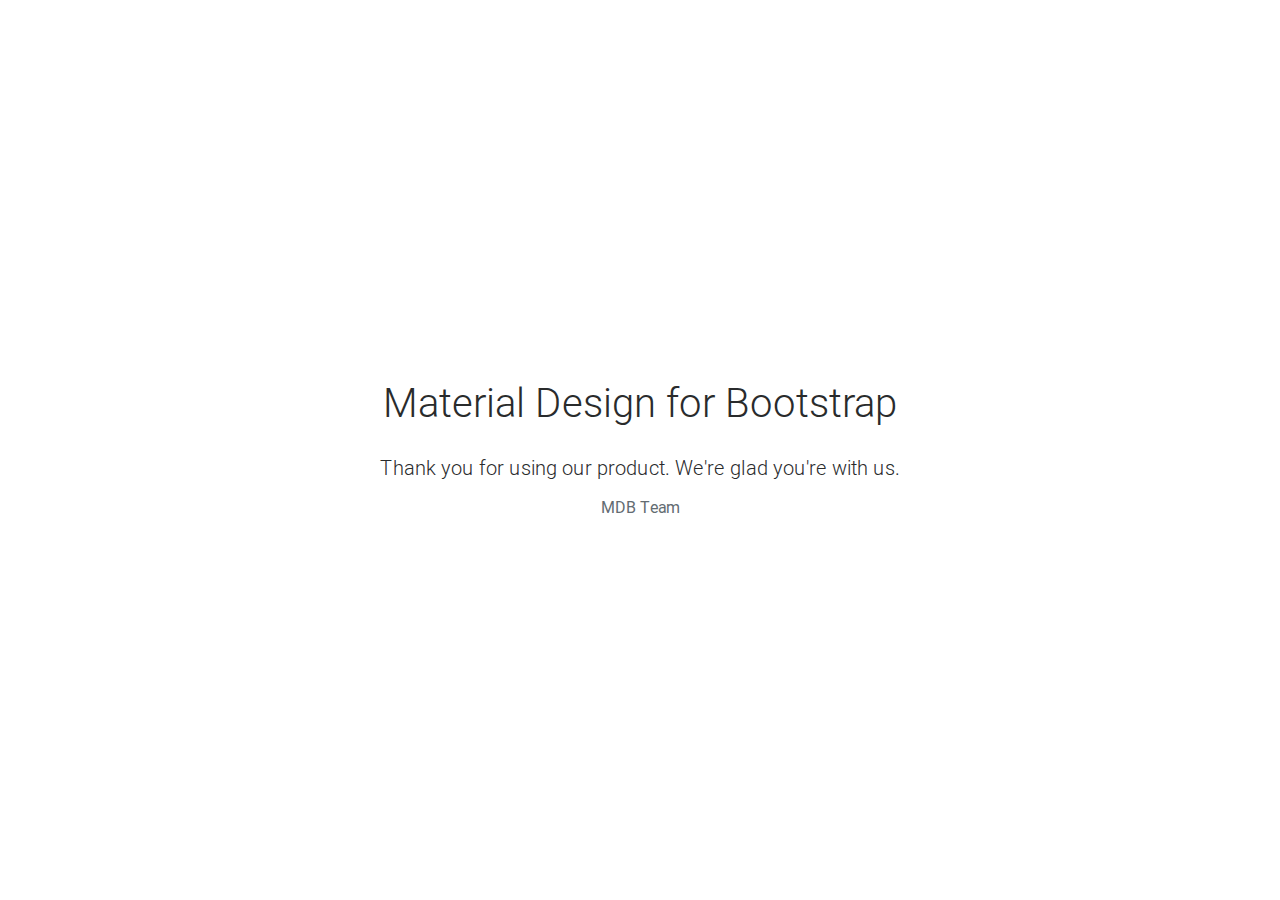
<file: www/lib/MDBootstrap/index.html>
<!DOCTYPE html>
<html lang="en">

<head>
    <meta charset="utf-8">
    <meta name="viewport" content="width=device-width, initial-scale=1, shrink-to-fit=no">
    <meta http-equiv="x-ua-compatible" content="ie=edge">
    <title>Material Design Bootstrap</title>
    <!-- Font Awesome -->
    <link rel="stylesheet" href="https://maxcdn.bootstrapcdn.com/font-awesome/4.6.0/css/font-awesome.min.css">
    <!-- Bootstrap core CSS -->
    <link href="css/bootstrap.min.css" rel="stylesheet">
    <!-- Material Design Bootstrap -->
    <link href="css/mdb.min.css" rel="stylesheet">
    <!-- Your custom styles (optional) -->
    <link href="css/style.css" rel="stylesheet">
</head>

<body>

    <!-- Start your project here-->
    <div style="height: 100vh">
        <div class="flex-center flex-column">
            <h1 class="animated fadeIn mb-2">Material Design for Bootstrap</h1>

            <h5 class="animated fadeIn mb-1">Thank you for using our product. We're glad you're with us.</h5>

            <p class="animated fadeIn text-muted">MDB Team</p>
        </div>
    </div>
    <!-- /Start your project here-->

    <!-- SCRIPTS -->
    <!-- JQuery -->
    <script type="text/javascript" src="js/jquery-3.1.1.min.js"></script>
    <!-- Bootstrap tooltips -->
    <script type="text/javascript" src="js/tether.min.js"></script>
    <!-- Bootstrap core JavaScript -->
    <script type="text/javascript" src="js/bootstrap.min.js"></script>
    <!-- MDB core JavaScript -->
    <script type="text/javascript" src="js/mdb.min.js"></script>
</body>

</html>
</file>
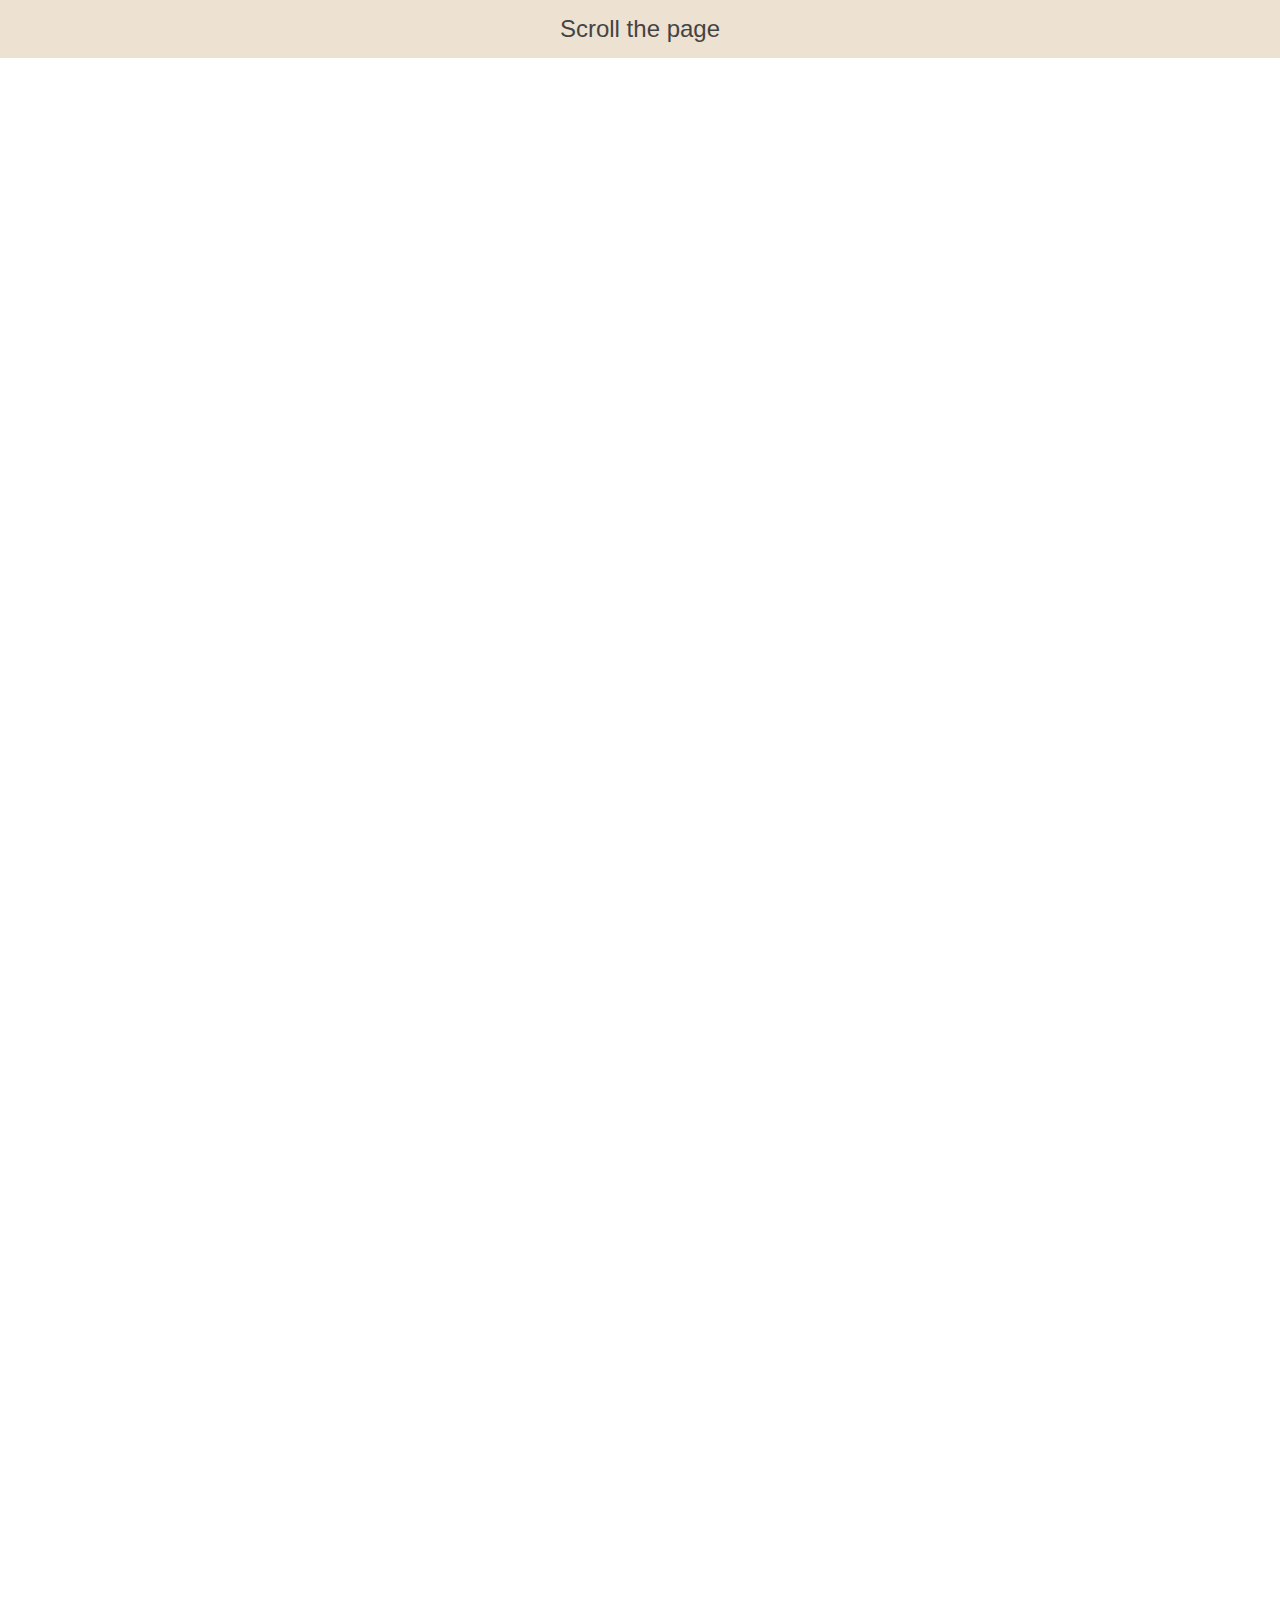
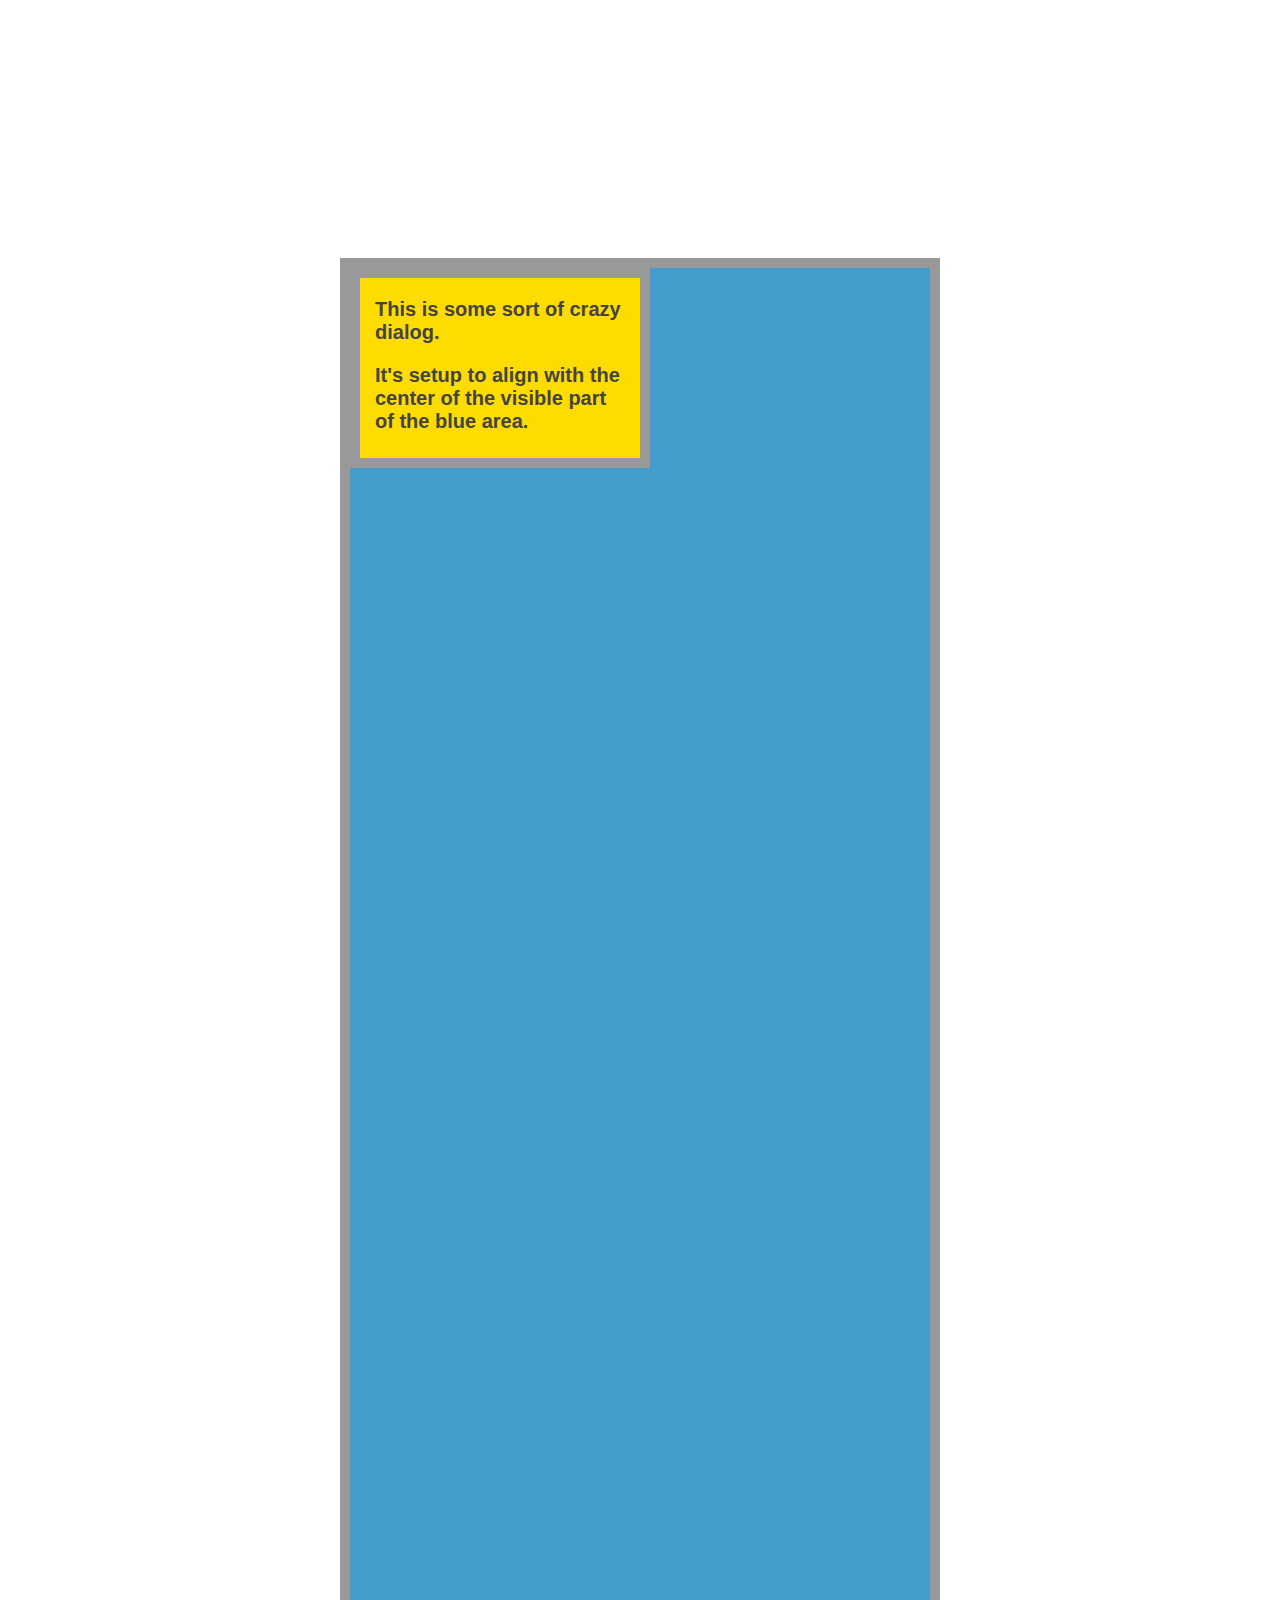
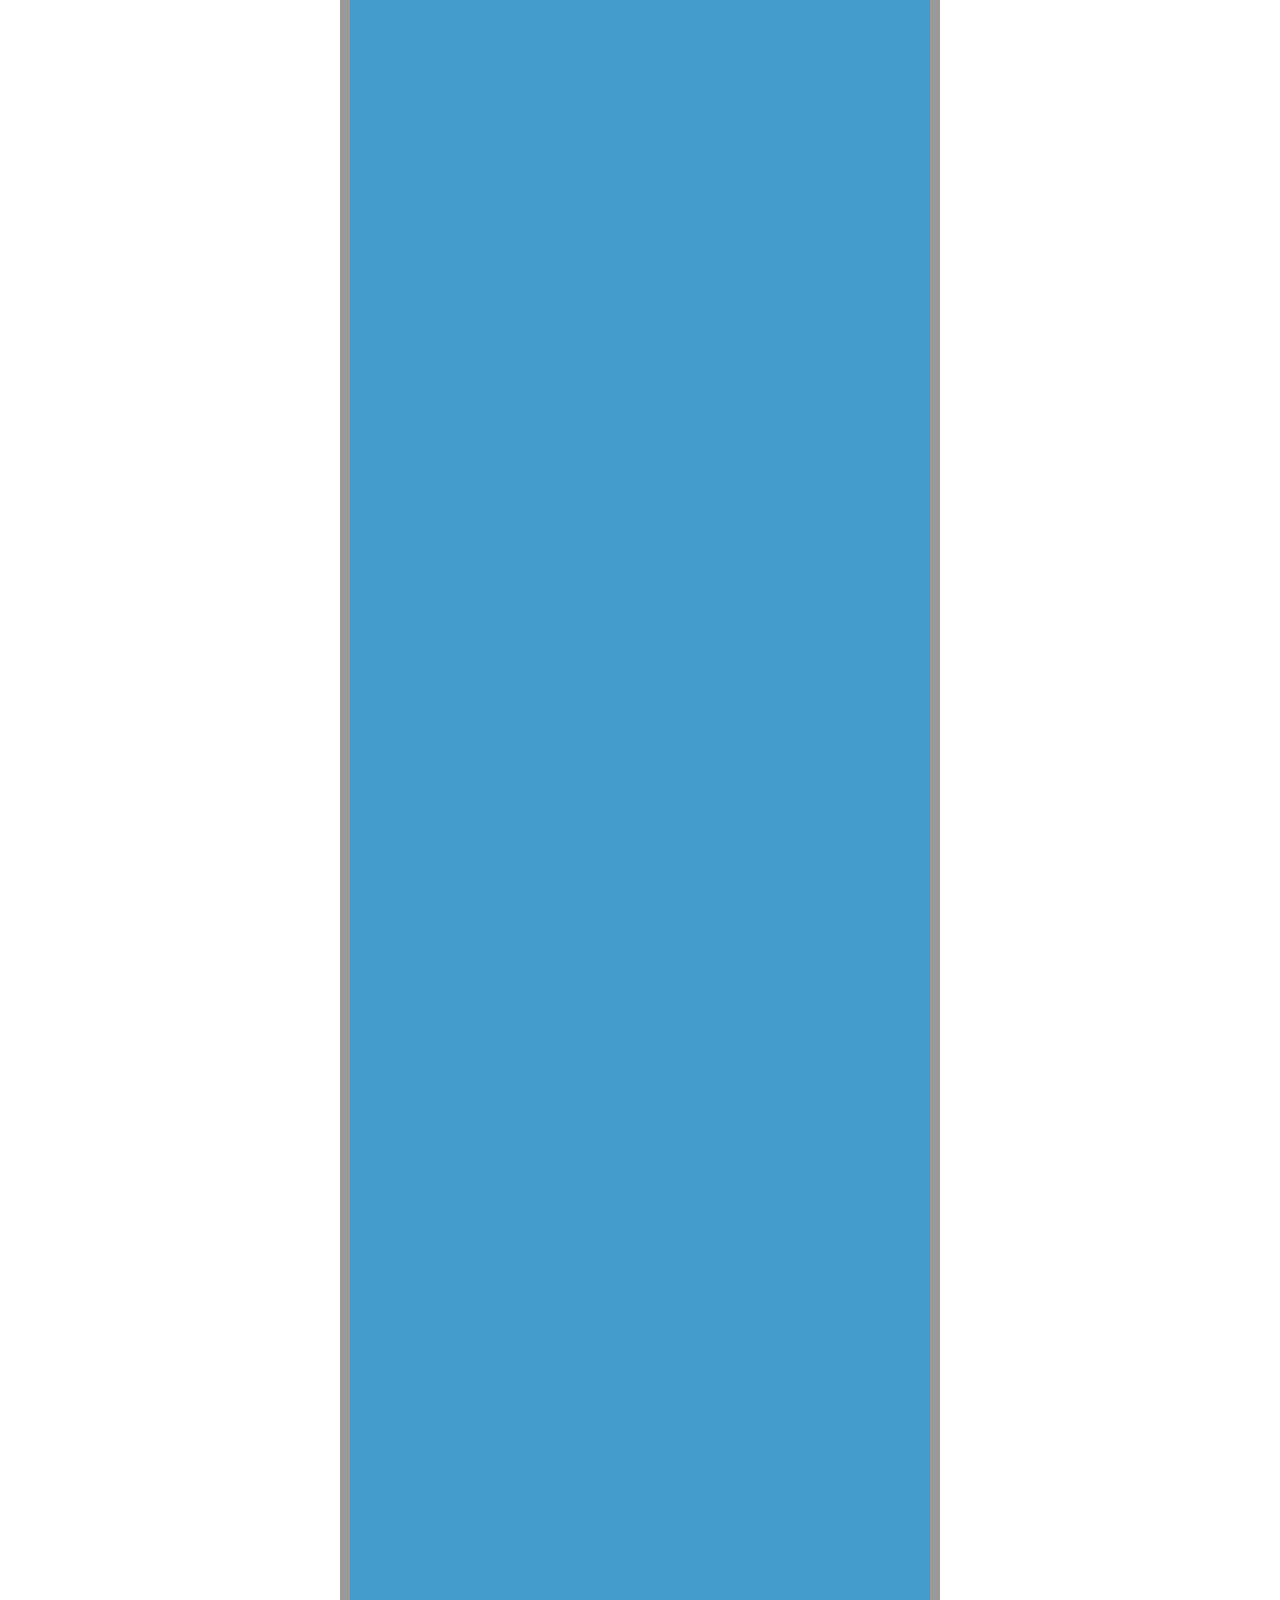
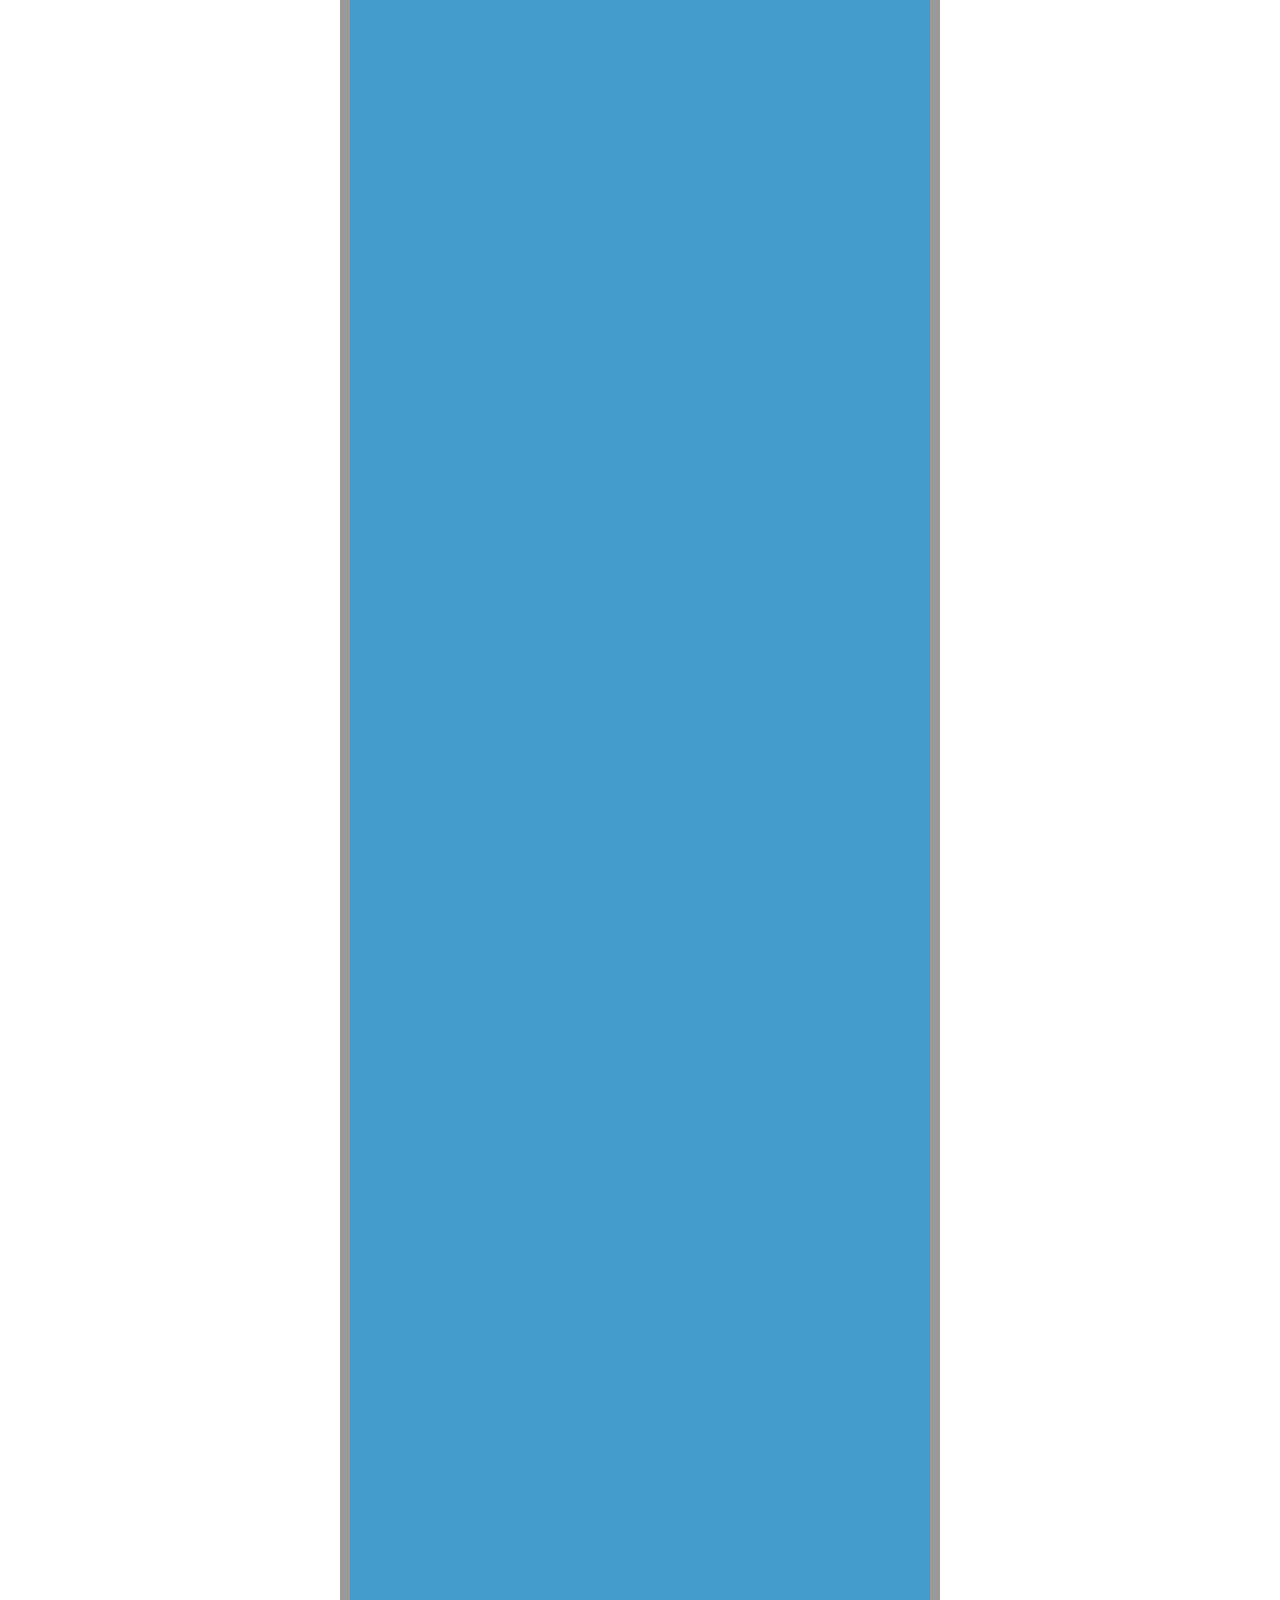
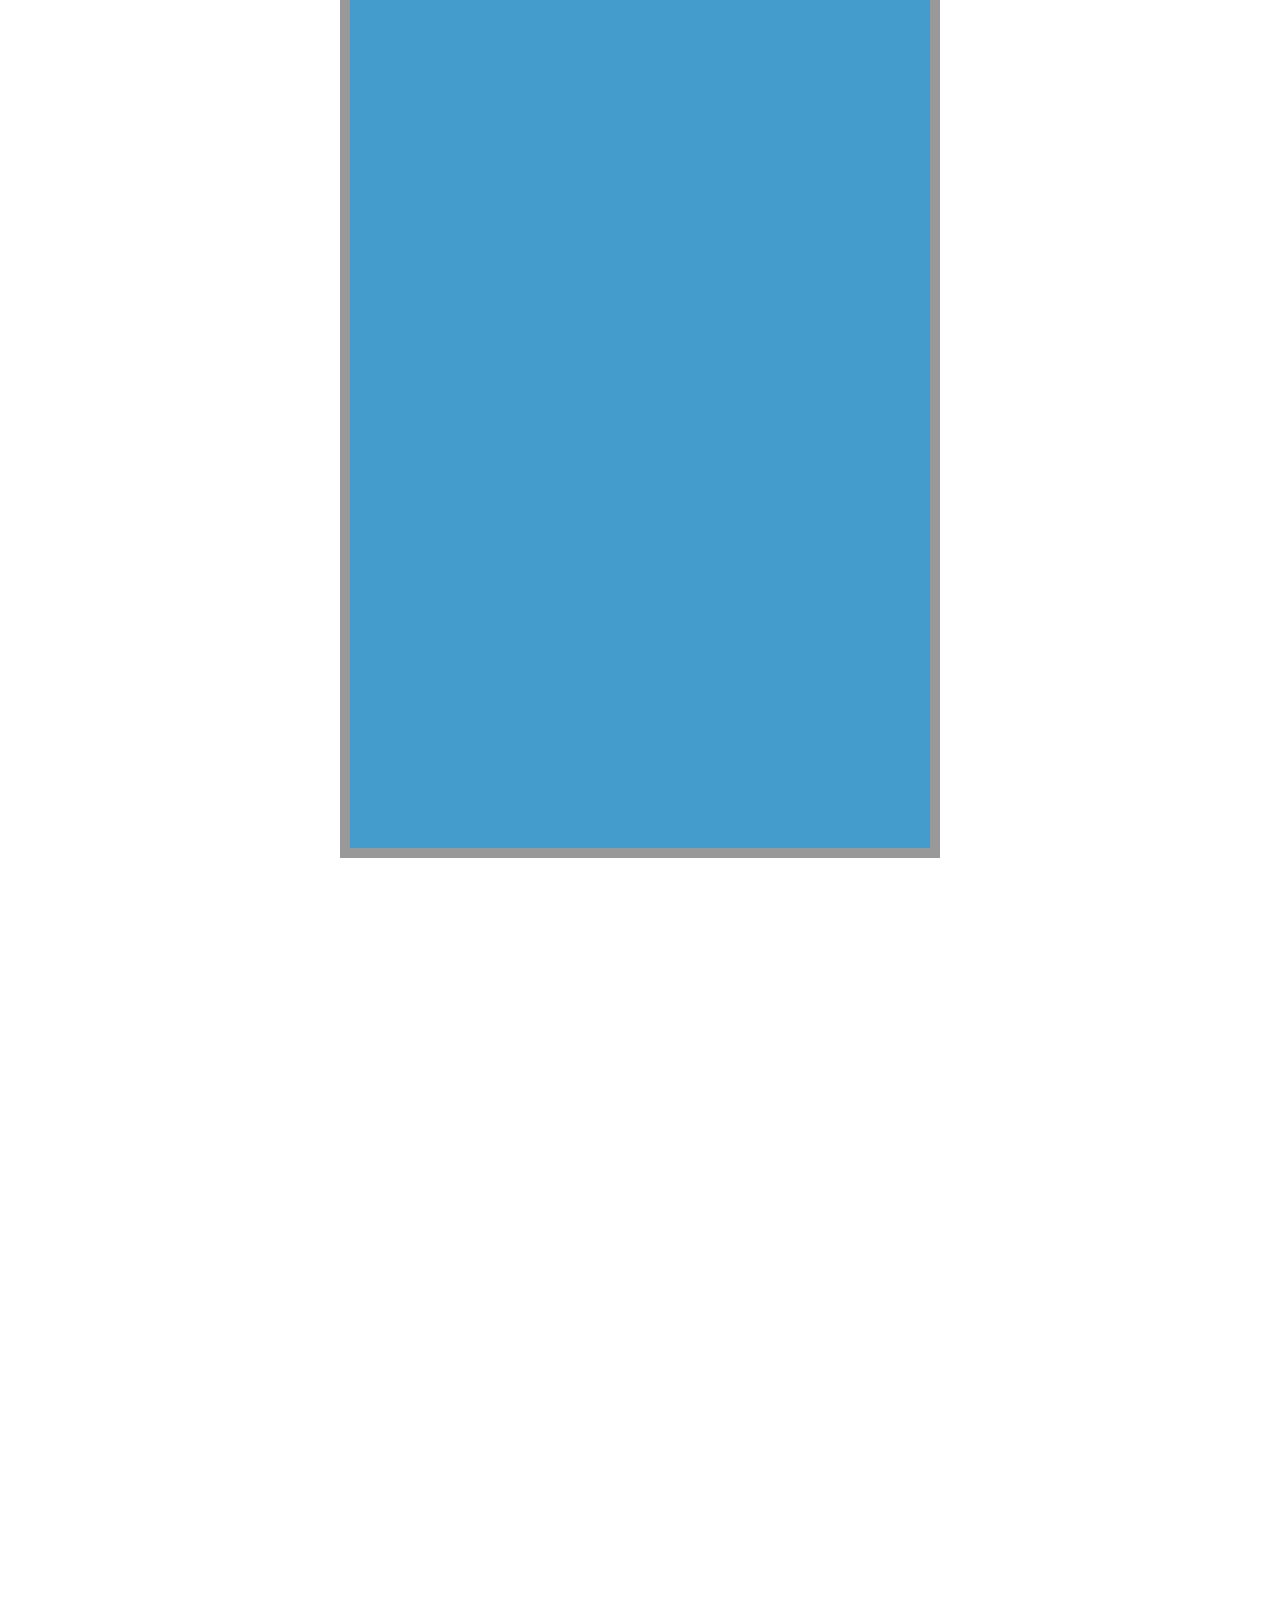
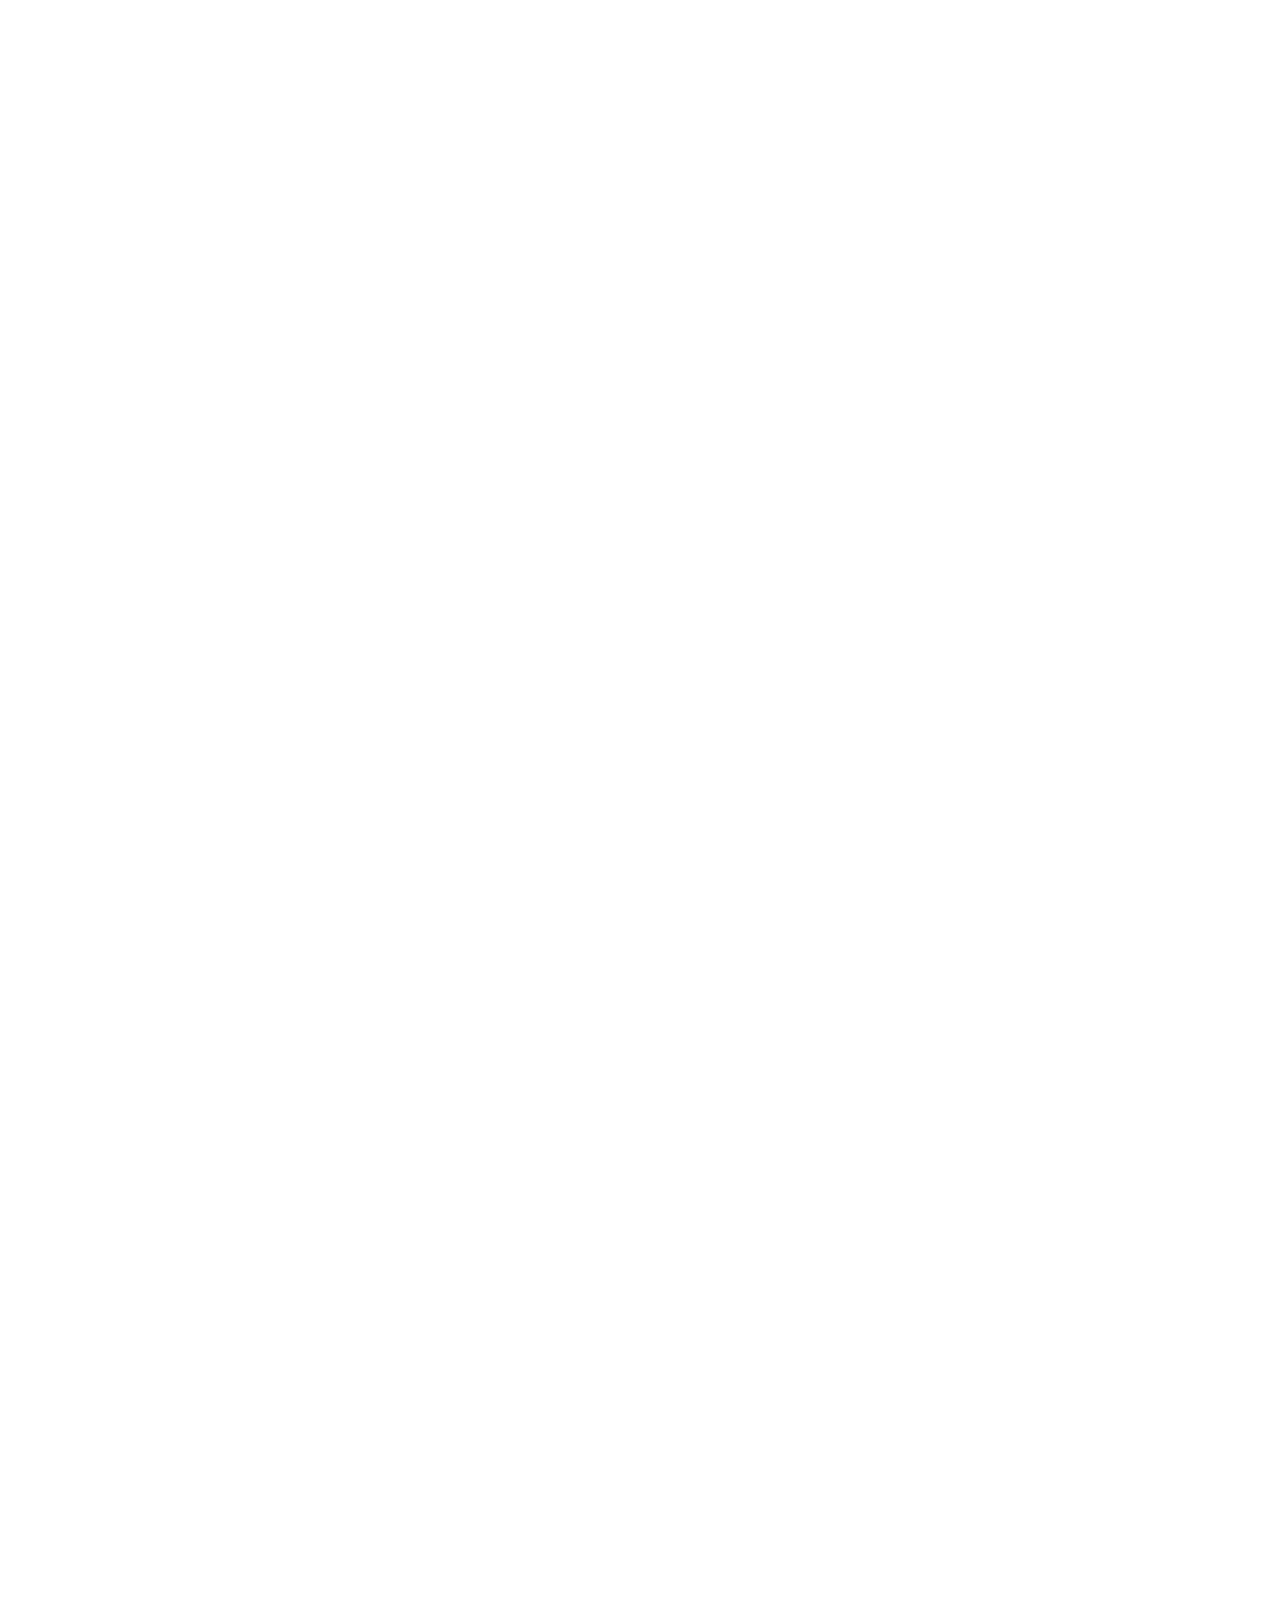
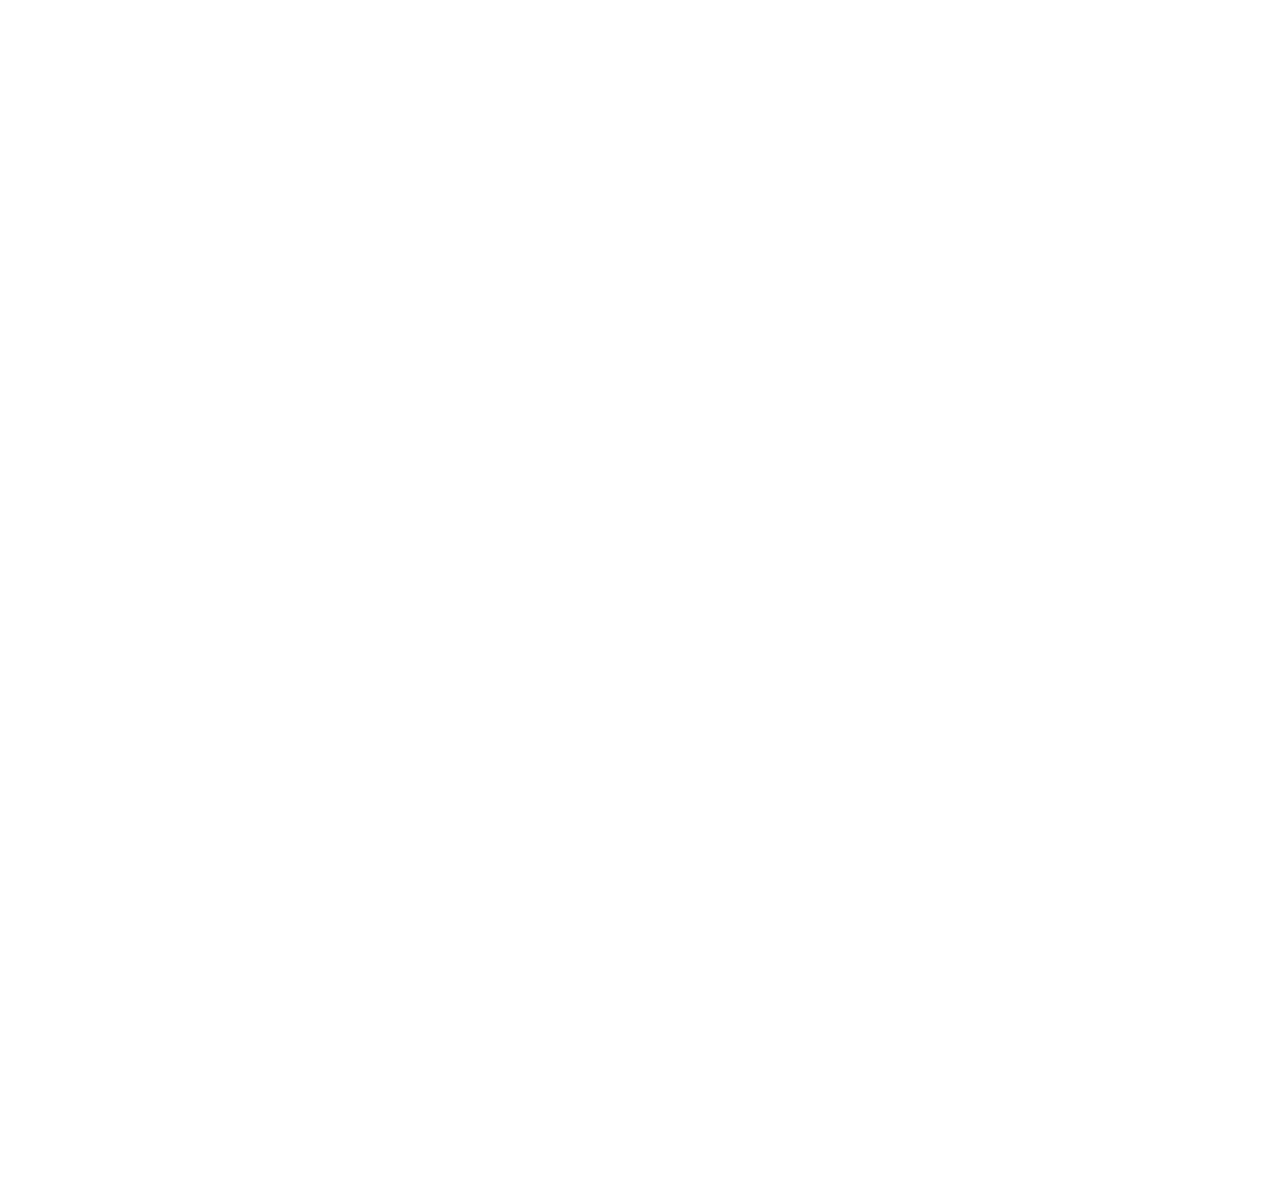
<file: www/lib/tether/examples/content-visible/index.html>
<!DOCTYPE html>
<html>
    <head>
        <link rel="stylesheet" href="../resources/css/base.css" />
    </head>
    <body>

    <div class="instructions">Scroll the page</div>

    <style>
      .instructions {
        width: 100%;
        text-align: center;
        font-size: 24px;
        padding: 15px;
        background-color: rgba(210, 180, 140, 0.4);
      }

      * {
        box-sizing: border-box;
      }
      body {
        min-height: 1200vh;
        height: 100%;
      }

      .content-box {
        width: 600px;
        border: 10px solid #999;
        height: 600vh;
        background-color: #439CCC;
        margin: 200vh auto;
      }
      .element {
        border: 10px solid #999;
        background-color: #FFDC00;
        width: 300px;
        height: 200px;
        padding: 0 15px;
        font-size: 20px;
        font-weight: bold;
      }
    </style>

    <div class="content-box">
      <div class="element">
        <p>This is some sort of crazy dialog.</p>

        <p>It's setup to align with the center of the visible part of the blue area.</p>
      </div>
    </div>

    <script src="//github.hubspot.com/tether/dist/js/tether.js"></script>
    <script>
      new Tether({
        element: '.element',
        target: '.content-box',
        attachment: 'middle center',
        targetAttachment: 'middle center',
        targetModifier: 'visible'
      });
    </script>
  </body>
</html>
</file>
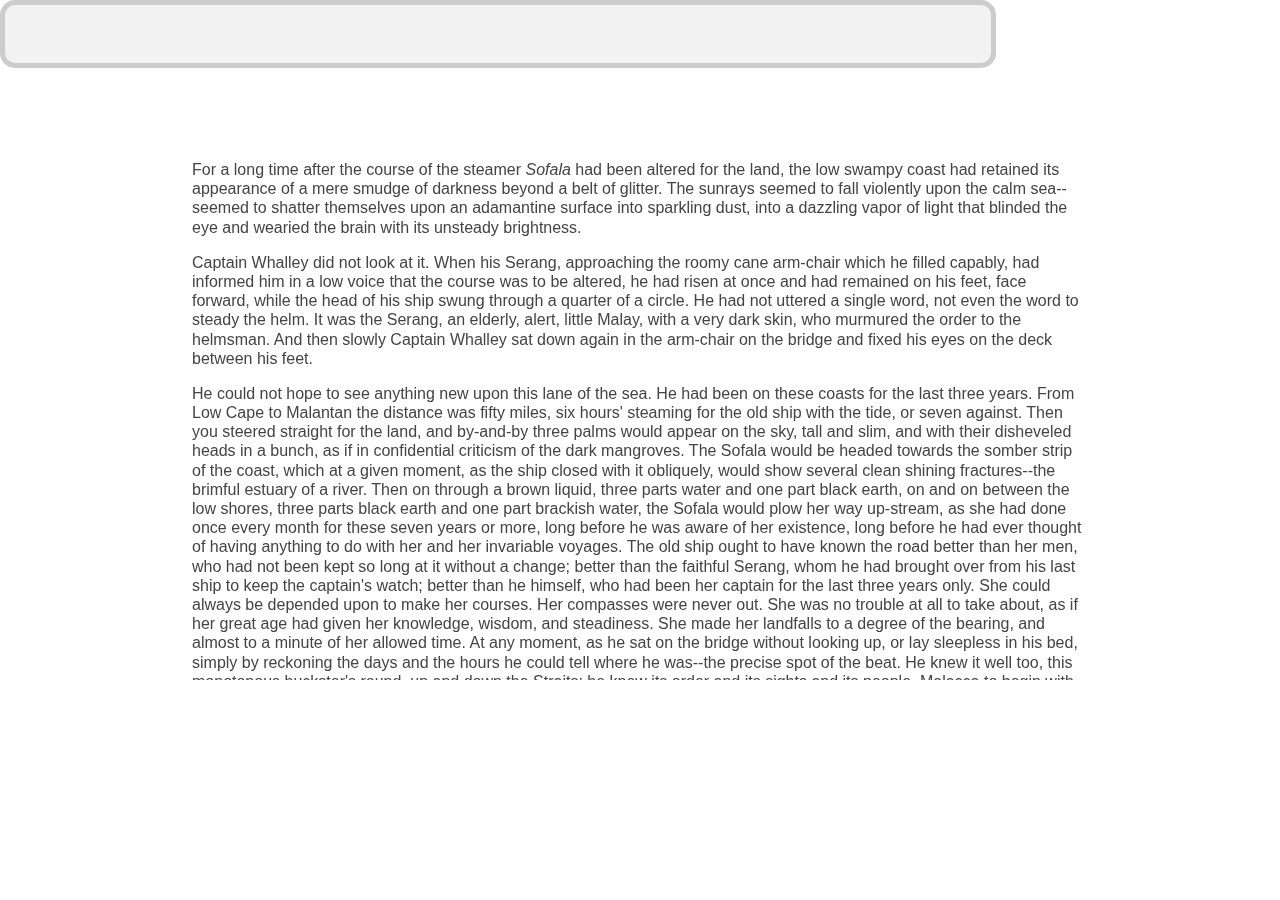
<file: www/lib/tether/examples/element-scroll/index.html>
<!DOCTYPE html>
<html>
    <head>
      <link rel="stylesheet" href="../resources/css/base.css" />
    </head>
    <body>

    <div class="scroll">
      <p>For a long time after the course of the steamer <em>Sofala</em> had been
      altered for the land, the low swampy coast had retained its appearance
      of a mere smudge of darkness beyond a belt of glitter. The sunrays
      seemed to fall violently upon the calm sea--seemed to shatter themselves
      upon an adamantine surface into sparkling dust, into a dazzling vapor
      of light that blinded the eye and wearied the brain with its unsteady
      brightness.</p>

      <p>Captain Whalley did not look at it. When his Serang, approaching the
      roomy cane arm-chair which he filled capably, had informed him in a low
      voice that the course was to be altered, he had risen at once and had
      remained on his feet, face forward, while the head of his ship swung
      through a quarter of a circle. He had not uttered a single word, not
      even the word to steady the helm. It was the Serang, an elderly, alert,
      little Malay, with a very dark skin, who murmured the order to the
      helmsman. And then slowly Captain Whalley sat down again in the
      arm-chair on the bridge and fixed his eyes on the deck between his feet.</p>

      <p>He could not hope to see anything new upon this lane of the sea. He had
      been on these coasts for the last three years. From Low Cape to Malantan
      the distance was fifty miles, six hours' steaming for the old ship with
      the tide, or seven against. Then you steered straight for the land, and
      by-and-by three palms would appear on the sky, tall and slim, and with
      their disheveled heads in a bunch, as if in confidential criticism of
      the dark mangroves. The Sofala would be headed towards the somber
      strip of the coast, which at a given moment, as the ship closed with
      it obliquely, would show several clean shining fractures--the brimful
      estuary of a river. Then on through a brown liquid, three parts water
      and one part black earth, on and on between the low shores, three parts
      black earth and one part brackish water, the Sofala would plow her way
      up-stream, as she had done once every month for these seven years or
      more, long before he was aware of her existence, long before he had ever
      thought of having anything to do with her and her invariable voyages.
      The old ship ought to have known the road better than her men, who had
      not been kept so long at it without a change; better than the faithful
      Serang, whom he had brought over from his last ship to keep the
      captain's watch; better than he himself, who had been her captain for
      the last three years only. She could always be depended upon to make her
      courses. Her compasses were never out. She was no trouble at all to
      take about, as if her great age had given her knowledge, wisdom, and
      steadiness. She made her landfalls to a degree of the bearing, and
      almost to a minute of her allowed time. At any moment, as he sat on
      the bridge without looking up, or lay sleepless in his bed, simply by
      reckoning the days and the hours he could tell where he was--the precise
      spot of the beat. He knew it well too, this monotonous huckster's
      round, up and down the Straits; he knew its order and its sights and its
      people. Malacca to begin with, in at daylight and out at dusk, to cross
      over with a rigid phosphorescent wake this highway of the Far East.
      Darkness and gleams on the water, clear stars on a black sky, perhaps
      the lights of a home steamer keeping her unswerving course in the
      middle, or maybe the elusive shadow of a native craft with her mat sails
      flitting by silently--and the low land on the other side in sight
      at daylight. At noon the three palms of the next place of call, up a
      sluggish river. The only white man residing there was a retired young
      sailor, with whom he had become friendly in the course of many voyages.
      Sixty miles farther on there was another place of call, a deep bay with
      only a couple of houses on the beach. And so on, in and out, picking
      up coastwise cargo here and there, and finishing with a hundred miles'
      steady steaming through the maze of an archipelago of small islands up
      to a large native town at the end of the beat. There was a three days'
      rest for the old ship before he started her again in inverse order,
      seeing the same shores from another bearing, hearing the same voices
      in the same places, back again to the Sofala's port of registry on
      the great highway to the East, where he would take up a berth nearly
      opposite the big stone pile of the harbor office till it was time to
      start again on the old round of 1600 miles and thirty days. Not a very
      enterprising life, this, for Captain Whalley, Henry Whalley, otherwise
      Dare-devil Harry--Whalley of the Condor, a famous clipper in her day.
      No. Not a very enterprising life for a man who had served famous firms,
      who had sailed famous ships (more than one or two of them his own); who
      had made famous passages, had been the pioneer of new routes and new
      trades; who had steered across the unsurveyed tracts of the South Seas,
      and had seen the sun rise on uncharted islands. Fifty years at sea, and
      forty out in the East ("a pretty thorough apprenticeship," he used
      to remark smilingly), had made him honorably known to a generation of
      shipowners and merchants in all the ports from Bombay clear over to
      where the East merges into the West upon the coast of the two Americas.
      His fame remained writ, not very large but plain enough, on the
      Admiralty charts. Was there not somewhere between Australia and China a
      Whalley Island and a Condor Reef? On that dangerous coral formation the
      celebrated clipper had hung stranded for three days, her captain and
      crew throwing her cargo overboard with one hand and with the other, as
      it were, keeping off her a flotilla of savage war-canoes. At that time
      neither the island nor the reef had any official existence. Later the
      officers of her Majesty's steam vessel Fusilier, dispatched to make a
      survey of the route, recognized in the adoption of these two names the
      enterprise of the man and the solidity of the ship. Besides, as anyone
      who cares may see, the "General Directory," vol. ii. p. 410, begins the
      description of the "Malotu or Whalley Passage" with the words: "This
      advantageous route, first discovered in 1850 by Captain Whalley in the
      ship Condor," &amp;c., and ends by recommending it warmly to sailing vessels
      leaving the China ports for the south in the months from December to
      April inclusive.</p>

      <p>This was the clearest gain he had out of life. Nothing could rob him
      of this kind of fame. The piercing of the Isthmus of Suez, like the
      breaking of a dam, had let in upon the East a flood of new ships, new
      men, new methods of trade. It had changed the face of the Eastern seas
      and the very spirit of their life; so that his early experiences meant
      nothing whatever to the new generation of seamen.</p>

      <p>In those bygone days he had handled many thousands of pounds of his
      employers' money and of his own; he had attended faithfully, as by law
      a shipmaster is expected to do, to the conflicting interests of owners,
      charterers, and underwriters. He had never lost a ship or consented to
      a shady transaction; and he had lasted well, outlasting in the end the
      conditions that had gone to the making of his name. He had buried his
      wife (in the Gulf of Petchili), had married off his daughter to the man
      of her unlucky choice, and had lost more than an ample competence in the
      crash of the notorious Travancore and Deccan Banking Corporation, whose
      downfall had shaken the East like an earthquake. And he was sixty-five
      years old.</p>

      <p>His age sat lightly enough on him; and of his ruin he was not ashamed.
      He had not been alone to believe in the stability of the Banking
      Corporation. Men whose judgment in matters of finance was as expert as
      his seamanship had commended the prudence of his investments, and had
      themselves lost much money in the great failure. The only difference
      between him and them was that he had lost his all. And yet not his all.
      There had remained to him from his lost fortune a very pretty little
      bark, Fair Maid, which he had bought to occupy his leisure of a retired
      sailor--"to play with," as he expressed it himself.</p>

      <p>He had formally declared himself tired of the sea the year preceding his
      daughter's marriage. But after the young couple had gone to settle in
      Melbourne he found out that he could not make himself happy on shore. He
      was too much of a merchant sea-captain for mere yachting to satisfy him.
      He wanted the illusion of affairs; and his acquisition of the Fair
      Maid preserved the continuity of his life. He introduced her to his
      acquaintances in various ports as "my last command." When he grew too
      old to be trusted with a ship, he would lay her up and go ashore to be
      buried, leaving directions in his will to have the bark towed out and
      scuttled decently in deep water on the day of the funeral. His daughter
      would not grudge him the satisfaction of knowing that no stranger would
      handle his last command after him. With the fortune he was able to leave
      her, the value of a 500-ton bark was neither here nor there. All this
      would be said with a jocular twinkle in his eye: the vigorous old man
      had too much vitality for the sentimentalism of regret; and a little
      wistfully withal, because he was at home in life, taking a genuine
      pleasure in its feelings and its possessions; in the dignity of his
      reputation and his wealth, in his love for his daughter, and in his
      satisfaction with the ship--the plaything of his lonely leisure.</p>

      <p>He had the cabin arranged in accordance with his simple ideal of comfort
      at sea. A big bookcase (he was a great reader) occupied one side of his
      stateroom; the portrait of his late wife, a flat bituminous oil-painting
      representing the profile and one long black ringlet of a young woman,
      faced his bed-place. Three chronometers ticked him to sleep and greeted
      him on waking with the tiny competition of their beats. He rose at five
      every day. The officer of the morning watch, drinking his early cup
      of coffee aft by the wheel, would hear through the wide orifice of the
      copper ventilators all the splashings, blowings, and splutterings of
      his captain's toilet. These noises would be followed by a sustained
      deep murmur of the Lord's Prayer recited in a loud earnest voice. Five
      minutes afterwards the head and shoulders of Captain Whalley emerged
      out of the companion-hatchway. Invariably he paused for a while on the
      stairs, looking all round at the horizon; upwards at the trim of the
      sails; inhaling deep draughts of the fresh air. Only then he would step
      out on the poop, acknowledging the hand raised to the peak of the cap
      with a majestic and benign "Good morning to you." He walked the deck
      till eight scrupulously. Sometimes, not above twice a year, he had to
      use a thick cudgel-like stick on account of a stiffness in the hip--a
      slight touch of rheumatism, he supposed. Otherwise he knew nothing of
      the ills of the flesh. At the ringing of the breakfast bell he went
      below to feed his canaries, wind up the chronometers, and take the
      head of the table. From there he had before his eyes the big carbon
      photographs of his daughter, her husband, and two fat-legged babies
      --his grandchildren--set in black frames into the maplewood bulkheads
      of the cuddy. After breakfast he dusted the glass over these portraits
      himself with a cloth, and brushed the oil painting of his wife with a
      plumate kept suspended from a small brass hook by the side of the heavy
      gold frame. Then with the door of his stateroom shut, he would sit down
      on the couch under the portrait to read a chapter out of a thick pocket
      Bible--her Bible. But on some days he only sat there for half an hour
      with his finger between the leaves and the closed book resting on his
      knees. Perhaps he had remembered suddenly how fond of boat-sailing she
      used to be.</p>

      <p>She had been a real shipmate and a true woman too. It was like an
      article of faith with him that there never had been, and never could be,
      a brighter, cheerier home anywhere afloat or ashore than his home under
      the poop-deck of the Condor, with the big main cabin all white and gold,
      garlanded as if for a perpetual festival with an unfading wreath. She
      had decorated the center of every panel with a cluster of home flowers.
      It took her a twelvemonth to go round the cuddy with this labor of love.
      To him it had remained a marvel of painting, the highest achievement of
      taste and skill; and as to old Swinburne, his mate, every time he
      came down to his meals he stood transfixed with admiration before the
      progress of the work. You could almost smell these roses, he declared,
      sniffing the faint flavor of turpentine which at that time pervaded the
      saloon, and (as he confessed afterwards) made him somewhat less hearty
      than usual in tackling his food. But there was nothing of the sort to
      interfere with his enjoyment of her singing. "Mrs. Whalley is a regular
      out-and-out nightingale, sir," he would pronounce with a judicial air
      after listening profoundly over the skylight to the very end of the
      piece. In fine weather, in the second dog-watch, the two men could hear
      her trills and roulades going on to the accompaniment of the piano in
      the cabin. On the very day they got engaged he had written to London
      for the instrument; but they had been married for over a year before it
      reached them, coming out round the Cape. The big case made part of the
      first direct general cargo landed in Hong-kong harbor--an event that to
      the men who walked the busy quays of to-day seemed as hazily remote as
      the dark ages of history. But Captain Whalley could in a half hour of
      solitude live again all his life, with its romance, its idyl, and its
      sorrow. He had to close her eyes himself. She went away from under the
      ensign like a sailor's wife, a sailor herself at heart. He had read
      the service over her, out of her own prayer-book, without a break in his
      voice. When he raised his eyes he could see old Swinburne facing him
      with his cap pressed to his breast, and his rugged, weather-beaten,
      impassive face streaming with drops of water like a lump of chipped red
      granite in a shower. It was all very well for that old sea-dog to cry.
      He had to read on to the end; but after the splash he did not remember
      much of what happened for the next few days. An elderly sailor of the
      crew, deft at needlework, put together a mourning frock for the child
      out of one of her black skirts.</p>

      <p>He was not likely to forget; but you cannot dam up life like a sluggish
      stream. It will break out and flow over a man's troubles, it will close
      upon a sorrow like the sea upon a dead body, no matter how much love has
      gone to the bottom. And the world is not bad. People had been very
      kind to him; especially Mrs. Gardner, the wife of the senior partner
      in Gardner, Patteson, &amp; Co., the owners of the Condor. It was she who
      volunteered to look after the little one, and in due course took her to
      England (something of a journey in those days, even by the overland
      mail route) with her own girls to finish her education. It was ten years
      before he saw her again.</p>

      <p>As a little child she had never been frightened of bad weather; she
      would beg to be taken up on deck in the bosom of his oilskin coat to
      watch the big seas hurling themselves upon the Condor. The swirl and
      crash of the waves seemed to fill her small soul with a breathless
      delight. "A good boy spoiled," he used to say of her in joke. He had
      named her Ivy because of the sound of the word, and obscurely fascinated
      by a vague association of ideas. She had twined herself tightly round
      his heart, and he intended her to cling close to her father as to a
      tower of strength; forgetting, while she was little, that in the nature
      of things she would probably elect to cling to someone else. But
      he loved life well enough for even that event to give him a certain
      satisfaction, apart from his more intimate feeling of loss.</p>

      <p>After he had purchased the Fair Maid to occupy his loneliness, he
      hastened to accept a rather unprofitable freight to Australia simply for
      the opportunity of seeing his daughter in her own home. What made him
      dissatisfied there was not to see that she clung now to somebody else,
      but that the prop she had selected seemed on closer examination "a
      rather poor stick"--even in the matter of health. He disliked his
      son-in-law's studied civility perhaps more than his method of
      handling the sum of money he had given Ivy at her marriage. But of his
      apprehensions he said nothing. Only on the day of his departure, with
      the hall-door open already, holding her hands and looking steadily into
      her eyes, he had said, "You know, my dear, all I have is for you and the
      chicks. Mind you write to me openly." She had answered him by an almost
      imperceptible movement of her head. She resembled her mother in
      the color of her eyes, and in character--and also in this, that she
      understood him without many words.</p>

      <p>Sure enough she had to write; and some of these letters made Captain
      Whalley lift his white eye-brows. For the rest he considered he was
      reaping the true reward of his life by being thus able to produce on
      demand whatever was needed. He had not enjoyed himself so much in a
      way since his wife had died. Characteristically enough his son-in-law's
      punctuality in failure caused him at a distance to feel a sort of
      kindness towards the man. The fellow was so perpetually being jammed on
      a lee shore that to charge it all to his reckless navigation would be
      manifestly unfair. No, no! He knew well what that meant. It was bad
      luck. His own had been simply marvelous, but he had seen in his life too
      many good men--seamen and others--go under with the sheer weight of bad
      luck not to recognize the fatal signs. For all that, he was cogitating
      on the best way of tying up very strictly every penny he had to leave,
      when, with a preliminary rumble of rumors (whose first sound reached
      him in Shanghai as it happened), the shock of the big failure came;
      and, after passing through the phases of stupor, of incredulity, of
      indignation, he had to accept the fact that he had nothing to speak of
      to leave.</p>

      <p>Upon that, as if he had only waited for this catastrophe, the unlucky
      man, away there in Melbourne, gave up his unprofitable game, and sat
      down--in an invalid's bath-chair at that too. "He will never walk
      again," wrote the wife. For the first time in his life Captain Whalley
      was a bit staggered.</p>

      <p>The Fair Maid had to go to work in bitter earnest now. It was no longer
      a matter of preserving alive the memory of Dare-devil Harry Whalley in
      the Eastern Seas, or of keeping an old man in pocket-money and clothes,
      with, perhaps, a bill for a few hundred first-class cigars thrown in at
      the end of the year. He would have to buckle-to, and keep her going hard
      on a scant allowance of gilt for the ginger-bread scrolls at her stem
      and stern.</p>

      <p>This necessity opened his eyes to the fundamental changes of the world.
      Of his past only the familiar names remained, here and there, but
      the things and the men, as he had known them, were gone. The name of
      Gardner, Patteson, &amp; Co. was still displayed on the walls of warehouses
      by the waterside, on the brass plates and window-panes in the business
      quarters of more than one Eastern port, but there was no longer a
      Gardner or a Patteson in the firm. There was no longer for Captain
      Whalley an arm-chair and a welcome in the private office, with a bit of
      business ready to be put in the way of an old friend, for the sake of
      bygone services. The husbands of the Gardner girls sat behind the desks
      in that room where, long after he had left the employ, he had kept his
      right of entrance in the old man's time. Their ships now had yellow
      funnels with black tops, and a time-table of appointed routes like a
      confounded service of tramways. The winds of December and June were all
      one to them; their captains (excellent young men he doubted not) were,
      to be sure, familiar with Whalley Island, because of late years the
      Government had established a white fixed light on the north end (with
      a red danger sector over the Condor Reef), but most of them would have
      been extremely surprised to hear that a flesh-and-blood Whalley still
      existed--an old man going about the world trying to pick up a cargo here
      and there for his little bark.</p>

      <p>And everywhere it was the same. Departed the men who would have nodded
      appreciatively at the mention of his name, and would have thought
      themselves bound in honor to do something for Dare-devil Harry Whalley.
      Departed the opportunities which he would have known how to seize; and
      gone with them the white-winged flock of clippers that lived in the
      boisterous uncertain life of the winds, skimming big fortunes out of
      the foam of the sea. In a world that pared down the profits to an
      irreducible minimum, in a world that was able to count its disengaged
      tonnage twice over every day, and in which lean charters were snapped up
      by cable three months in advance, there were no chances of fortune for
      an individual wandering haphazard with a little bark--hardly indeed any
      room to exist.</p>

      <p>He found it more difficult from year to year. He suffered greatly from
      the smallness of remittances he was able to send his daughter. Meantime
      he had given up good cigars, and even in the matter of inferior cheroots
      limited himself to six a day. He never told her of his difficulties, and
      she never enlarged upon her struggle to live. Their confidence in each
      other needed no explanations, and their perfect understanding endured
      without protestations of gratitude or regret. He would have been shocked
      if she had taken it into her head to thank him in so many words, but
      he found it perfectly natural that she should tell him she needed two
      hundred pounds.</p>

      <p>He had come in with the Fair Maid in ballast to look for a freight in
      the Sofala's port of registry, and her letter met him there. Its tenor
      was that it was no use mincing matters. Her only resource was in opening
      a boarding-house, for which the prospects, she judged, were good. Good
      enough, at any rate, to make her tell him frankly that with two hundred
      pounds she could make a start. He had torn the envelope open, hastily,
      on deck, where it was handed to him by the ship-chandler's runner, who
      had brought his mail at the moment of anchoring. For the second time
      in his life he was appalled, and remained stock-still at the cabin door
      with the paper trembling between his fingers. Open a boarding-house! Two
      hundred pounds for a start! The only resource! And he did not know where
      to lay his hands on two hundred pence.</p>

      <p>All that night Captain Whalley walked the poop of his anchored ship, as
      though he had been about to close with the land in thick weather, and
      uncertain of his position after a run of many gray days without a sight
      of sun, moon, or stars. The black night twinkled with the guiding lights
      of seamen and the steady straight lines of lights on shore; and all
      around the Fair Maid the riding lights of ships cast trembling trails
      upon the water of the roadstead. Captain Whalley saw not a gleam
      anywhere till the dawn broke and he found out that his clothing was
      soaked through with the heavy dew.</p>

      <p>His ship was awake. He stopped short, stroked his wet beard, and
      descended the poop ladder backwards, with tired feet. At the sight
      of him the chief officer, lounging about sleepily on the quarterdeck,
      remained open-mouthed in the middle of a great early-morning yawn.</p>

      <p>"Good morning to you," pronounced Captain Whalley solemnly, passing into
      the cabin. But he checked himself in the doorway, and without looking
      back, "By the bye," he said, "there should be an empty wooden case put
      away in the lazarette. It has not been broken up--has it?"</p>

      <p>The mate shut his mouth, and then asked as if dazed, "What empty case,
      sir?"</p>

      <p>"A big flat packing-case belonging to that painting in my room. Let it
      be taken up on deck and tell the carpenter to look it over. I may want
      to use it before long."</p>

      <p>The chief officer did not stir a limb till he had heard the door of the
      captain's state-room slam within the cuddy. Then he beckoned aft the
      second mate with his forefinger to tell him that there was something "in
      the wind."</p>

      <p>When the bell rang Captain Whalley's authoritative voice boomed out
      through a closed door, "Sit down and don't wait for me." And his
      impressed officers took their places, exchanging looks and whispers
      across the table. What! No breakfast? And after apparently knocking
      about all night on deck, too! Clearly, there was something in the wind.
      In the skylight above their heads, bowed earnestly over the plates,
      three wire cages rocked and rattled to the restless jumping of the
      hungry canaries; and they could detect the sounds of their "old
      man's" deliberate movements within his state-room. Captain Whalley was
      methodically winding up the chronometers, dusting the portrait of
      his late wife, getting a clean white shirt out of the drawers, making
      himself ready in his punctilious unhurried manner to go ashore. He could
      not have swallowed a single mouthful of food that morning. He had made
      up his mind to sell the Fair Maid.</p>
    </div>

    <div class="pointer"></div>

    <style>
      body {
        cursor: pointer;
      }
      .scroll {
        height: 80vh;
        width: 80vw;
        max-height: 600px;
        position: fixed;
        top: 5em;
        left: 10vw;

        overflow-y: scroll;
        padding: 4em;
        box-sizing: border-box;
        line-height: 1.2;
      }
      .scroll::-webkit-scrollbar, .scroll::-webkit-scrollbar-track, .scroll::-webkit-scrollbar-thumb {
        display: none;
      }

      .pointer {
        height: 3.6em;
        width: 77vw;
        border: 5px solid #CCC;
        border-radius: 15px;
        background-color: rgba(0, 0, 0, 0.05);
        pointer-events: none;
      }
      .highlight {
        background-color: rgba(255, 255, 0, 0.3);
      }
      .hover {
        background-color: rgba(0, 255, 255, 0.2);
      }
    </style>

    <script src="//github.hubspot.com/tether/dist/js/tether.js"></script>
    <script>
      var pointer = document.querySelector('.pointer');
      var scroll = document.querySelector('.scroll');

      // This creates the pointer tether and links it up
      // with the scroll handle
      new Tether({
        element: pointer,
        target: scroll,
        attachment: 'middle right',
        targetAttachment: 'middle left',
        targetModifier: 'scroll-handle'
      });

      // Everything after this is for the highlighting effect
      var paras = document.querySelectorAll('p');
      for(var i=paras.length; i--;){
        var sents = paras[i].innerHTML.split('.');
        for (var j=sents.length; j--;){
          if (sents[j].trim().length)
            sents[j] = '<span>' + sents[j] + '.</span>';
        }
        paras[i].innerHTML = sents.join('');
      }

      var spans = document.querySelectorAll('p span');

      function highlight(){
        if (!spans) return;

        var bar = pointer.getBoundingClientRect();

        for (var i=spans.length; i--;){
          var coord = spans[i].getBoundingClientRect();

          if (bar.top < coord.top && bar.bottom > coord.top){
            spans[i].classList.add('hover');
          } else if (spans[i].classList.contains('hover')) {
            spans[i].classList.remove('hover');
          }
        }

        requestAnimationFrame(highlight);
      }

      highlight();

      document.body.addEventListener('click', function(){
        var els = document.querySelectorAll('.hover');
        for (var i=els.length; i--;)
          els[i].classList.toggle('highlight');
      });
    </script>
  </body>
</html>
</file>
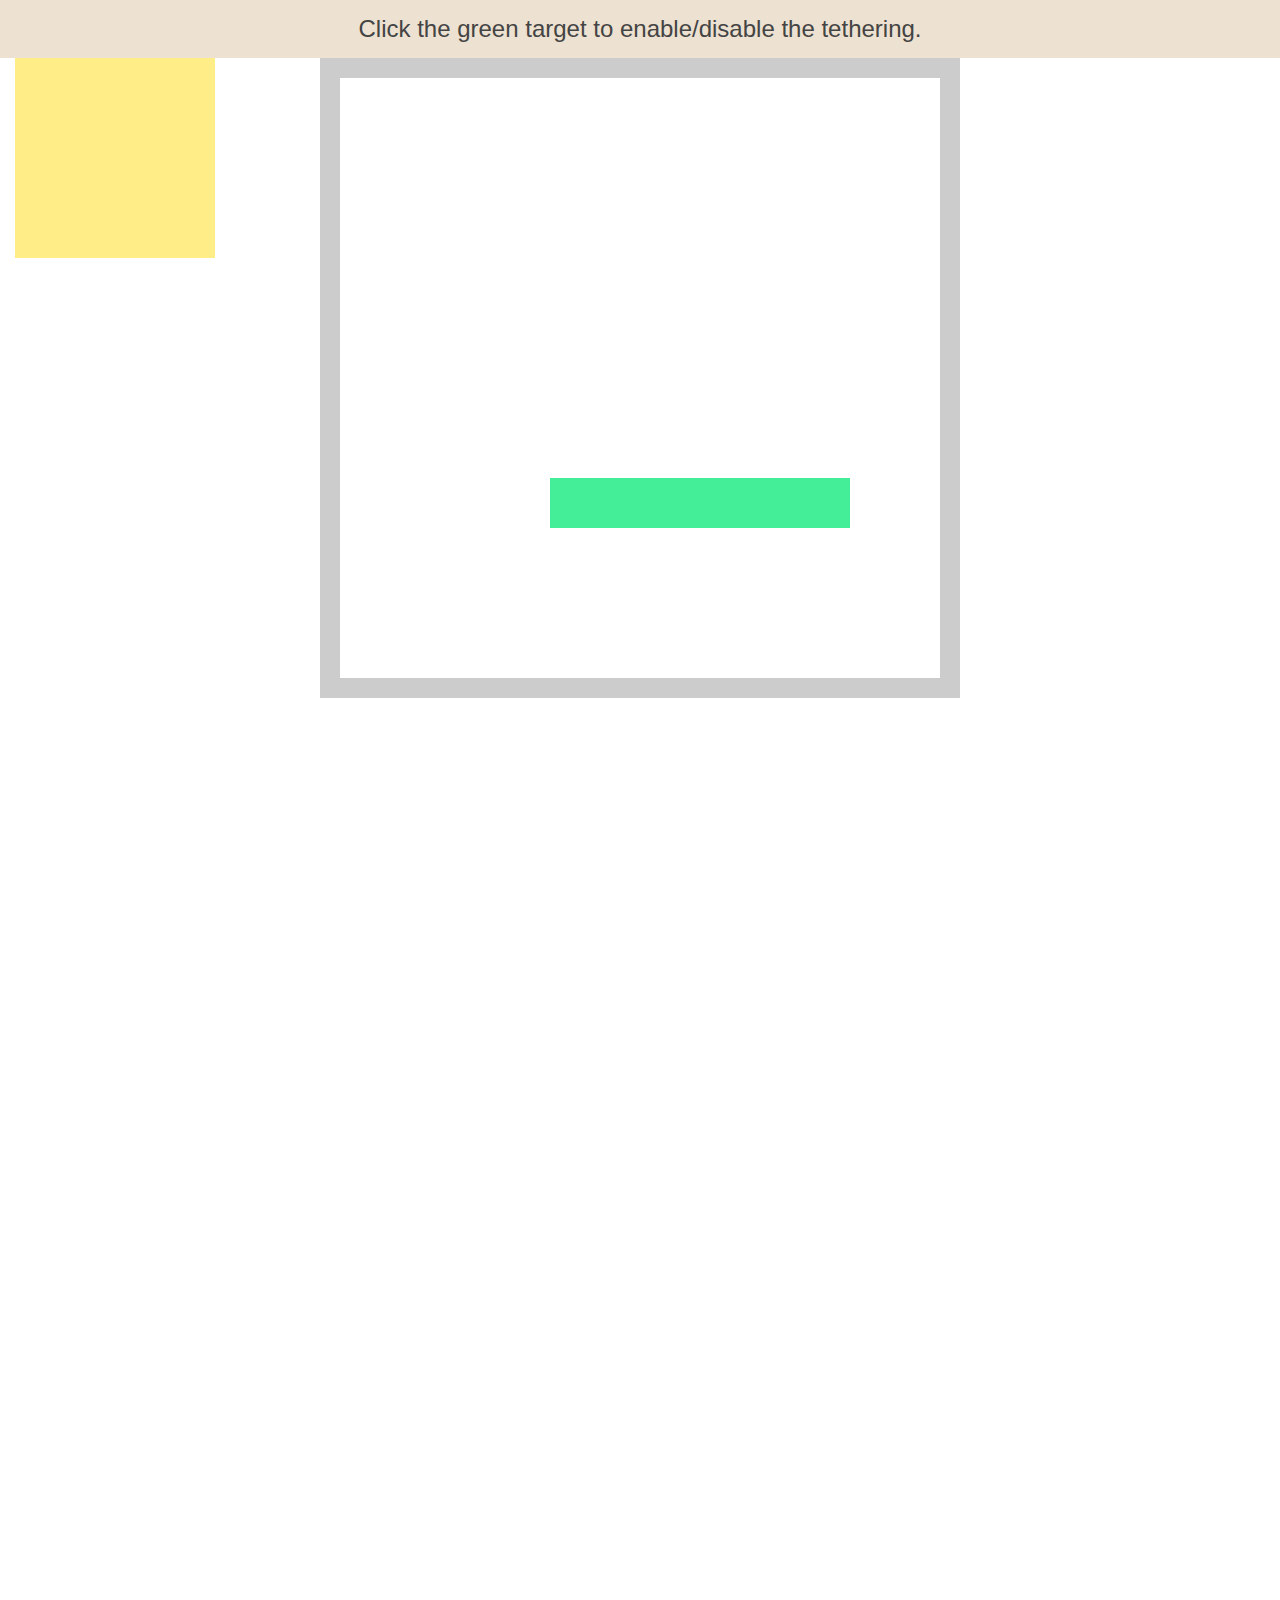
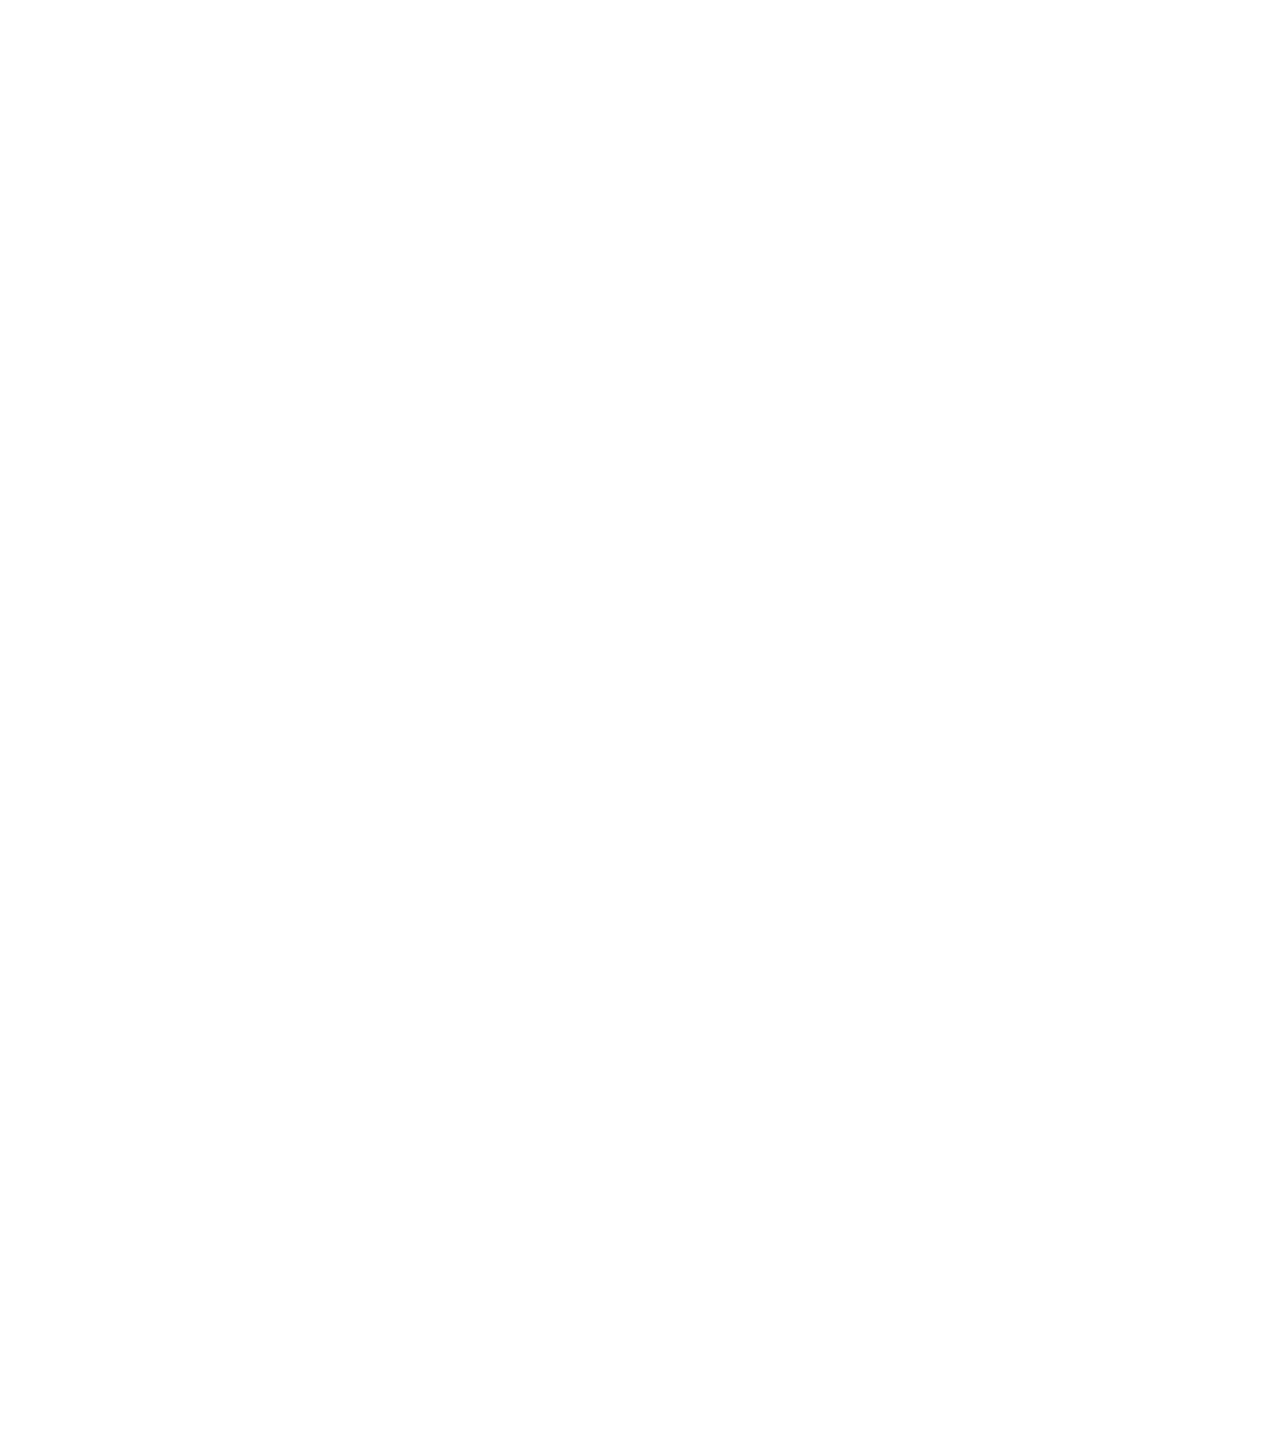
<file: www/lib/tether/examples/enable-disable/index.html>
<!DOCTYPE html>
<html>
    <head>
        <meta charset="utf-8">
        <meta http-equiv="X-UA-Compatible" content="chrome=1">
        <meta name="viewport" content="width=device-width, initial-scale=1, user-scalable=no">
        <link rel="stylesheet" href="../resources/css/base.css" />
        <link rel="stylesheet" href="../common/css/style.css" />
    </head>
    <body>
        <div class="instructions">Click the green target to enable/disable the tethering.</div>

        <div class="element"></div>
        <div class="container">
            <div class="pad"></div>
            <div class="target"></div>
            <div class="pad"></div>
        </div>

        <script src="//github.hubspot.com/tether/dist/js/tether.js"></script>
        <script>
            var tether = new Tether({
                element: '.element',
                target: '.target',
                attachment: 'top left',
                targetAttachment: 'top right'
            });

            document.querySelector('.target').addEventListener('click', function(){
                if (tether.enabled)
                    tether.disable();
                else
                    tether.enable();
            });
        </script>
    </body>
</html>
</file>
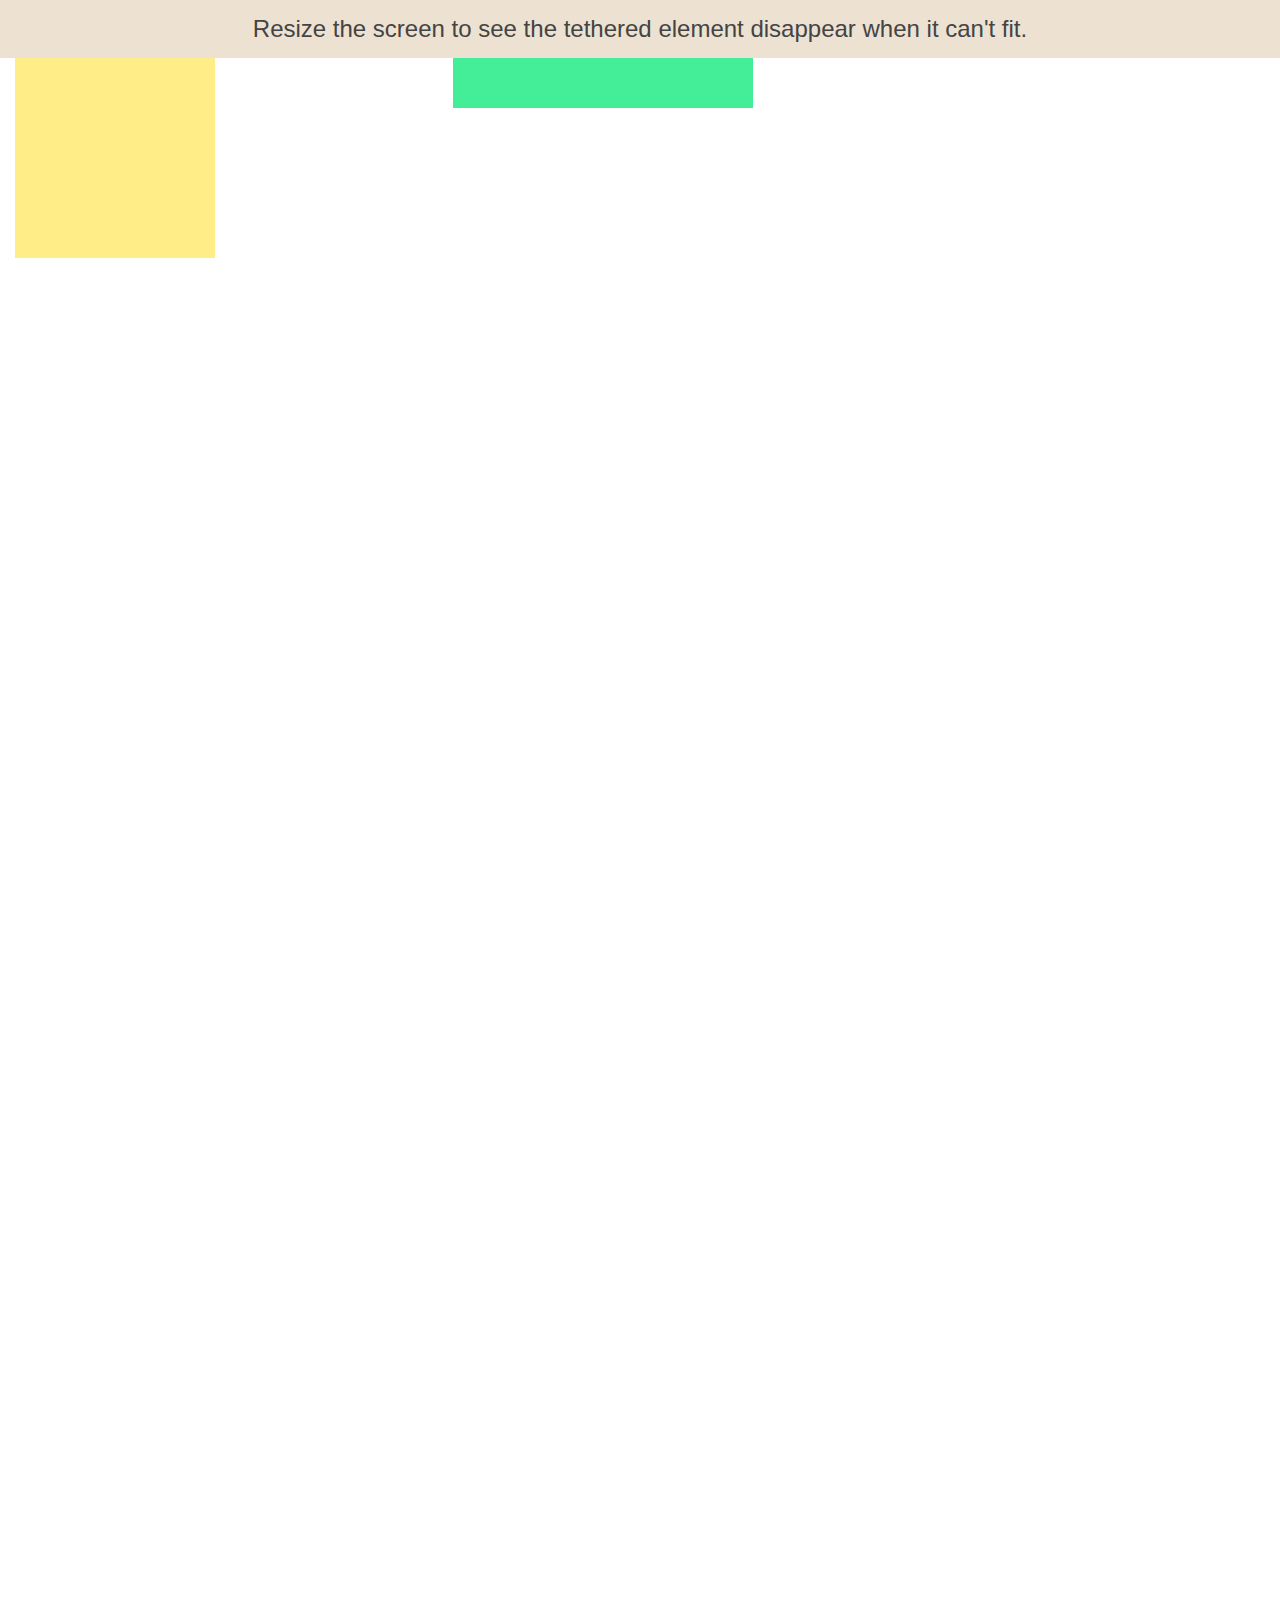
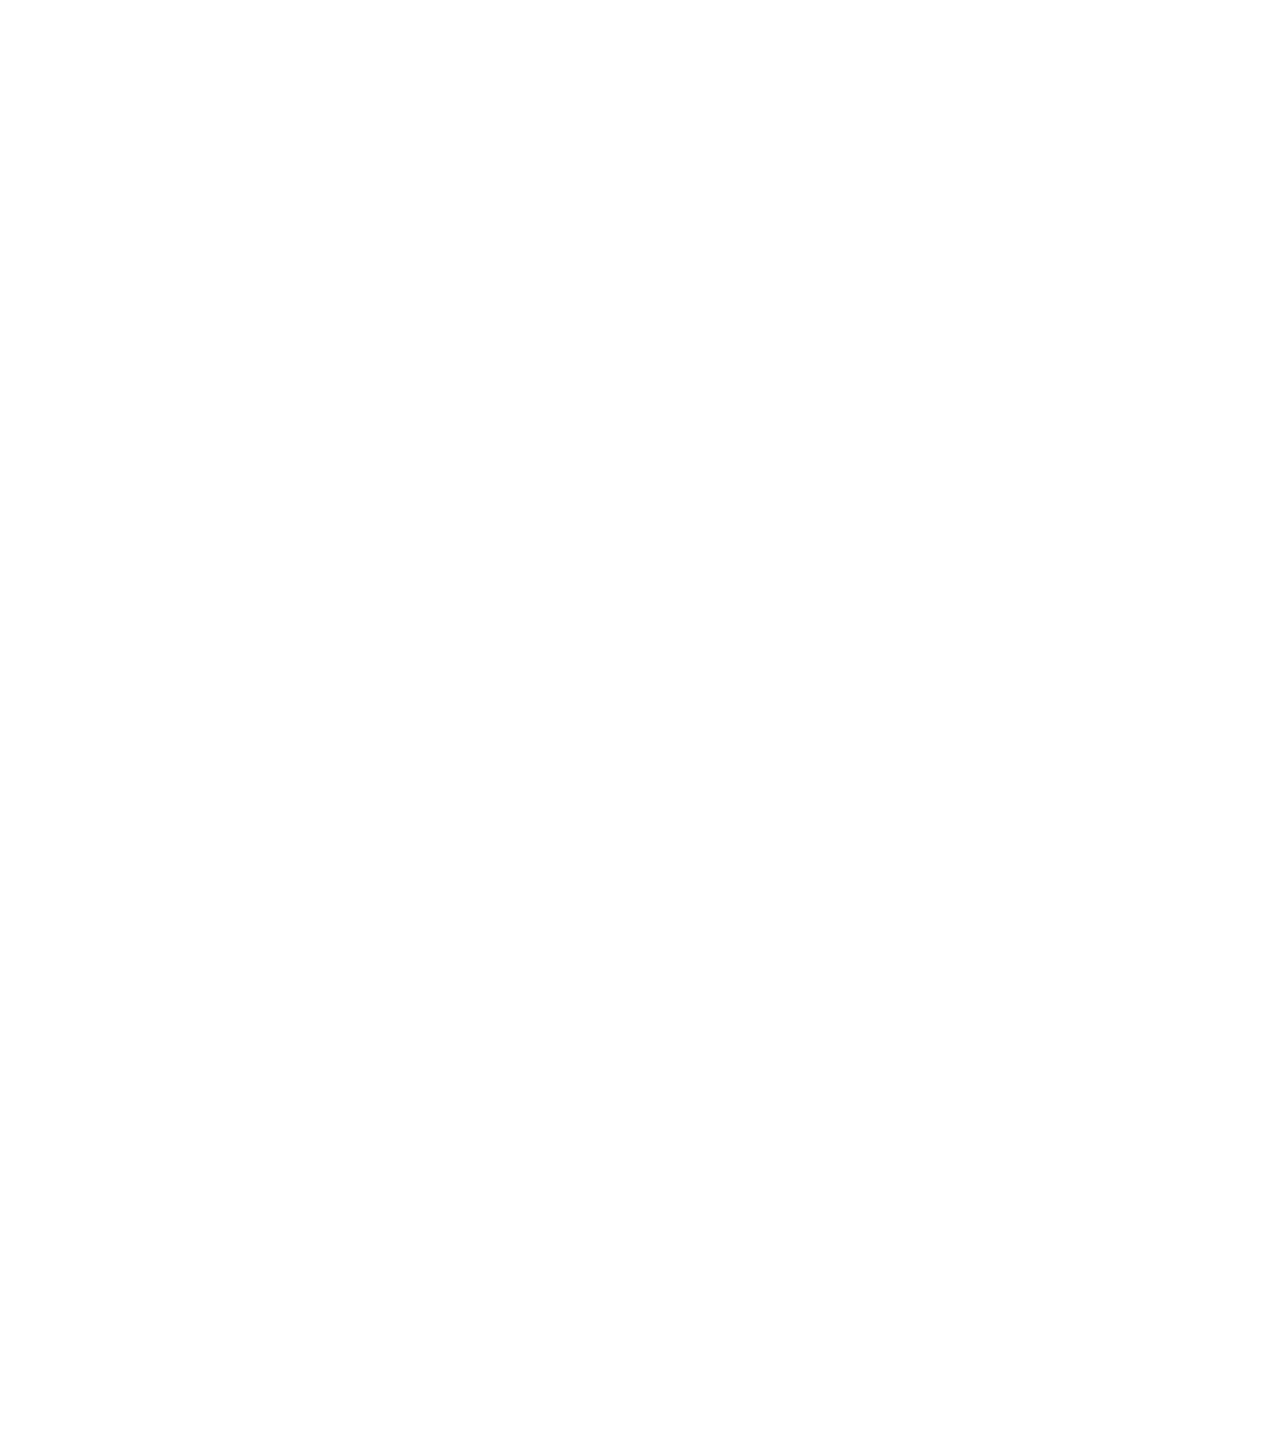
<file: www/lib/tether/examples/out-of-bounds/index.html>
<!DOCTYPE html>
<html>
    <head>
        <meta charset="utf-8">
        <meta http-equiv="X-UA-Compatible" content="chrome=1">
        <meta name="viewport" content="width=device-width, initial-scale=1, user-scalable=no">
        <link rel="stylesheet" href="../resources/css/base.css" />
        <link rel="stylesheet" href="../common/css/style.css" />
        <style>
            .tether-element.tether-out-of-bounds {
                display: none;
            }
        </style>
    </head>
    <body>
        <div class="instructions">Resize the screen to see the tethered element disappear when it can't fit.</div>

        <div class="element"></div>
        <div class="target"></div>

        <script src="//github.hubspot.com/tether/dist/js/tether.js"></script>
        <script>
            var tether = new Tether({
                element: '.element',
                target: '.target',
                attachment: 'top left',
                targetAttachment: 'top right',
                constraints: [{
                    to: 'window',
                    attachment: 'together'
                }]
            });
            tether.on('update', function(event) {
                console.log(event);
            });
        </script>
    </body>
</html>
</file>
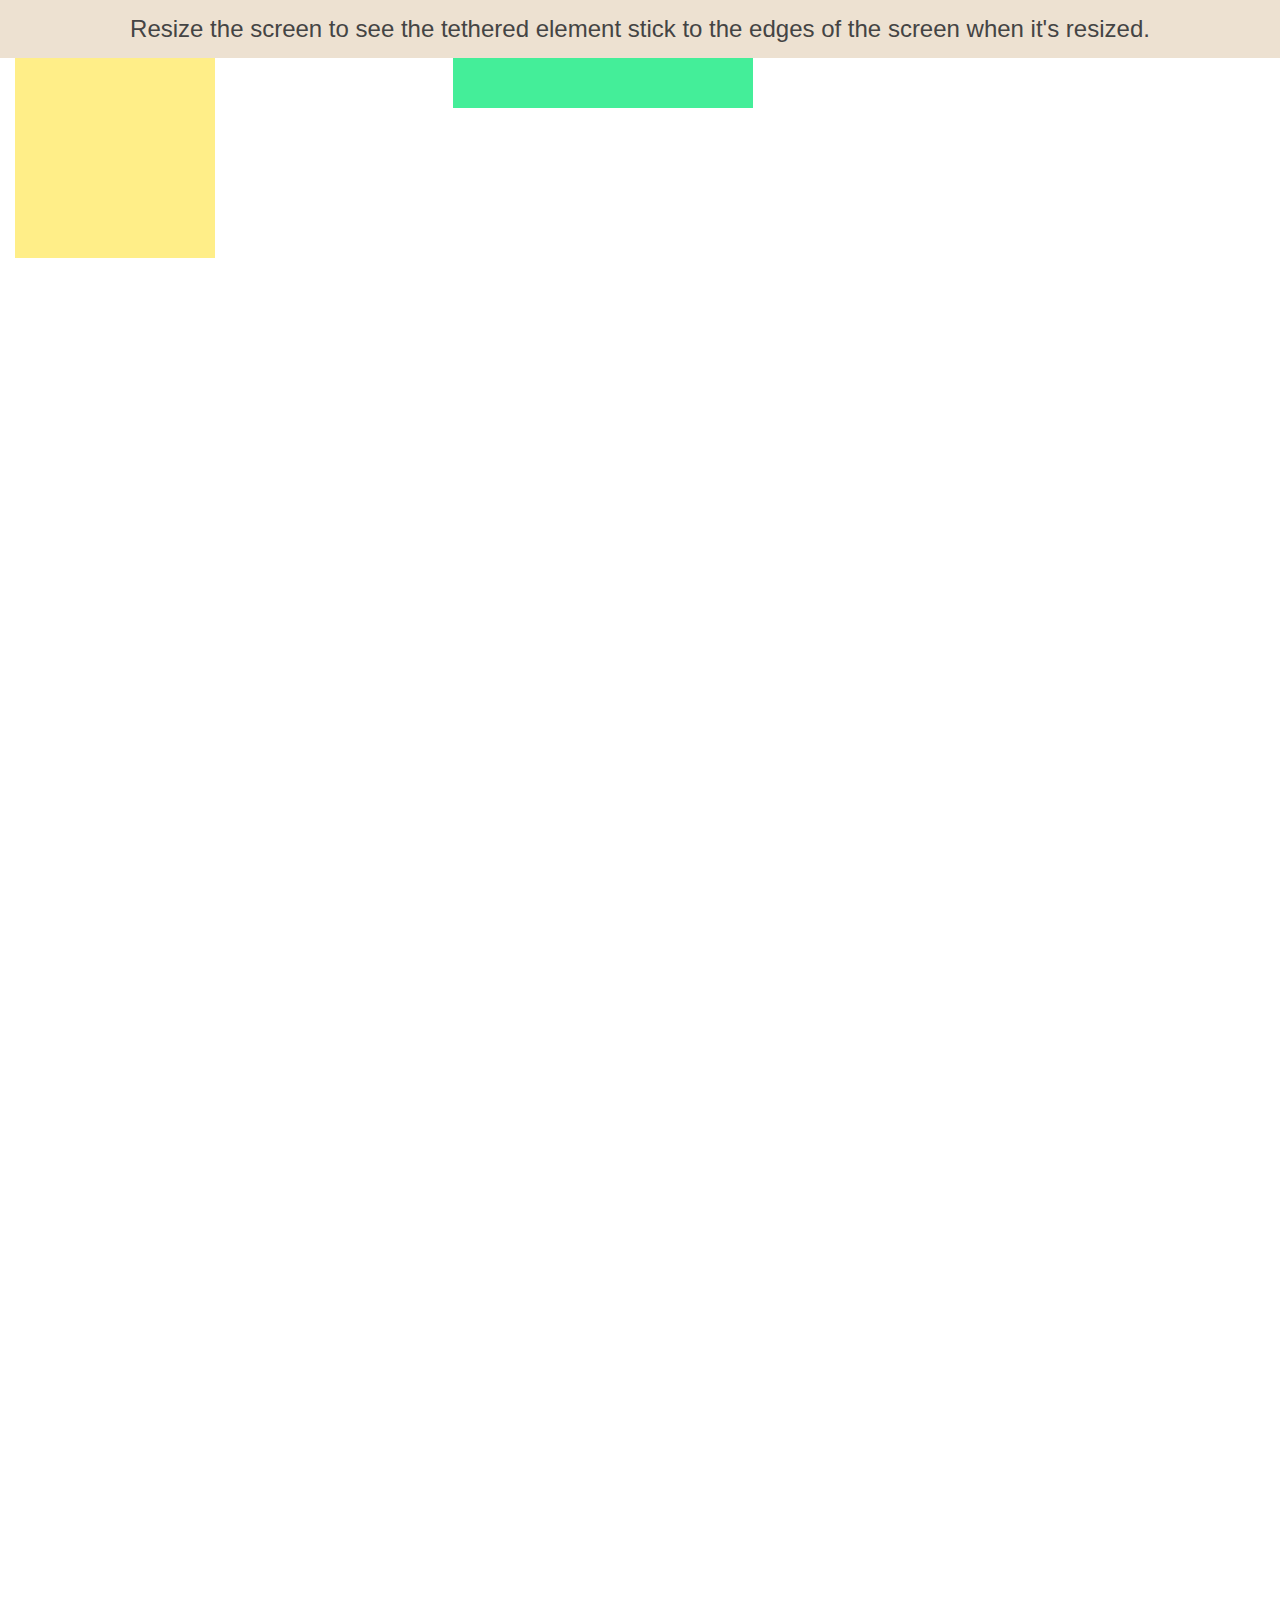
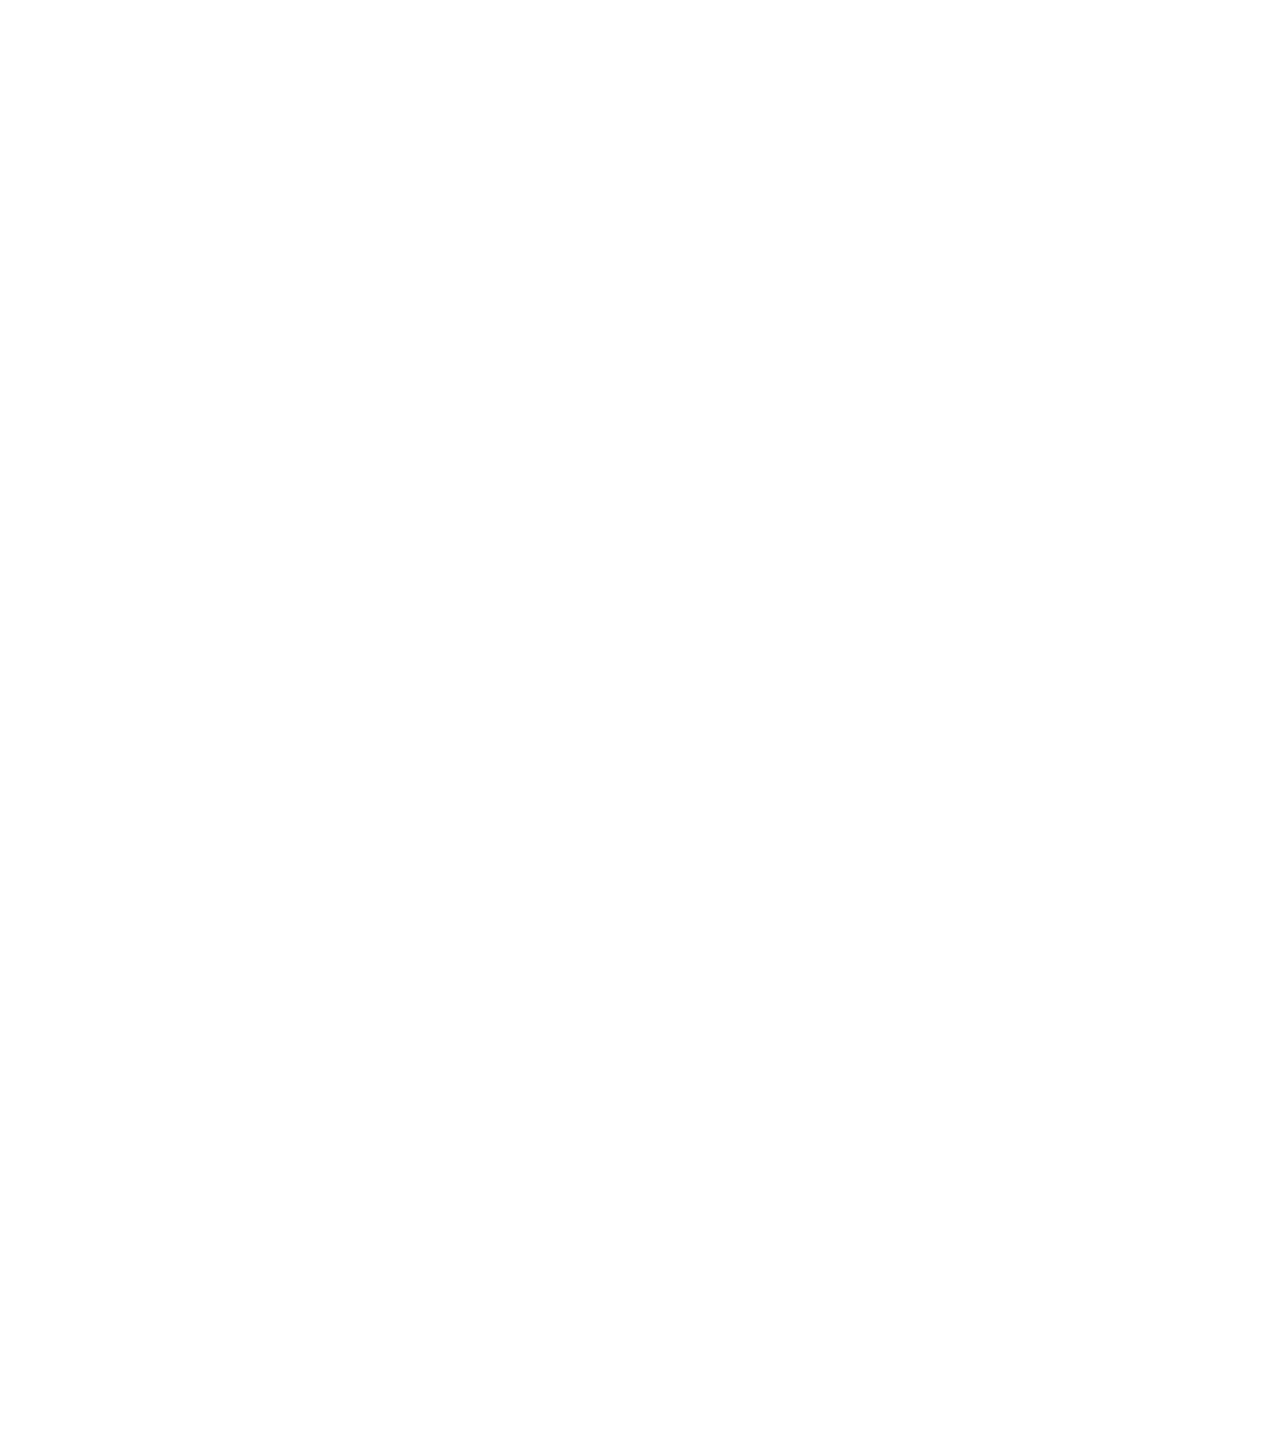
<file: www/lib/tether/examples/pin/index.html>
<!DOCTYPE html>
<html>
    <head>
        <meta charset="utf-8">
        <meta http-equiv="X-UA-Compatible" content="chrome=1">
        <meta name="viewport" content="width=device-width, initial-scale=1, user-scalable=no">
        <link rel="stylesheet" href="../resources/css/base.css" />
        <link rel="stylesheet" href="../common/css/style.css" />
    </head>
    <body>
        <div class="instructions">Resize the screen to see the tethered element stick to the edges of the screen when it's resized.</div>

        <div class="element"></div>
        <div class="target"></div>

        <script src="//github.hubspot.com/tether/dist/js/tether.js"></script>
        <script>
            new Tether({
                element: '.element',
                target: '.target',
                attachment: 'top left',
                targetAttachment: 'top right',
                constraints: [{
                    to: 'window',
                    pin: true
                }]
            });
        </script>
    </body>
</html>
</file>
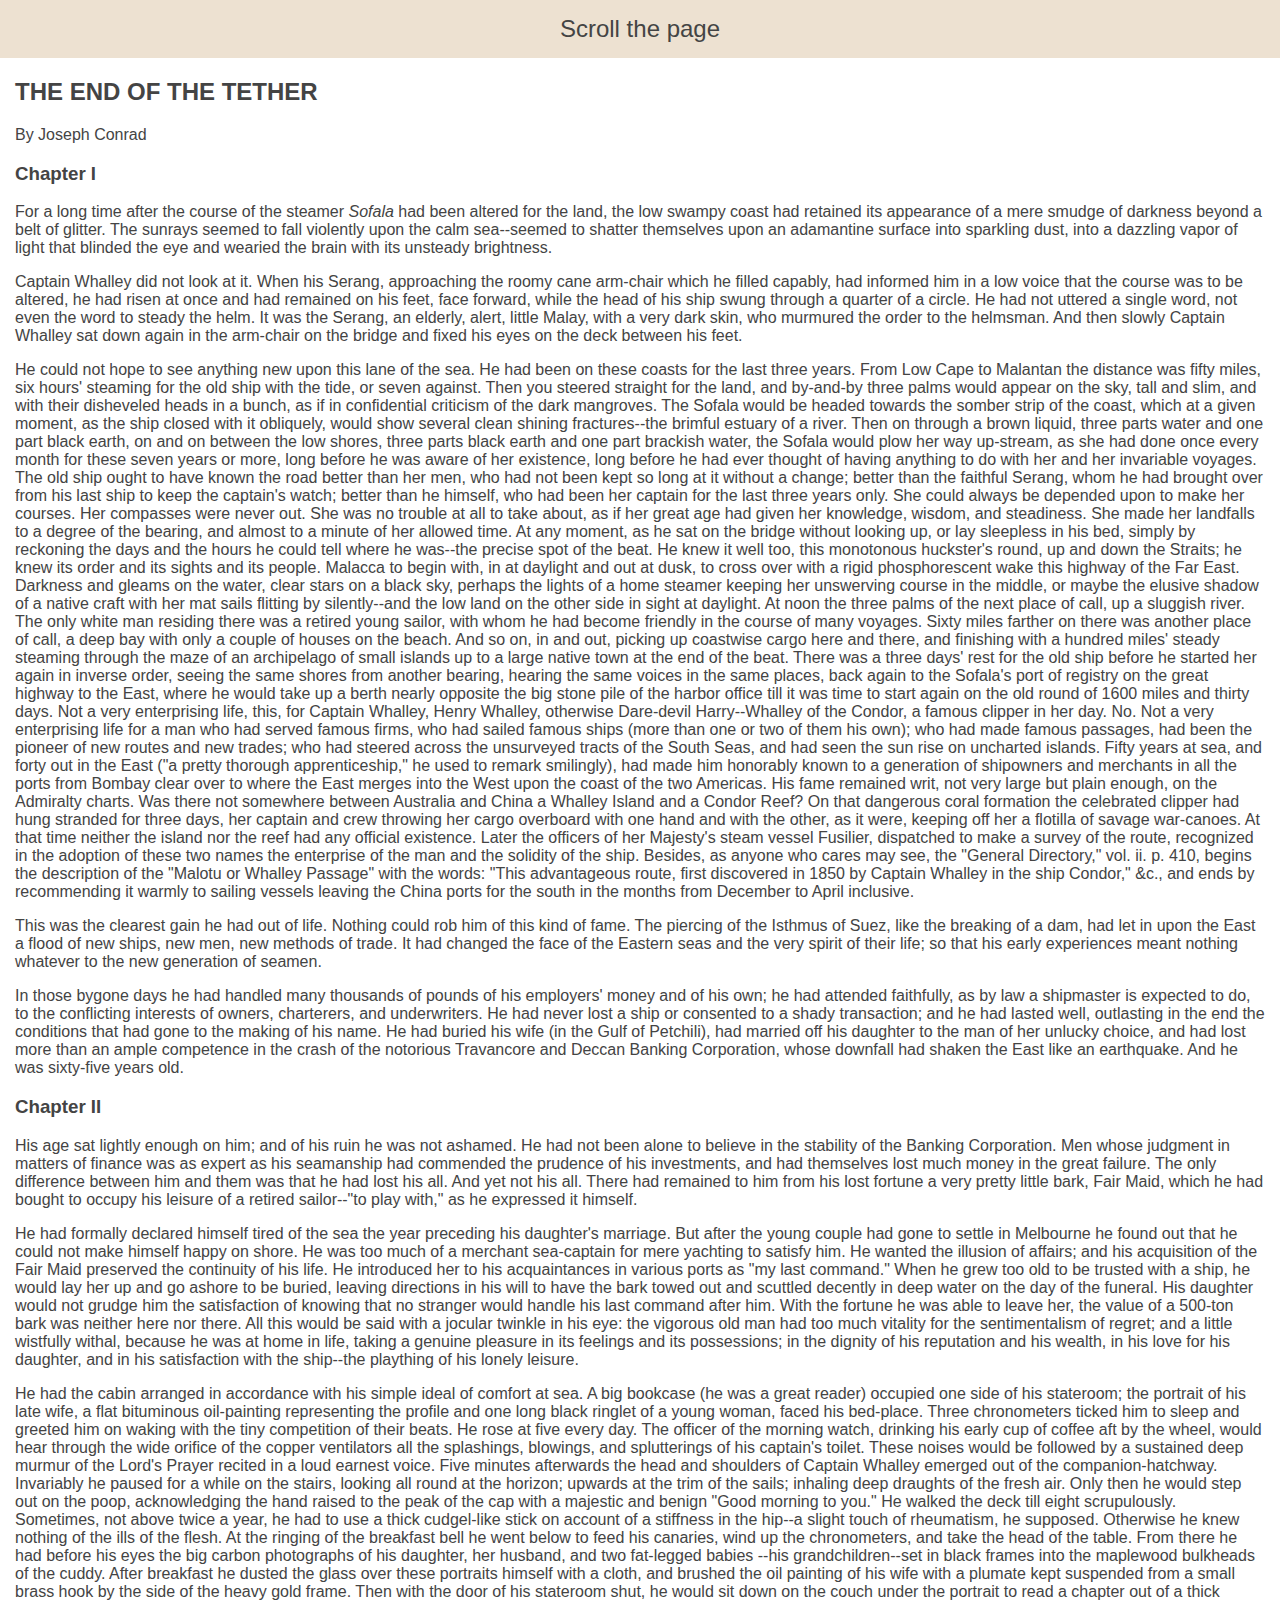
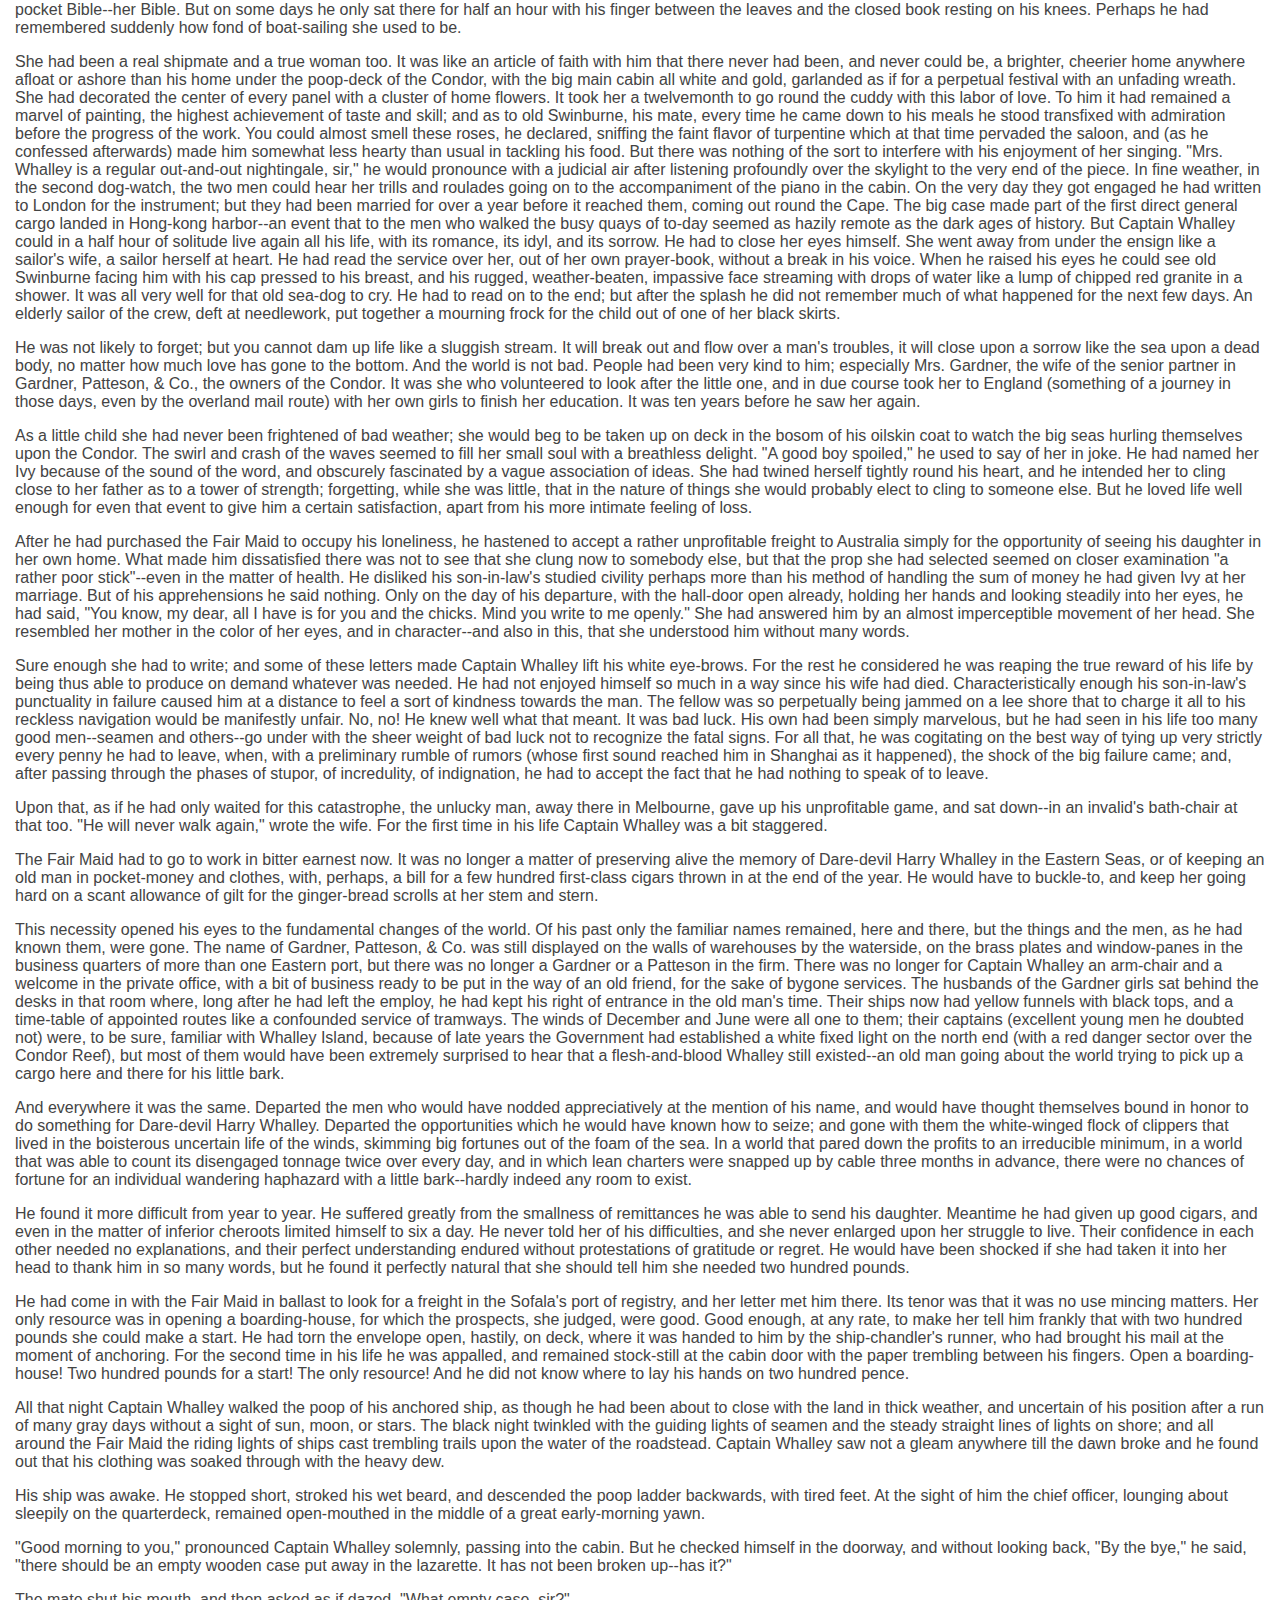
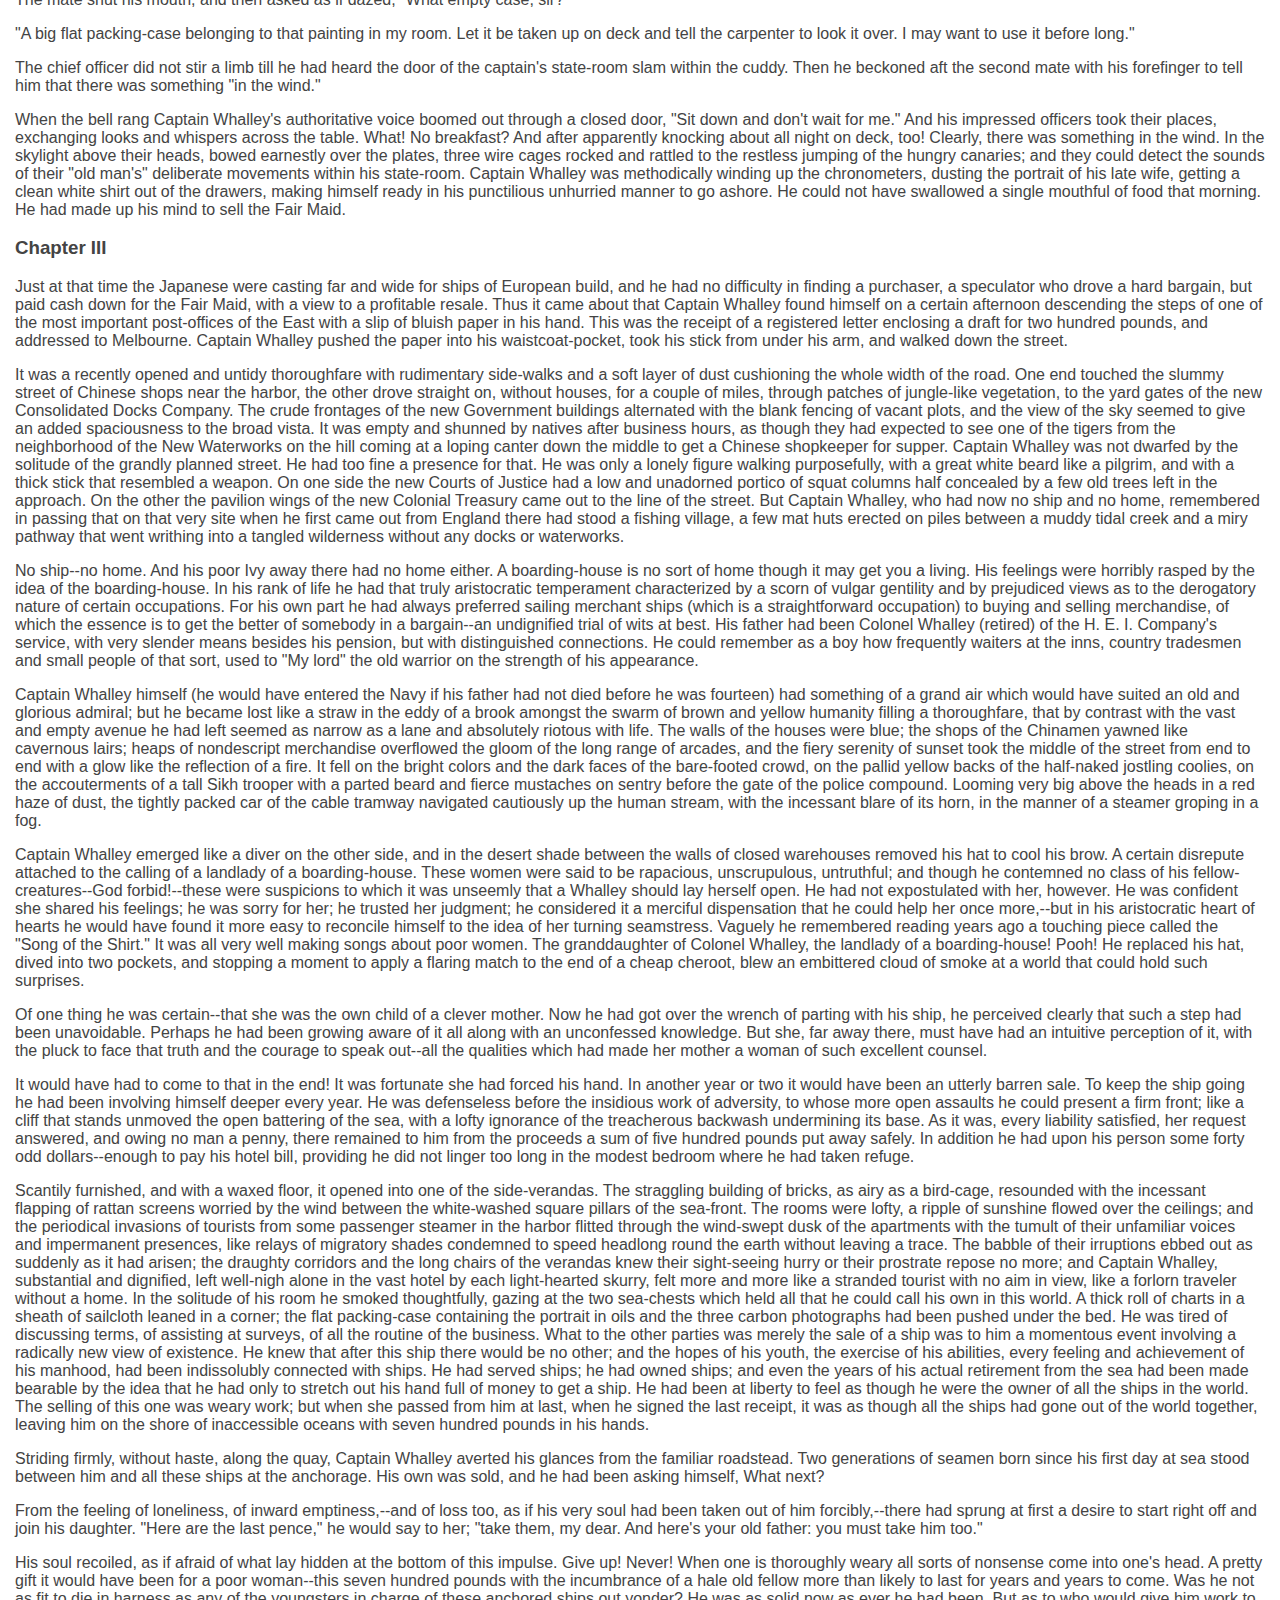
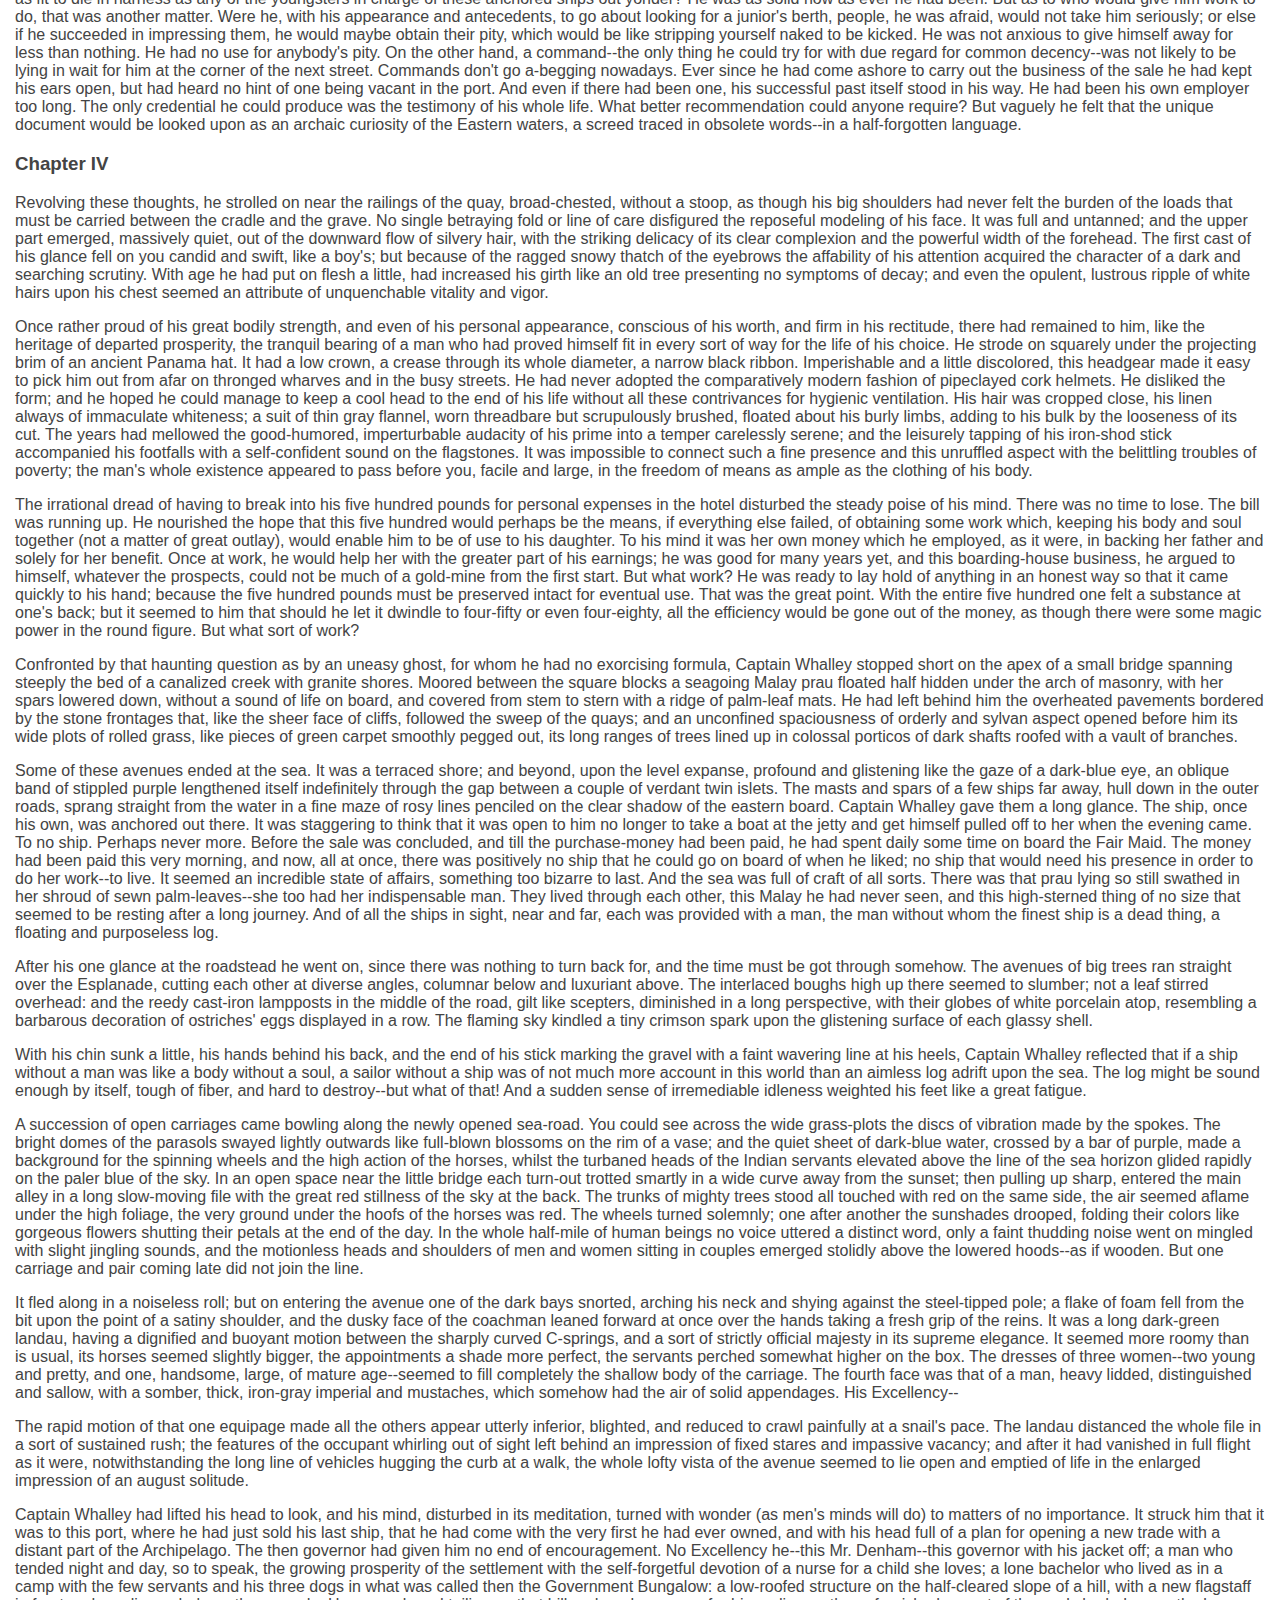
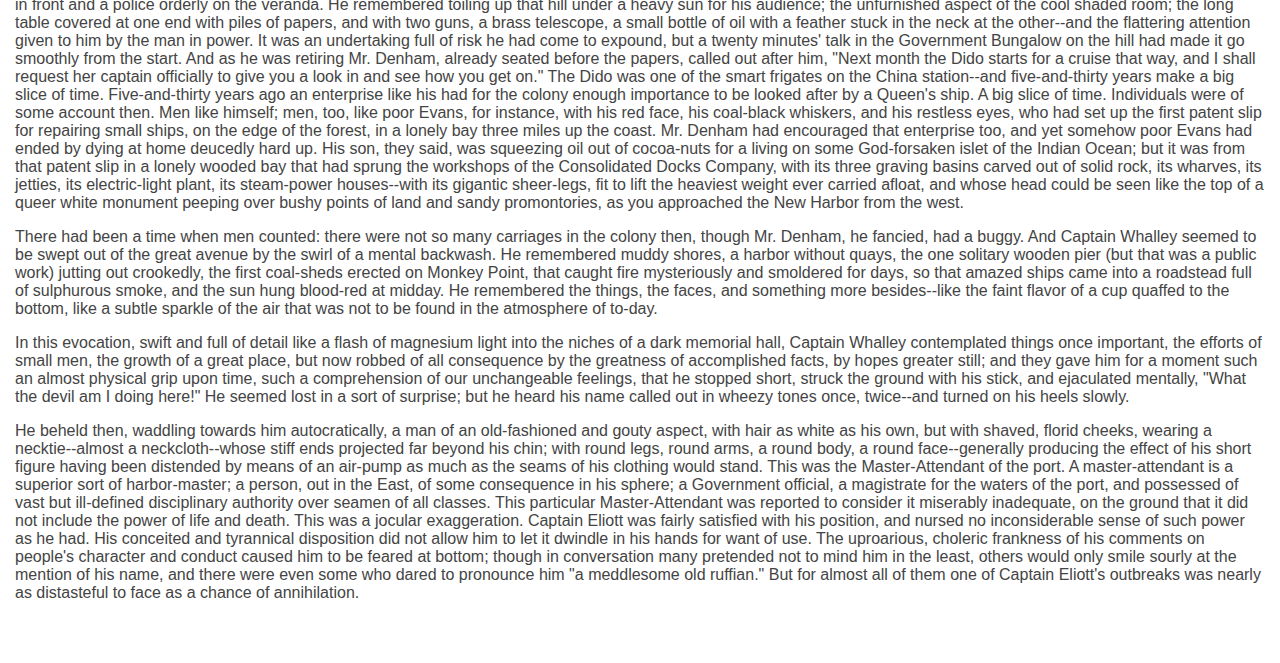
<file: www/lib/tether/examples/scroll/index.html>
<!DOCTYPE html>
<html>
    <head>
        <link rel="stylesheet" href="../resources/css/base.css" />
        <link rel="stylesheet" href="../common/css/style.css" />
    </head>
    <body>

    <div class="instructions">Scroll the page</div>

    <h2>THE END OF THE TETHER</h2>

    <p>By Joseph Conrad</p>

    <h3>Chapter I</h3>

    <p>For a long time after the course of the steamer <em>Sofala</em> had been
    altered for the land, the low swampy coast had retained its appearance
    of a mere smudge of darkness beyond a belt of glitter. The sunrays
    seemed to fall violently upon the calm sea--seemed to shatter themselves
    upon an adamantine surface into sparkling dust, into a dazzling vapor
    of light that blinded the eye and wearied the brain with its unsteady
    brightness.</p>

    <p>Captain Whalley did not look at it. When his Serang, approaching the
    roomy cane arm-chair which he filled capably, had informed him in a low
    voice that the course was to be altered, he had risen at once and had
    remained on his feet, face forward, while the head of his ship swung
    through a quarter of a circle. He had not uttered a single word, not
    even the word to steady the helm. It was the Serang, an elderly, alert,
    little Malay, with a very dark skin, who murmured the order to the
    helmsman. And then slowly Captain Whalley sat down again in the
    arm-chair on the bridge and fixed his eyes on the deck between his feet.</p>

    <p>He could not hope to see anything new upon this lane of the sea. He had
    been on these coasts for the last three years. From Low Cape to Malantan
    the distance was fifty miles, six hours' steaming for the old ship with
    the tide, or seven against. Then you steered straight for the land, and
    by-and-by three palms would appear on the sky, tall and slim, and with
    their disheveled heads in a bunch, as if in confidential criticism of
    the dark mangroves. The Sofala would be headed towards the somber
    strip of the coast, which at a given moment, as the ship closed with
    it obliquely, would show several clean shining fractures--the brimful
    estuary of a river. Then on through a brown liquid, three parts water
    and one part black earth, on and on between the low shores, three parts
    black earth and one part brackish water, the Sofala would plow her way
    up-stream, as she had done once every month for these seven years or
    more, long before he was aware of her existence, long before he had ever
    thought of having anything to do with her and her invariable voyages.
    The old ship ought to have known the road better than her men, who had
    not been kept so long at it without a change; better than the faithful
    Serang, whom he had brought over from his last ship to keep the
    captain's watch; better than he himself, who had been her captain for
    the last three years only. She could always be depended upon to make her
    courses. Her compasses were never out. She was no trouble at all to
    take about, as if her great age had given her knowledge, wisdom, and
    steadiness. She made her landfalls to a degree of the bearing, and
    almost to a minute of her allowed time. At any moment, as he sat on
    the bridge without looking up, or lay sleepless in his bed, simply by
    reckoning the days and the hours he could tell where he was--the precise
    spot of the beat. He knew it well too, this monotonous huckster's
    round, up and down the Straits; he knew its order and its sights and its
    people. Malacca to begin with, in at daylight and out at dusk, to cross
    over with a rigid phosphorescent wake this highway of the Far East.
    Darkness and gleams on the water, clear stars on a black sky, perhaps
    the lights of a home steamer keeping her unswerving course in the
    middle, or maybe the elusive shadow of a native craft with her mat sails
    flitting by silently--and the low land on the other side in sight
    at daylight. At noon the three palms of the next place of call, up a
    sluggish river. The only white man residing there was a retired young
    sailor, with whom he had become friendly in the course of many voyages.
    Sixty miles farther on there was another place of call, a deep bay with
    only a couple of houses on the beach. And so on, in and out, picking
    up coastwise cargo here and there, and finishing with a hundred miles'
    steady steaming through the maze of an archipelago of small islands up
    to a large native town at the end of the beat. There was a three days'
    rest for the old ship before he started her again in inverse order,
    seeing the same shores from another bearing, hearing the same voices
    in the same places, back again to the Sofala's port of registry on
    the great highway to the East, where he would take up a berth nearly
    opposite the big stone pile of the harbor office till it was time to
    start again on the old round of 1600 miles and thirty days. Not a very
    enterprising life, this, for Captain Whalley, Henry Whalley, otherwise
    Dare-devil Harry--Whalley of the Condor, a famous clipper in her day.
    No. Not a very enterprising life for a man who had served famous firms,
    who had sailed famous ships (more than one or two of them his own); who
    had made famous passages, had been the pioneer of new routes and new
    trades; who had steered across the unsurveyed tracts of the South Seas,
    and had seen the sun rise on uncharted islands. Fifty years at sea, and
    forty out in the East ("a pretty thorough apprenticeship," he used
    to remark smilingly), had made him honorably known to a generation of
    shipowners and merchants in all the ports from Bombay clear over to
    where the East merges into the West upon the coast of the two Americas.
    His fame remained writ, not very large but plain enough, on the
    Admiralty charts. Was there not somewhere between Australia and China a
    Whalley Island and a Condor Reef? On that dangerous coral formation the
    celebrated clipper had hung stranded for three days, her captain and
    crew throwing her cargo overboard with one hand and with the other, as
    it were, keeping off her a flotilla of savage war-canoes. At that time
    neither the island nor the reef had any official existence. Later the
    officers of her Majesty's steam vessel Fusilier, dispatched to make a
    survey of the route, recognized in the adoption of these two names the
    enterprise of the man and the solidity of the ship. Besides, as anyone
    who cares may see, the "General Directory," vol. ii. p. 410, begins the
    description of the "Malotu or Whalley Passage" with the words: "This
    advantageous route, first discovered in 1850 by Captain Whalley in the
    ship Condor," &amp;c., and ends by recommending it warmly to sailing vessels
    leaving the China ports for the south in the months from December to
    April inclusive.</p>

    <p>This was the clearest gain he had out of life. Nothing could rob him
    of this kind of fame. The piercing of the Isthmus of Suez, like the
    breaking of a dam, had let in upon the East a flood of new ships, new
    men, new methods of trade. It had changed the face of the Eastern seas
    and the very spirit of their life; so that his early experiences meant
    nothing whatever to the new generation of seamen.</p>

    <p>In those bygone days he had handled many thousands of pounds of his
    employers' money and of his own; he had attended faithfully, as by law
    a shipmaster is expected to do, to the conflicting interests of owners,
    charterers, and underwriters. He had never lost a ship or consented to
    a shady transaction; and he had lasted well, outlasting in the end the
    conditions that had gone to the making of his name. He had buried his
    wife (in the Gulf of Petchili), had married off his daughter to the man
    of her unlucky choice, and had lost more than an ample competence in the
    crash of the notorious Travancore and Deccan Banking Corporation, whose
    downfall had shaken the East like an earthquake. And he was sixty-five
    years old.</p>

    <h3>Chapter II</h3>

    <p>His age sat lightly enough on him; and of his ruin he was not ashamed.
    He had not been alone to believe in the stability of the Banking
    Corporation. Men whose judgment in matters of finance was as expert as
    his seamanship had commended the prudence of his investments, and had
    themselves lost much money in the great failure. The only difference
    between him and them was that he had lost his all. And yet not his all.
    There had remained to him from his lost fortune a very pretty little
    bark, Fair Maid, which he had bought to occupy his leisure of a retired
    sailor--"to play with," as he expressed it himself.</p>

    <p>He had formally declared himself tired of the sea the year preceding his
    daughter's marriage. But after the young couple had gone to settle in
    Melbourne he found out that he could not make himself happy on shore. He
    was too much of a merchant sea-captain for mere yachting to satisfy him.
    He wanted the illusion of affairs; and his acquisition of the Fair
    Maid preserved the continuity of his life. He introduced her to his
    acquaintances in various ports as "my last command." When he grew too
    old to be trusted with a ship, he would lay her up and go ashore to be
    buried, leaving directions in his will to have the bark towed out and
    scuttled decently in deep water on the day of the funeral. His daughter
    would not grudge him the satisfaction of knowing that no stranger would
    handle his last command after him. With the fortune he was able to leave
    her, the value of a 500-ton bark was neither here nor there. All this
    would be said with a jocular twinkle in his eye: the vigorous old man
    had too much vitality for the sentimentalism of regret; and a little
    wistfully withal, because he was at home in life, taking a genuine
    pleasure in its feelings and its possessions; in the dignity of his
    reputation and his wealth, in his love for his daughter, and in his
    satisfaction with the ship--the plaything of his lonely leisure.</p>

    <p>He had the cabin arranged in accordance with his simple ideal of comfort
    at sea. A big bookcase (he was a great reader) occupied one side of his
    stateroom; the portrait of his late wife, a flat bituminous oil-painting
    representing the profile and one long black ringlet of a young woman,
    faced his bed-place. Three chronometers ticked him to sleep and greeted
    him on waking with the tiny competition of their beats. He rose at five
    every day. The officer of the morning watch, drinking his early cup
    of coffee aft by the wheel, would hear through the wide orifice of the
    copper ventilators all the splashings, blowings, and splutterings of
    his captain's toilet. These noises would be followed by a sustained
    deep murmur of the Lord's Prayer recited in a loud earnest voice. Five
    minutes afterwards the head and shoulders of Captain Whalley emerged
    out of the companion-hatchway. Invariably he paused for a while on the
    stairs, looking all round at the horizon; upwards at the trim of the
    sails; inhaling deep draughts of the fresh air. Only then he would step
    out on the poop, acknowledging the hand raised to the peak of the cap
    with a majestic and benign "Good morning to you." He walked the deck
    till eight scrupulously. Sometimes, not above twice a year, he had to
    use a thick cudgel-like stick on account of a stiffness in the hip--a
    slight touch of rheumatism, he supposed. Otherwise he knew nothing of
    the ills of the flesh. At the ringing of the breakfast bell he went
    below to feed his canaries, wind up the chronometers, and take the
    head of the table. From there he had before his eyes the big carbon
    photographs of his daughter, her husband, and two fat-legged babies
    --his grandchildren--set in black frames into the maplewood bulkheads
    of the cuddy. After breakfast he dusted the glass over these portraits
    himself with a cloth, and brushed the oil painting of his wife with a
    plumate kept suspended from a small brass hook by the side of the heavy
    gold frame. Then with the door of his stateroom shut, he would sit down
    on the couch under the portrait to read a chapter out of a thick pocket
    Bible--her Bible. But on some days he only sat there for half an hour
    with his finger between the leaves and the closed book resting on his
    knees. Perhaps he had remembered suddenly how fond of boat-sailing she
    used to be.</p>

    <p>She had been a real shipmate and a true woman too. It was like an
    article of faith with him that there never had been, and never could be,
    a brighter, cheerier home anywhere afloat or ashore than his home under
    the poop-deck of the Condor, with the big main cabin all white and gold,
    garlanded as if for a perpetual festival with an unfading wreath. She
    had decorated the center of every panel with a cluster of home flowers.
    It took her a twelvemonth to go round the cuddy with this labor of love.
    To him it had remained a marvel of painting, the highest achievement of
    taste and skill; and as to old Swinburne, his mate, every time he
    came down to his meals he stood transfixed with admiration before the
    progress of the work. You could almost smell these roses, he declared,
    sniffing the faint flavor of turpentine which at that time pervaded the
    saloon, and (as he confessed afterwards) made him somewhat less hearty
    than usual in tackling his food. But there was nothing of the sort to
    interfere with his enjoyment of her singing. "Mrs. Whalley is a regular
    out-and-out nightingale, sir," he would pronounce with a judicial air
    after listening profoundly over the skylight to the very end of the
    piece. In fine weather, in the second dog-watch, the two men could hear
    her trills and roulades going on to the accompaniment of the piano in
    the cabin. On the very day they got engaged he had written to London
    for the instrument; but they had been married for over a year before it
    reached them, coming out round the Cape. The big case made part of the
    first direct general cargo landed in Hong-kong harbor--an event that to
    the men who walked the busy quays of to-day seemed as hazily remote as
    the dark ages of history. But Captain Whalley could in a half hour of
    solitude live again all his life, with its romance, its idyl, and its
    sorrow. He had to close her eyes himself. She went away from under the
    ensign like a sailor's wife, a sailor herself at heart. He had read
    the service over her, out of her own prayer-book, without a break in his
    voice. When he raised his eyes he could see old Swinburne facing him
    with his cap pressed to his breast, and his rugged, weather-beaten,
    impassive face streaming with drops of water like a lump of chipped red
    granite in a shower. It was all very well for that old sea-dog to cry.
    He had to read on to the end; but after the splash he did not remember
    much of what happened for the next few days. An elderly sailor of the
    crew, deft at needlework, put together a mourning frock for the child
    out of one of her black skirts.</p>

    <p>He was not likely to forget; but you cannot dam up life like a sluggish
    stream. It will break out and flow over a man's troubles, it will close
    upon a sorrow like the sea upon a dead body, no matter how much love has
    gone to the bottom. And the world is not bad. People had been very
    kind to him; especially Mrs. Gardner, the wife of the senior partner
    in Gardner, Patteson, &amp; Co., the owners of the Condor. It was she who
    volunteered to look after the little one, and in due course took her to
    England (something of a journey in those days, even by the overland
    mail route) with her own girls to finish her education. It was ten years
    before he saw her again.</p>

    <p>As a little child she had never been frightened of bad weather; she
    would beg to be taken up on deck in the bosom of his oilskin coat to
    watch the big seas hurling themselves upon the Condor. The swirl and
    crash of the waves seemed to fill her small soul with a breathless
    delight. "A good boy spoiled," he used to say of her in joke. He had
    named her Ivy because of the sound of the word, and obscurely fascinated
    by a vague association of ideas. She had twined herself tightly round
    his heart, and he intended her to cling close to her father as to a
    tower of strength; forgetting, while she was little, that in the nature
    of things she would probably elect to cling to someone else. But
    he loved life well enough for even that event to give him a certain
    satisfaction, apart from his more intimate feeling of loss.</p>

    <p>After he had purchased the Fair Maid to occupy his loneliness, he
    hastened to accept a rather unprofitable freight to Australia simply for
    the opportunity of seeing his daughter in her own home. What made him
    dissatisfied there was not to see that she clung now to somebody else,
    but that the prop she had selected seemed on closer examination "a
    rather poor stick"--even in the matter of health. He disliked his
    son-in-law's studied civility perhaps more than his method of
    handling the sum of money he had given Ivy at her marriage. But of his
    apprehensions he said nothing. Only on the day of his departure, with
    the hall-door open already, holding her hands and looking steadily into
    her eyes, he had said, "You know, my dear, all I have is for you and the
    chicks. Mind you write to me openly." She had answered him by an almost
    imperceptible movement of her head. She resembled her mother in
    the color of her eyes, and in character--and also in this, that she
    understood him without many words.</p>

    <p>Sure enough she had to write; and some of these letters made Captain
    Whalley lift his white eye-brows. For the rest he considered he was
    reaping the true reward of his life by being thus able to produce on
    demand whatever was needed. He had not enjoyed himself so much in a
    way since his wife had died. Characteristically enough his son-in-law's
    punctuality in failure caused him at a distance to feel a sort of
    kindness towards the man. The fellow was so perpetually being jammed on
    a lee shore that to charge it all to his reckless navigation would be
    manifestly unfair. No, no! He knew well what that meant. It was bad
    luck. His own had been simply marvelous, but he had seen in his life too
    many good men--seamen and others--go under with the sheer weight of bad
    luck not to recognize the fatal signs. For all that, he was cogitating
    on the best way of tying up very strictly every penny he had to leave,
    when, with a preliminary rumble of rumors (whose first sound reached
    him in Shanghai as it happened), the shock of the big failure came;
    and, after passing through the phases of stupor, of incredulity, of
    indignation, he had to accept the fact that he had nothing to speak of
    to leave.</p>

    <p>Upon that, as if he had only waited for this catastrophe, the unlucky
    man, away there in Melbourne, gave up his unprofitable game, and sat
    down--in an invalid's bath-chair at that too. "He will never walk
    again," wrote the wife. For the first time in his life Captain Whalley
    was a bit staggered.</p>

    <p>The Fair Maid had to go to work in bitter earnest now. It was no longer
    a matter of preserving alive the memory of Dare-devil Harry Whalley in
    the Eastern Seas, or of keeping an old man in pocket-money and clothes,
    with, perhaps, a bill for a few hundred first-class cigars thrown in at
    the end of the year. He would have to buckle-to, and keep her going hard
    on a scant allowance of gilt for the ginger-bread scrolls at her stem
    and stern.</p>

    <p>This necessity opened his eyes to the fundamental changes of the world.
    Of his past only the familiar names remained, here and there, but
    the things and the men, as he had known them, were gone. The name of
    Gardner, Patteson, &amp; Co. was still displayed on the walls of warehouses
    by the waterside, on the brass plates and window-panes in the business
    quarters of more than one Eastern port, but there was no longer a
    Gardner or a Patteson in the firm. There was no longer for Captain
    Whalley an arm-chair and a welcome in the private office, with a bit of
    business ready to be put in the way of an old friend, for the sake of
    bygone services. The husbands of the Gardner girls sat behind the desks
    in that room where, long after he had left the employ, he had kept his
    right of entrance in the old man's time. Their ships now had yellow
    funnels with black tops, and a time-table of appointed routes like a
    confounded service of tramways. The winds of December and June were all
    one to them; their captains (excellent young men he doubted not) were,
    to be sure, familiar with Whalley Island, because of late years the
    Government had established a white fixed light on the north end (with
    a red danger sector over the Condor Reef), but most of them would have
    been extremely surprised to hear that a flesh-and-blood Whalley still
    existed--an old man going about the world trying to pick up a cargo here
    and there for his little bark.</p>

    <p>And everywhere it was the same. Departed the men who would have nodded
    appreciatively at the mention of his name, and would have thought
    themselves bound in honor to do something for Dare-devil Harry Whalley.
    Departed the opportunities which he would have known how to seize; and
    gone with them the white-winged flock of clippers that lived in the
    boisterous uncertain life of the winds, skimming big fortunes out of
    the foam of the sea. In a world that pared down the profits to an
    irreducible minimum, in a world that was able to count its disengaged
    tonnage twice over every day, and in which lean charters were snapped up
    by cable three months in advance, there were no chances of fortune for
    an individual wandering haphazard with a little bark--hardly indeed any
    room to exist.</p>

    <p>He found it more difficult from year to year. He suffered greatly from
    the smallness of remittances he was able to send his daughter. Meantime
    he had given up good cigars, and even in the matter of inferior cheroots
    limited himself to six a day. He never told her of his difficulties, and
    she never enlarged upon her struggle to live. Their confidence in each
    other needed no explanations, and their perfect understanding endured
    without protestations of gratitude or regret. He would have been shocked
    if she had taken it into her head to thank him in so many words, but
    he found it perfectly natural that she should tell him she needed two
    hundred pounds.</p>

    <p>He had come in with the Fair Maid in ballast to look for a freight in
    the Sofala's port of registry, and her letter met him there. Its tenor
    was that it was no use mincing matters. Her only resource was in opening
    a boarding-house, for which the prospects, she judged, were good. Good
    enough, at any rate, to make her tell him frankly that with two hundred
    pounds she could make a start. He had torn the envelope open, hastily,
    on deck, where it was handed to him by the ship-chandler's runner, who
    had brought his mail at the moment of anchoring. For the second time
    in his life he was appalled, and remained stock-still at the cabin door
    with the paper trembling between his fingers. Open a boarding-house! Two
    hundred pounds for a start! The only resource! And he did not know where
    to lay his hands on two hundred pence.</p>

    <p>All that night Captain Whalley walked the poop of his anchored ship, as
    though he had been about to close with the land in thick weather, and
    uncertain of his position after a run of many gray days without a sight
    of sun, moon, or stars. The black night twinkled with the guiding lights
    of seamen and the steady straight lines of lights on shore; and all
    around the Fair Maid the riding lights of ships cast trembling trails
    upon the water of the roadstead. Captain Whalley saw not a gleam
    anywhere till the dawn broke and he found out that his clothing was
    soaked through with the heavy dew.</p>

    <p>His ship was awake. He stopped short, stroked his wet beard, and
    descended the poop ladder backwards, with tired feet. At the sight
    of him the chief officer, lounging about sleepily on the quarterdeck,
    remained open-mouthed in the middle of a great early-morning yawn.</p>

    <p>"Good morning to you," pronounced Captain Whalley solemnly, passing into
    the cabin. But he checked himself in the doorway, and without looking
    back, "By the bye," he said, "there should be an empty wooden case put
    away in the lazarette. It has not been broken up--has it?"</p>

    <p>The mate shut his mouth, and then asked as if dazed, "What empty case,
    sir?"</p>

    <p>"A big flat packing-case belonging to that painting in my room. Let it
    be taken up on deck and tell the carpenter to look it over. I may want
    to use it before long."</p>

    <p>The chief officer did not stir a limb till he had heard the door of the
    captain's state-room slam within the cuddy. Then he beckoned aft the
    second mate with his forefinger to tell him that there was something "in
    the wind."</p>

    <p>When the bell rang Captain Whalley's authoritative voice boomed out
    through a closed door, "Sit down and don't wait for me." And his
    impressed officers took their places, exchanging looks and whispers
    across the table. What! No breakfast? And after apparently knocking
    about all night on deck, too! Clearly, there was something in the wind.
    In the skylight above their heads, bowed earnestly over the plates,
    three wire cages rocked and rattled to the restless jumping of the
    hungry canaries; and they could detect the sounds of their "old
    man's" deliberate movements within his state-room. Captain Whalley was
    methodically winding up the chronometers, dusting the portrait of
    his late wife, getting a clean white shirt out of the drawers, making
    himself ready in his punctilious unhurried manner to go ashore. He could
    not have swallowed a single mouthful of food that morning. He had made
    up his mind to sell the Fair Maid.</p>

    <h3>Chapter III</h3>

    <p>Just at that time the Japanese were casting far and wide for ships
    of European build, and he had no difficulty in finding a purchaser, a
    speculator who drove a hard bargain, but paid cash down for the Fair
    Maid, with a view to a profitable resale. Thus it came about that
    Captain Whalley found himself on a certain afternoon descending the
    steps of one of the most important post-offices of the East with a slip
    of bluish paper in his hand. This was the receipt of a registered letter
    enclosing a draft for two hundred pounds, and addressed to Melbourne.
    Captain Whalley pushed the paper into his waistcoat-pocket, took his
    stick from under his arm, and walked down the street.</p>

    <p>It was a recently opened and untidy thoroughfare with rudimentary
    side-walks and a soft layer of dust cushioning the whole width of
    the road. One end touched the slummy street of Chinese shops near the
    harbor, the other drove straight on, without houses, for a couple of
    miles, through patches of jungle-like vegetation, to the yard gates
    of the new Consolidated Docks Company. The crude frontages of the new
    Government buildings alternated with the blank fencing of vacant plots,
    and the view of the sky seemed to give an added spaciousness to the
    broad vista. It was empty and shunned by natives after business
    hours, as though they had expected to see one of the tigers from the
    neighborhood of the New Waterworks on the hill coming at a loping canter
    down the middle to get a Chinese shopkeeper for supper. Captain Whalley
    was not dwarfed by the solitude of the grandly planned street. He
    had too fine a presence for that. He was only a lonely figure walking
    purposefully, with a great white beard like a pilgrim, and with a thick
    stick that resembled a weapon. On one side the new Courts of Justice had
    a low and unadorned portico of squat columns half concealed by a few old
    trees left in the approach. On the other the pavilion wings of the
    new Colonial Treasury came out to the line of the street. But Captain
    Whalley, who had now no ship and no home, remembered in passing that
    on that very site when he first came out from England there had stood a
    fishing village, a few mat huts erected on piles between a muddy tidal
    creek and a miry pathway that went writhing into a tangled wilderness
    without any docks or waterworks.</p>

    <p>No ship--no home. And his poor Ivy away there had no home either. A
    boarding-house is no sort of home though it may get you a living. His
    feelings were horribly rasped by the idea of the boarding-house. In his
    rank of life he had that truly aristocratic temperament characterized by
    a scorn of vulgar gentility and by prejudiced views as to the derogatory
    nature of certain occupations. For his own part he had always preferred
    sailing merchant ships (which is a straightforward occupation) to buying
    and selling merchandise, of which the essence is to get the better of
    somebody in a bargain--an undignified trial of wits at best. His father
    had been Colonel Whalley (retired) of the H. E. I. Company's service,
    with very slender means besides his pension, but with distinguished
    connections. He could remember as a boy how frequently waiters at the
    inns, country tradesmen and small people of that sort, used to "My lord"
    the old warrior on the strength of his appearance.</p>

    <p>Captain Whalley himself (he would have entered the Navy if his father
    had not died before he was fourteen) had something of a grand air which
    would have suited an old and glorious admiral; but he became lost like
    a straw in the eddy of a brook amongst the swarm of brown and yellow
    humanity filling a thoroughfare, that by contrast with the vast and
    empty avenue he had left seemed as narrow as a lane and absolutely
    riotous with life. The walls of the houses were blue; the shops of the
    Chinamen yawned like cavernous lairs; heaps of nondescript merchandise
    overflowed the gloom of the long range of arcades, and the fiery
    serenity of sunset took the middle of the street from end to end with a
    glow like the reflection of a fire. It fell on the bright colors and the
    dark faces of the bare-footed crowd, on the pallid yellow backs of the
    half-naked jostling coolies, on the accouterments of a tall Sikh trooper
    with a parted beard and fierce mustaches on sentry before the gate of
    the police compound. Looming very big above the heads in a red haze of
    dust, the tightly packed car of the cable tramway navigated cautiously
    up the human stream, with the incessant blare of its horn, in the manner
    of a steamer groping in a fog.</p>

    <p>Captain Whalley emerged like a diver on the other side, and in the
    desert shade between the walls of closed warehouses removed his hat to
    cool his brow. A certain disrepute attached to the calling of a
    landlady of a boarding-house. These women were said to be rapacious,
    unscrupulous, untruthful; and though he contemned no class of his
    fellow-creatures--God forbid!--these were suspicions to which it was
    unseemly that a Whalley should lay herself open. He had not expostulated
    with her, however. He was confident she shared his feelings; he was
    sorry for her; he trusted her judgment; he considered it a merciful
    dispensation that he could help her once more,--but in his aristocratic
    heart of hearts he would have found it more easy to reconcile himself to
    the idea of her turning seamstress. Vaguely he remembered reading years
    ago a touching piece called the "Song of the Shirt." It was all very
    well making songs about poor women. The granddaughter of Colonel
    Whalley, the landlady of a boarding-house! Pooh! He replaced his hat,
    dived into two pockets, and stopping a moment to apply a flaring match
    to the end of a cheap cheroot, blew an embittered cloud of smoke at a
    world that could hold such surprises.</p>

    <p>Of one thing he was certain--that she was the own child of a clever
    mother. Now he had got over the wrench of parting with his ship, he
    perceived clearly that such a step had been unavoidable. Perhaps he had
    been growing aware of it all along with an unconfessed knowledge. But
    she, far away there, must have had an intuitive perception of it, with
    the pluck to face that truth and the courage to speak out--all the
    qualities which had made her mother a woman of such excellent counsel.</p>

    <p>It would have had to come to that in the end! It was fortunate she had
    forced his hand. In another year or two it would have been an utterly
    barren sale. To keep the ship going he had been involving himself deeper
    every year. He was defenseless before the insidious work of adversity,
    to whose more open assaults he could present a firm front; like a
    cliff that stands unmoved the open battering of the sea, with a lofty
    ignorance of the treacherous backwash undermining its base. As it was,
    every liability satisfied, her request answered, and owing no man a
    penny, there remained to him from the proceeds a sum of five hundred
    pounds put away safely. In addition he had upon his person some forty
    odd dollars--enough to pay his hotel bill, providing he did not linger
    too long in the modest bedroom where he had taken refuge.</p>

    <p>Scantily furnished, and with a waxed floor, it opened into one of
    the side-verandas. The straggling building of bricks, as airy as a
    bird-cage, resounded with the incessant flapping of rattan screens
    worried by the wind between the white-washed square pillars of the
    sea-front. The rooms were lofty, a ripple of sunshine flowed over the
    ceilings; and the periodical invasions of tourists from some passenger
    steamer in the harbor flitted through the wind-swept dusk of the
    apartments with the tumult of their unfamiliar voices and impermanent
    presences, like relays of migratory shades condemned to speed headlong
    round the earth without leaving a trace. The babble of their irruptions
    ebbed out as suddenly as it had arisen; the draughty corridors and
    the long chairs of the verandas knew their sight-seeing hurry or
    their prostrate repose no more; and Captain Whalley, substantial and
    dignified, left well-nigh alone in the vast hotel by each light-hearted
    skurry, felt more and more like a stranded tourist with no aim in view,
    like a forlorn traveler without a home. In the solitude of his room he
    smoked thoughtfully, gazing at the two sea-chests which held all that he
    could call his own in this world. A thick roll of charts in a sheath
    of sailcloth leaned in a corner; the flat packing-case containing the
    portrait in oils and the three carbon photographs had been pushed under
    the bed. He was tired of discussing terms, of assisting at surveys, of
    all the routine of the business. What to the other parties was merely
    the sale of a ship was to him a momentous event involving a radically
    new view of existence. He knew that after this ship there would be no
    other; and the hopes of his youth, the exercise of his abilities, every
    feeling and achievement of his manhood, had been indissolubly connected
    with ships. He had served ships; he had owned ships; and even the years
    of his actual retirement from the sea had been made bearable by the idea
    that he had only to stretch out his hand full of money to get a ship. He
    had been at liberty to feel as though he were the owner of all the
    ships in the world. The selling of this one was weary work; but when
    she passed from him at last, when he signed the last receipt, it was as
    though all the ships had gone out of the world together, leaving him on
    the shore of inaccessible oceans with seven hundred pounds in his hands.</p>

    <p>Striding firmly, without haste, along the quay, Captain Whalley averted
    his glances from the familiar roadstead. Two generations of seamen born
    since his first day at sea stood between him and all these ships at the
    anchorage. His own was sold, and he had been asking himself, What next?</p>

    <p>From the feeling of loneliness, of inward emptiness,--and of loss
    too, as if his very soul had been taken out of him forcibly,--there had
    sprung at first a desire to start right off and join his daughter.
    "Here are the last pence," he would say to her; "take them, my dear. And
    here's your old father: you must take him too."</p>

    <p>His soul recoiled, as if afraid of what lay hidden at the bottom of
    this impulse. Give up! Never! When one is thoroughly weary all sorts of
    nonsense come into one's head. A pretty gift it would have been for a
    poor woman--this seven hundred pounds with the incumbrance of a hale old
    fellow more than likely to last for years and years to come. Was he not
    as fit to die in harness as any of the youngsters in charge of these
    anchored ships out yonder? He was as solid now as ever he had been. But
    as to who would give him work to do, that was another matter. Were he,
    with his appearance and antecedents, to go about looking for a junior's
    berth, people, he was afraid, would not take him seriously; or else if
    he succeeded in impressing them, he would maybe obtain their pity, which
    would be like stripping yourself naked to be kicked. He was not anxious
    to give himself away for less than nothing. He had no use for anybody's
    pity. On the other hand, a command--the only thing he could try for with
    due regard for common decency--was not likely to be lying in wait
    for him at the corner of the next street. Commands don't go a-begging
    nowadays. Ever since he had come ashore to carry out the business of
    the sale he had kept his ears open, but had heard no hint of one being
    vacant in the port. And even if there had been one, his successful past
    itself stood in his way. He had been his own employer too long. The only
    credential he could produce was the testimony of his whole life. What
    better recommendation could anyone require? But vaguely he felt that
    the unique document would be looked upon as an archaic curiosity of the
    Eastern waters, a screed traced in obsolete words--in a half-forgotten
    language.</p>

    <h3>Chapter IV</h3>

    <p>Revolving these thoughts, he strolled on near the railings of the quay,
    broad-chested, without a stoop, as though his big shoulders had never
    felt the burden of the loads that must be carried between the cradle
    and the grave. No single betraying fold or line of care disfigured the
    reposeful modeling of his face. It was full and untanned; and the upper
    part emerged, massively quiet, out of the downward flow of silvery hair,
    with the striking delicacy of its clear complexion and the powerful
    width of the forehead. The first cast of his glance fell on you candid
    and swift, like a boy's; but because of the ragged snowy thatch of the
    eyebrows the affability of his attention acquired the character of a
    dark and searching scrutiny. With age he had put on flesh a little, had
    increased his girth like an old tree presenting no symptoms of decay;
    and even the opulent, lustrous ripple of white hairs upon his chest
    seemed an attribute of unquenchable vitality and vigor.</p>

    <p>Once rather proud of his great bodily strength, and even of his personal
    appearance, conscious of his worth, and firm in his rectitude, there had
    remained to him, like the heritage of departed prosperity, the tranquil
    bearing of a man who had proved himself fit in every sort of way for the
    life of his choice. He strode on squarely under the projecting brim of
    an ancient Panama hat. It had a low crown, a crease through its whole
    diameter, a narrow black ribbon. Imperishable and a little discolored,
    this headgear made it easy to pick him out from afar on thronged wharves
    and in the busy streets. He had never adopted the comparatively modern
    fashion of pipeclayed cork helmets. He disliked the form; and he hoped
    he could manage to keep a cool head to the end of his life without all
    these contrivances for hygienic ventilation. His hair was cropped close,
    his linen always of immaculate whiteness; a suit of thin gray flannel,
    worn threadbare but scrupulously brushed, floated about his burly limbs,
    adding to his bulk by the looseness of its cut. The years had mellowed
    the good-humored, imperturbable audacity of his prime into a temper
    carelessly serene; and the leisurely tapping of his iron-shod stick
    accompanied his footfalls with a self-confident sound on the flagstones.
    It was impossible to connect such a fine presence and this unruffled
    aspect with the belittling troubles of poverty; the man's whole
    existence appeared to pass before you, facile and large, in the freedom
    of means as ample as the clothing of his body.</p>

    <p>The irrational dread of having to break into his five hundred pounds for
    personal expenses in the hotel disturbed the steady poise of his mind.
    There was no time to lose. The bill was running up. He nourished the
    hope that this five hundred would perhaps be the means, if everything
    else failed, of obtaining some work which, keeping his body and soul
    together (not a matter of great outlay), would enable him to be of use
    to his daughter. To his mind it was her own money which he employed, as
    it were, in backing her father and solely for her benefit. Once at work,
    he would help her with the greater part of his earnings; he was good for
    many years yet, and this boarding-house business, he argued to himself,
    whatever the prospects, could not be much of a gold-mine from the first
    start. But what work? He was ready to lay hold of anything in an honest
    way so that it came quickly to his hand; because the five hundred pounds
    must be preserved intact for eventual use. That was the great point.
    With the entire five hundred one felt a substance at one's back; but
    it seemed to him that should he let it dwindle to four-fifty or even
    four-eighty, all the efficiency would be gone out of the money, as though
    there were some magic power in the round figure. But what sort of work?</p>

    <p>Confronted by that haunting question as by an uneasy ghost, for whom he
    had no exorcising formula, Captain Whalley stopped short on the apex
    of a small bridge spanning steeply the bed of a canalized creek with
    granite shores. Moored between the square blocks a seagoing Malay prau
    floated half hidden under the arch of masonry, with her spars lowered
    down, without a sound of life on board, and covered from stem to stern
    with a ridge of palm-leaf mats. He had left behind him the overheated
    pavements bordered by the stone frontages that, like the sheer face of
    cliffs, followed the sweep of the quays; and an unconfined spaciousness
    of orderly and sylvan aspect opened before him its wide plots of rolled
    grass, like pieces of green carpet smoothly pegged out, its long ranges
    of trees lined up in colossal porticos of dark shafts roofed with a
    vault of branches.</p>

    <p>Some of these avenues ended at the sea. It was a terraced shore; and
    beyond, upon the level expanse, profound and glistening like the gaze
    of a dark-blue eye, an oblique band of stippled purple lengthened itself
    indefinitely through the gap between a couple of verdant twin islets.
    The masts and spars of a few ships far away, hull down in the outer
    roads, sprang straight from the water in a fine maze of rosy lines
    penciled on the clear shadow of the eastern board. Captain Whalley gave
    them a long glance. The ship, once his own, was anchored out there. It
    was staggering to think that it was open to him no longer to take a boat
    at the jetty and get himself pulled off to her when the evening came. To
    no ship. Perhaps never more. Before the sale was concluded, and till the
    purchase-money had been paid, he had spent daily some time on board the
    Fair Maid. The money had been paid this very morning, and now, all at
    once, there was positively no ship that he could go on board of when he
    liked; no ship that would need his presence in order to do her work--to
    live. It seemed an incredible state of affairs, something too bizarre
    to last. And the sea was full of craft of all sorts. There was that prau
    lying so still swathed in her shroud of sewn palm-leaves--she too had
    her indispensable man. They lived through each other, this Malay he had
    never seen, and this high-sterned thing of no size that seemed to be
    resting after a long journey. And of all the ships in sight, near and
    far, each was provided with a man, the man without whom the finest ship
    is a dead thing, a floating and purposeless log.</p>

    <p>After his one glance at the roadstead he went on, since there was
    nothing to turn back for, and the time must be got through somehow. The
    avenues of big trees ran straight over the Esplanade, cutting each other
    at diverse angles, columnar below and luxuriant above. The interlaced
    boughs high up there seemed to slumber; not a leaf stirred overhead:
    and the reedy cast-iron lampposts in the middle of the road, gilt like
    scepters, diminished in a long perspective, with their globes of white
    porcelain atop, resembling a barbarous decoration of ostriches' eggs
    displayed in a row. The flaming sky kindled a tiny crimson spark upon
    the glistening surface of each glassy shell.</p>

    <p>With his chin sunk a little, his hands behind his back, and the end of
    his stick marking the gravel with a faint wavering line at his heels,
    Captain Whalley reflected that if a ship without a man was like a body
    without a soul, a sailor without a ship was of not much more account
    in this world than an aimless log adrift upon the sea. The log might be
    sound enough by itself, tough of fiber, and hard to destroy--but what of
    that! And a sudden sense of irremediable idleness weighted his feet like
    a great fatigue.</p>

    <p>A succession of open carriages came bowling along the newly opened
    sea-road. You could see across the wide grass-plots the discs of
    vibration made by the spokes. The bright domes of the parasols swayed
    lightly outwards like full-blown blossoms on the rim of a vase; and
    the quiet sheet of dark-blue water, crossed by a bar of purple, made a
    background for the spinning wheels and the high action of the horses,
    whilst the turbaned heads of the Indian servants elevated above the line
    of the sea horizon glided rapidly on the paler blue of the sky. In an
    open space near the little bridge each turn-out trotted smartly in a
    wide curve away from the sunset; then pulling up sharp, entered the main
    alley in a long slow-moving file with the great red stillness of the sky
    at the back. The trunks of mighty trees stood all touched with red on
    the same side, the air seemed aflame under the high foliage, the
    very ground under the hoofs of the horses was red. The wheels turned
    solemnly; one after another the sunshades drooped, folding their colors
    like gorgeous flowers shutting their petals at the end of the day. In
    the whole half-mile of human beings no voice uttered a distinct word,
    only a faint thudding noise went on mingled with slight jingling sounds,
    and the motionless heads and shoulders of men and women sitting in
    couples emerged stolidly above the lowered hoods--as if wooden. But one
    carriage and pair coming late did not join the line.</p>

    <p>It fled along in a noiseless roll; but on entering the avenue one of the
    dark bays snorted, arching his neck and shying against the steel-tipped
    pole; a flake of foam fell from the bit upon the point of a satiny
    shoulder, and the dusky face of the coachman leaned forward at once over
    the hands taking a fresh grip of the reins. It was a long dark-green
    landau, having a dignified and buoyant motion between the sharply
    curved C-springs, and a sort of strictly official majesty in its supreme
    elegance. It seemed more roomy than is usual, its horses seemed slightly
    bigger, the appointments a shade more perfect, the servants perched
    somewhat higher on the box. The dresses of three women--two young
    and pretty, and one, handsome, large, of mature age--seemed to fill
    completely the shallow body of the carriage. The fourth face was that
    of a man, heavy lidded, distinguished and sallow, with a somber, thick,
    iron-gray imperial and mustaches, which somehow had the air of solid
    appendages. His Excellency--</p>

    <p>The rapid motion of that one equipage made all the others appear utterly
    inferior, blighted, and reduced to crawl painfully at a snail's pace.
    The landau distanced the whole file in a sort of sustained rush; the
    features of the occupant whirling out of sight left behind an impression
    of fixed stares and impassive vacancy; and after it had vanished in full
    flight as it were, notwithstanding the long line of vehicles hugging the
    curb at a walk, the whole lofty vista of the avenue seemed to lie open
    and emptied of life in the enlarged impression of an august solitude.</p>

    <p>Captain Whalley had lifted his head to look, and his mind, disturbed in
    its meditation, turned with wonder (as men's minds will do) to matters
    of no importance. It struck him that it was to this port, where he had
    just sold his last ship, that he had come with the very first he had
    ever owned, and with his head full of a plan for opening a new trade
    with a distant part of the Archipelago. The then governor had given
    him no end of encouragement. No Excellency he--this Mr. Denham--this
    governor with his jacket off; a man who tended night and day, so to
    speak, the growing prosperity of the settlement with the self-forgetful
    devotion of a nurse for a child she loves; a lone bachelor who lived as
    in a camp with the few servants and his three dogs in what was called
    then the Government Bungalow: a low-roofed structure on the half-cleared
    slope of a hill, with a new flagstaff in front and a police orderly on
    the veranda. He remembered toiling up that hill under a heavy sun for
    his audience; the unfurnished aspect of the cool shaded room; the long
    table covered at one end with piles of papers, and with two guns, a
    brass telescope, a small bottle of oil with a feather stuck in the neck
    at the other--and the flattering attention given to him by the man in
    power. It was an undertaking full of risk he had come to expound, but a
    twenty minutes' talk in the Government Bungalow on the hill had made it
    go smoothly from the start. And as he was retiring Mr. Denham, already
    seated before the papers, called out after him, "Next month the Dido
    starts for a cruise that way, and I shall request her captain officially
    to give you a look in and see how you get on." The Dido was one of the
    smart frigates on the China station--and five-and-thirty years make a
    big slice of time. Five-and-thirty years ago an enterprise like his had
    for the colony enough importance to be looked after by a Queen's ship.
    A big slice of time. Individuals were of some account then. Men like
    himself; men, too, like poor Evans, for instance, with his red face,
    his coal-black whiskers, and his restless eyes, who had set up the first
    patent slip for repairing small ships, on the edge of the forest, in
    a lonely bay three miles up the coast. Mr. Denham had encouraged that
    enterprise too, and yet somehow poor Evans had ended by dying at
    home deucedly hard up. His son, they said, was squeezing oil out of
    cocoa-nuts for a living on some God-forsaken islet of the Indian Ocean;
    but it was from that patent slip in a lonely wooded bay that had sprung
    the workshops of the Consolidated Docks Company, with its three
    graving basins carved out of solid rock, its wharves, its jetties,
    its electric-light plant, its steam-power houses--with its gigantic
    sheer-legs, fit to lift the heaviest weight ever carried afloat, and
    whose head could be seen like the top of a queer white monument peeping
    over bushy points of land and sandy promontories, as you approached the
    New Harbor from the west.</p>

    <p>There had been a time when men counted: there were not so many carriages
    in the colony then, though Mr. Denham, he fancied, had a buggy. And
    Captain Whalley seemed to be swept out of the great avenue by the swirl
    of a mental backwash. He remembered muddy shores, a harbor without
    quays, the one solitary wooden pier (but that was a public work) jutting
    out crookedly, the first coal-sheds erected on Monkey Point, that caught
    fire mysteriously and smoldered for days, so that amazed ships came
    into a roadstead full of sulphurous smoke, and the sun hung blood-red
    at midday. He remembered the things, the faces, and something more
    besides--like the faint flavor of a cup quaffed to the bottom, like a
    subtle sparkle of the air that was not to be found in the atmosphere of
    to-day.</p>

    <p>In this evocation, swift and full of detail like a flash of magnesium
    light into the niches of a dark memorial hall, Captain Whalley
    contemplated things once important, the efforts of small men, the growth
    of a great place, but now robbed of all consequence by the greatness
    of accomplished facts, by hopes greater still; and they gave him for a
    moment such an almost physical grip upon time, such a comprehension of
    our unchangeable feelings, that he stopped short, struck the ground with
    his stick, and ejaculated mentally, "What the devil am I doing here!" He
    seemed lost in a sort of surprise; but he heard his name called out in
    wheezy tones once, twice--and turned on his heels slowly.</p>

    <p>He beheld then, waddling towards him autocratically, a man of an
    old-fashioned and gouty aspect, with hair as white as his own, but with
    shaved, florid cheeks, wearing a necktie--almost a neckcloth--whose
    stiff ends projected far beyond his chin; with round legs, round arms,
    a round body, a round face--generally producing the effect of his short
    figure having been distended by means of an air-pump as much as the
    seams of his clothing would stand. This was the Master-Attendant of the
    port. A master-attendant is a superior sort of harbor-master; a person,
    out in the East, of some consequence in his sphere; a Government
    official, a magistrate for the waters of the port, and possessed of vast
    but ill-defined disciplinary authority over seamen of all classes.
    This particular Master-Attendant was reported to consider it miserably
    inadequate, on the ground that it did not include the power of life
    and death. This was a jocular exaggeration. Captain Eliott was fairly
    satisfied with his position, and nursed no inconsiderable sense of such
    power as he had. His conceited and tyrannical disposition did not allow
    him to let it dwindle in his hands for want of use. The uproarious,
    choleric frankness of his comments on people's character and conduct
    caused him to be feared at bottom; though in conversation many pretended
    not to mind him in the least, others would only smile sourly at the
    mention of his name, and there were even some who dared to pronounce him
    "a meddlesome old ruffian." But for almost all of them one of Captain
    Eliott's outbreaks was nearly as distasteful to face as a chance of
    annihilation.</p>

      <style>
        body {
          padding: 15px;
        }

        .pointer {
          padding: 15px;
          background-color: rgba(0, 0, 0, 0.4);
          color: white;
          border-radius: 10px;
          pointer-events: none;
          opacity: 0;

          transition: opacity 300ms;
          -webkit-transition: opacity 300ms;
        }

        .pointer.show {
          opacity: 1;
        }
      </style>


      <div class="pointer"></div>

      <script src="//github.hubspot.com/tether/dist/js/tether.js"></script>
      <script>
        new Tether({
          element: '.pointer',
          attachment: 'middle right',
          targetAttachment: 'middle left',
          targetModifier: 'scroll-handle',
          target: document.body
        });

        var headers = document.querySelectorAll('h1,h2,h3,h4,h5,h6');
        var hideTimeout = null;
        var pointer = document.querySelector('.pointer')

        var getSection = function(){
          var closest, closestTop;
          for (var i=0; i < headers.length; i++){
            var rect = headers[i].getBoundingClientRect();

            if (closestTop === undefined || (rect.top < 0 && rect.top > closestTop)){
              closestTop = rect.top;
              closest = headers[i];
            }
          }
          return closest.innerHTML;
        }

        document.addEventListener('scroll', function(){
          var percentage = Math.floor((100 * Math.max(0, pageYOffset)) / (document.body.scrollHeight - innerHeight)) + '%'
          pointer.innerHTML = getSection() + ' - ' + percentage

          pointer.classList.add('show');

          if (hideTimeout)
            clearTimeout(hideTimeout);
  
          hideTimeout = setTimeout(function(){
            pointer.classList.remove('show');
          }, 1000);
        });
    </script>
  </body>
</html>
</file>
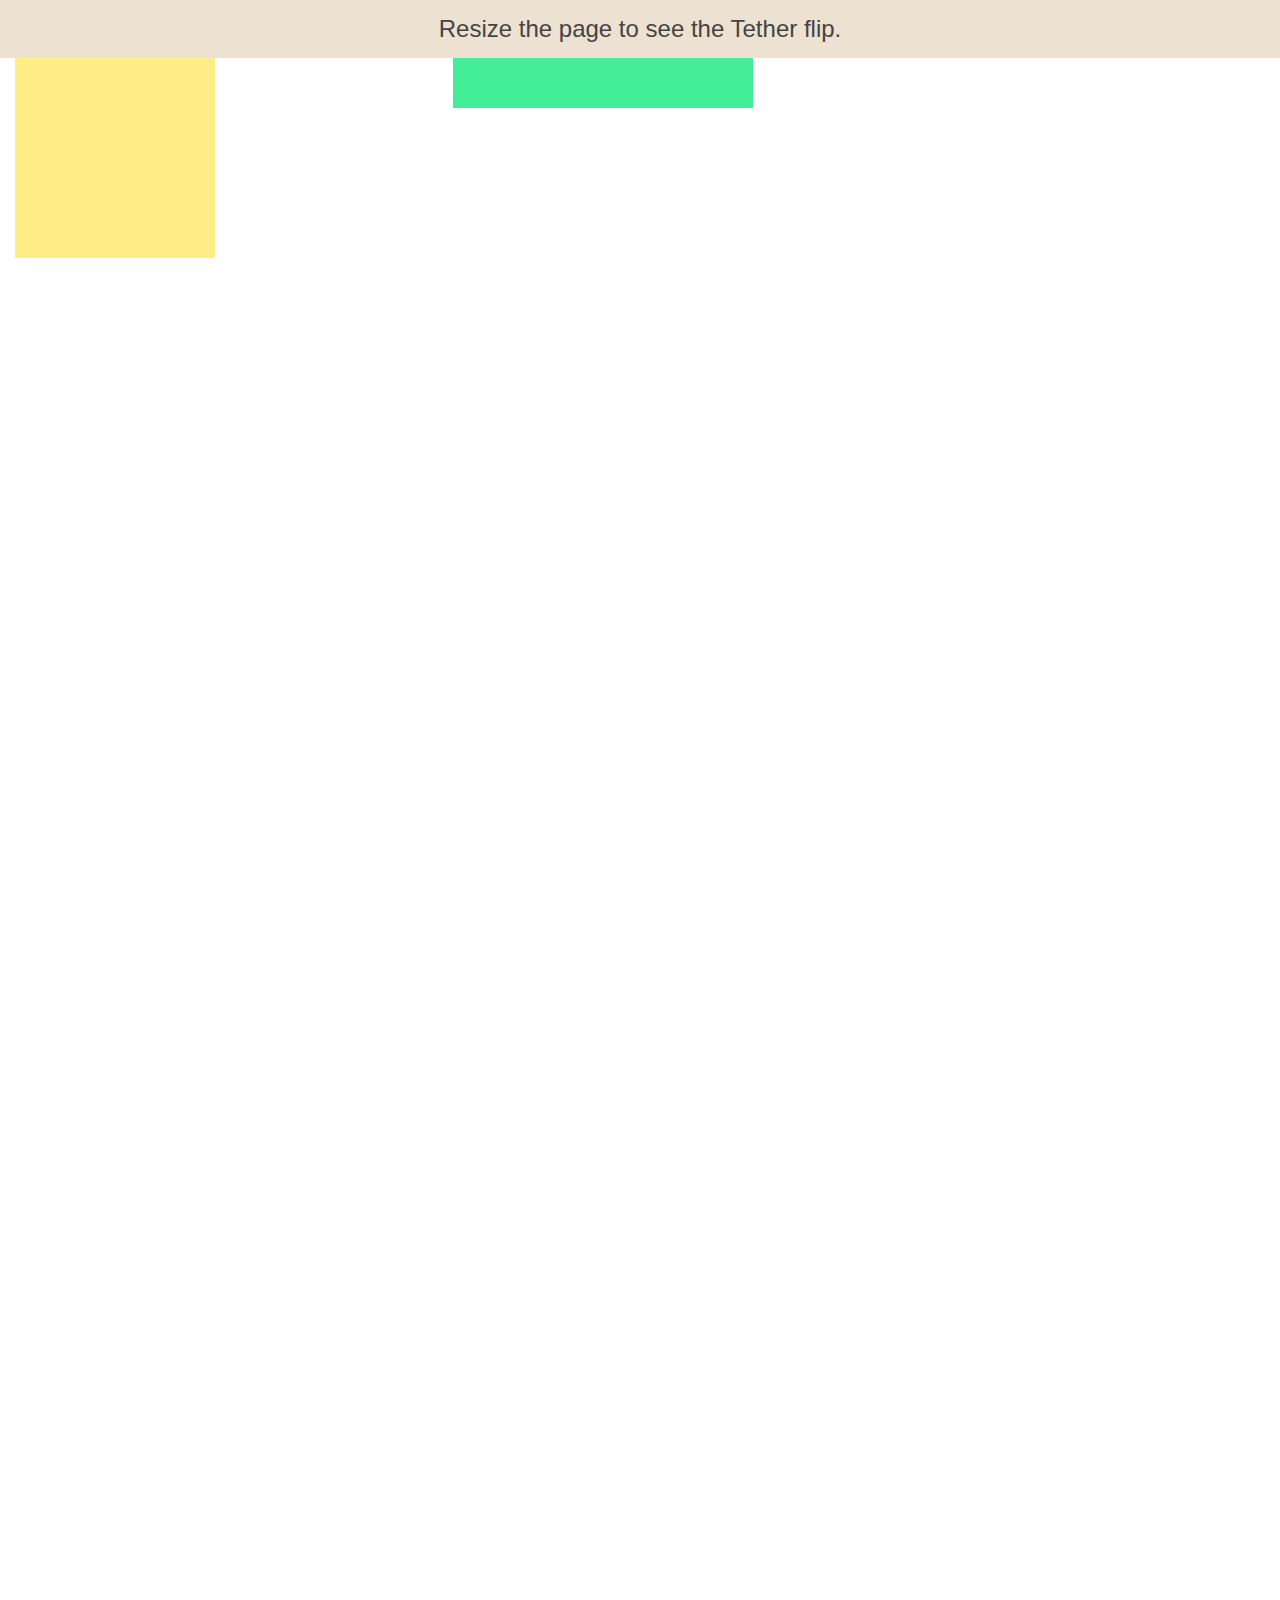
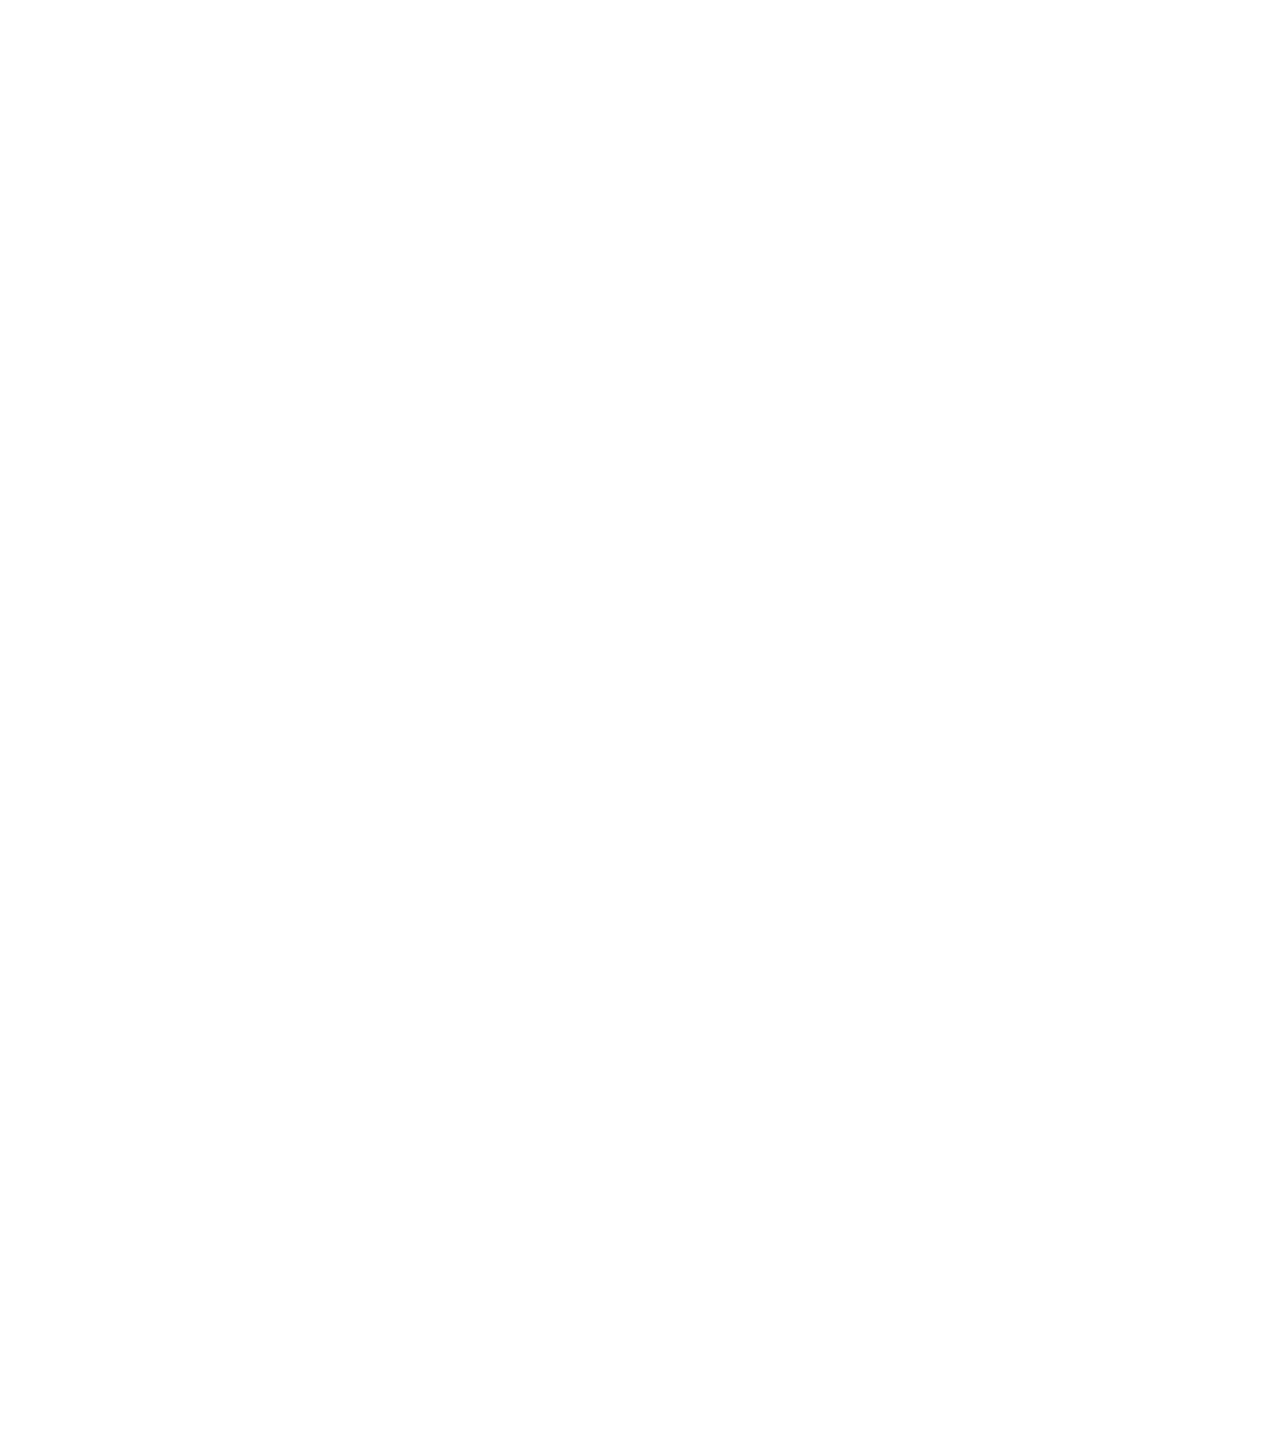
<file: www/lib/tether/examples/simple/index.html>
<!DOCTYPE html>
<html>
    <head>
        <meta charset="utf-8">
        <meta http-equiv="X-UA-Compatible" content="chrome=1">
        <meta name="viewport" content="width=device-width, initial-scale=1, user-scalable=no">
        <link rel="stylesheet" href="../resources/css/base.css" />
        <link rel="stylesheet" href="../common/css/style.css" />
    </head>
    <body>
        <div class="instructions">Resize the page to see the Tether flip.</div>

        <div class="element"></div>
        <div class="target"></div>

        <script src="//github.hubspot.com/tether/dist/js/tether.js"></script>
        <script>
            new Tether({
                element: '.element',
                target: '.target',
                attachment: 'top left',
                targetAttachment: 'top right',
                constraints: [{
                    to: 'window',
                    attachment: 'together'
                }]
            });
        </script>
    </body>
</html>
</file>
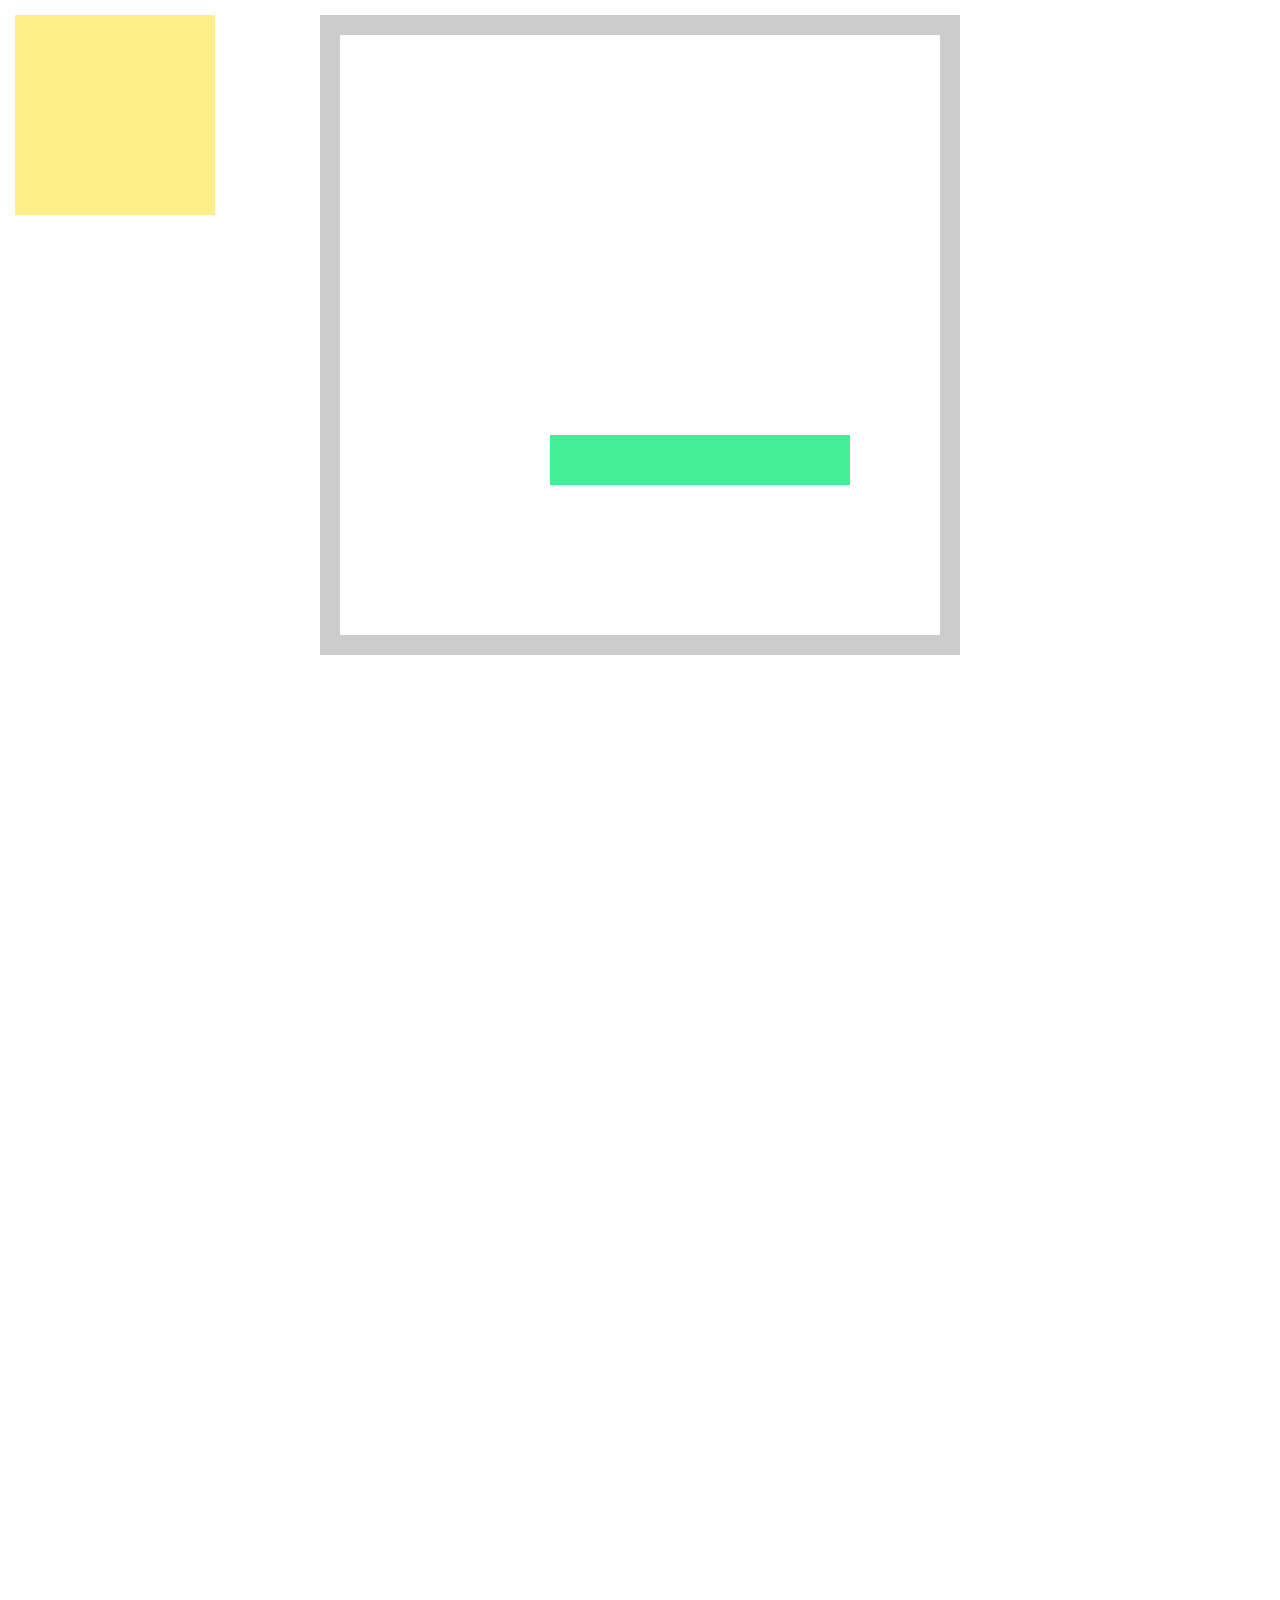
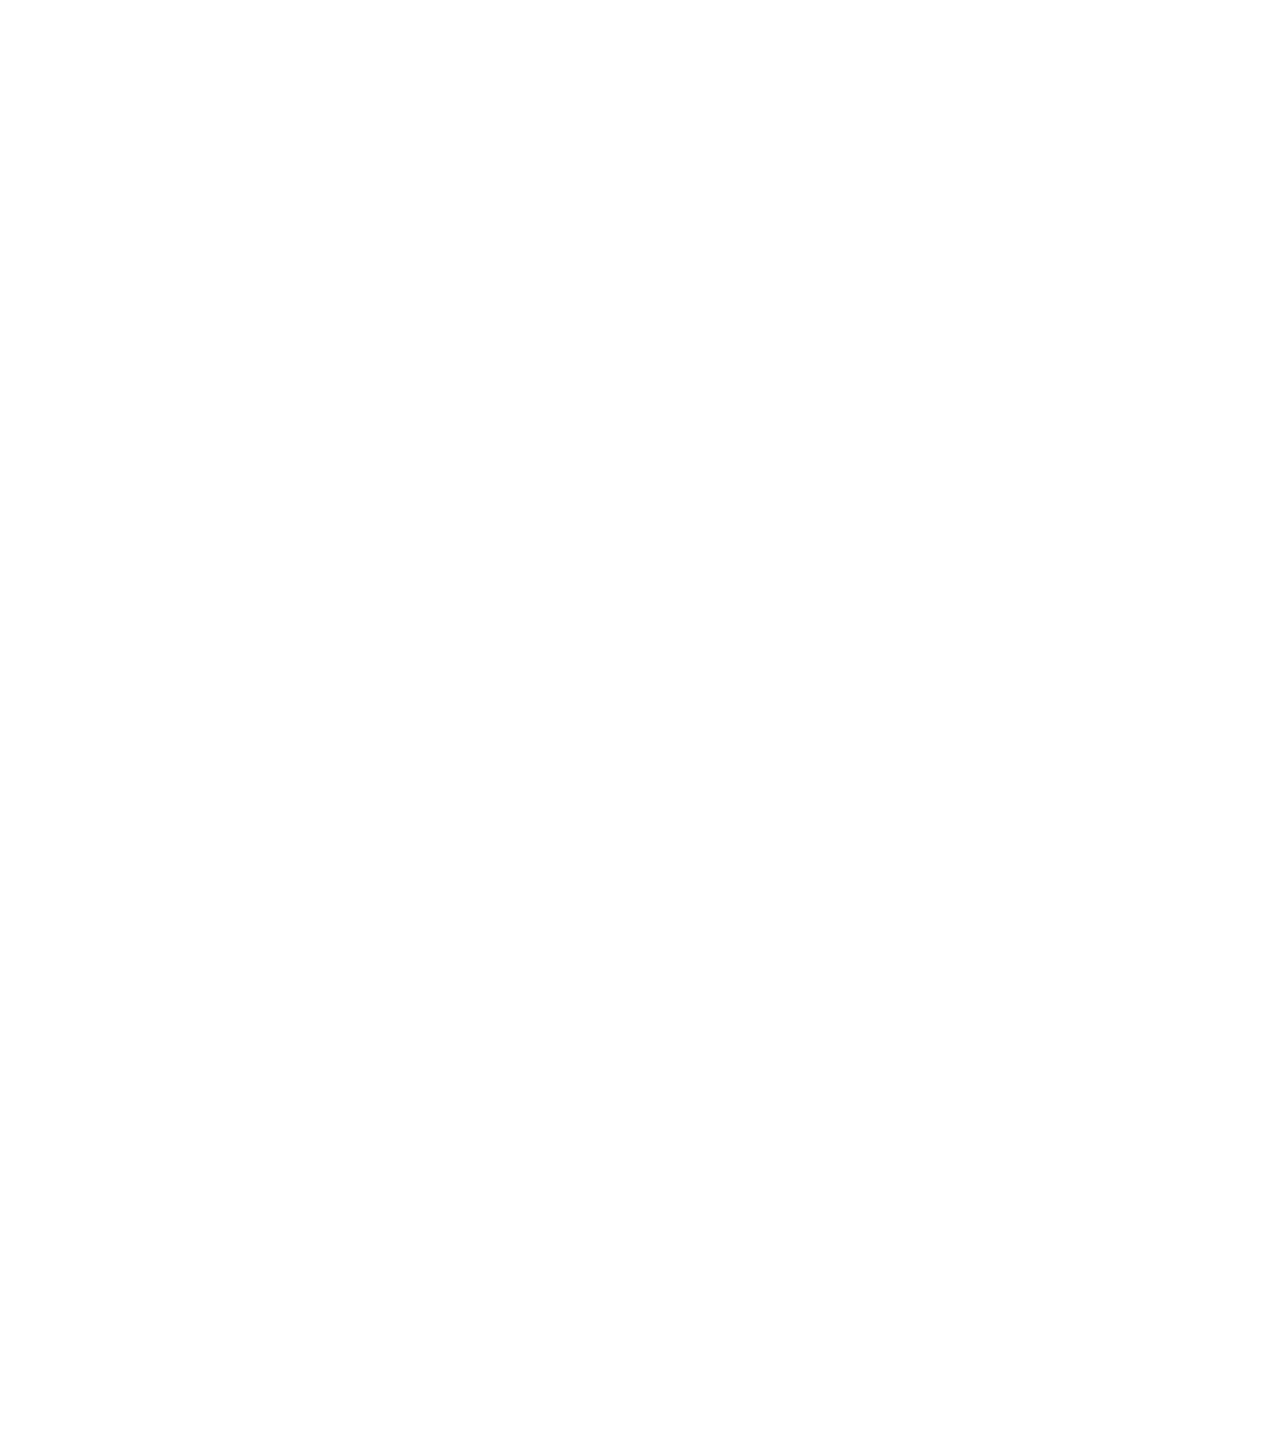
<file: www/lib/tether/examples/testbed/index.html>
<!DOCTYPE html>
<html>
    <head>
        <meta charset="utf-8">
        <meta http-equiv="X-UA-Compatible" content="chrome=1">
        <meta name="viewport" content="width=device-width, initial-scale=1, user-scalable=no">
        <link rel="stylesheet" href="../resources/css/base.css" />
        <link rel="stylesheet" href="../common/css/style.css" />
    </head>
    <body>

        <div class="element">
        </div>

        <div class="container">
            <div class="pad"></div>
            <div class="target"></div>
            <div class="pad"></div>
            <div class="pad"></div>
        </div>

        <script src="//github.hubspot.com/tether/dist/js/tether.js"></script>
        <script>
            new Tether({
                element: '.element',
                target: '.target',
                attachment: 'top center',
                targetAttachment: 'bottom center',
                constraints: [{
                  to: 'scrollParent',
                  attachment: 'together'
                }]
            });
        </script>
    </body>
  </html>
</file>
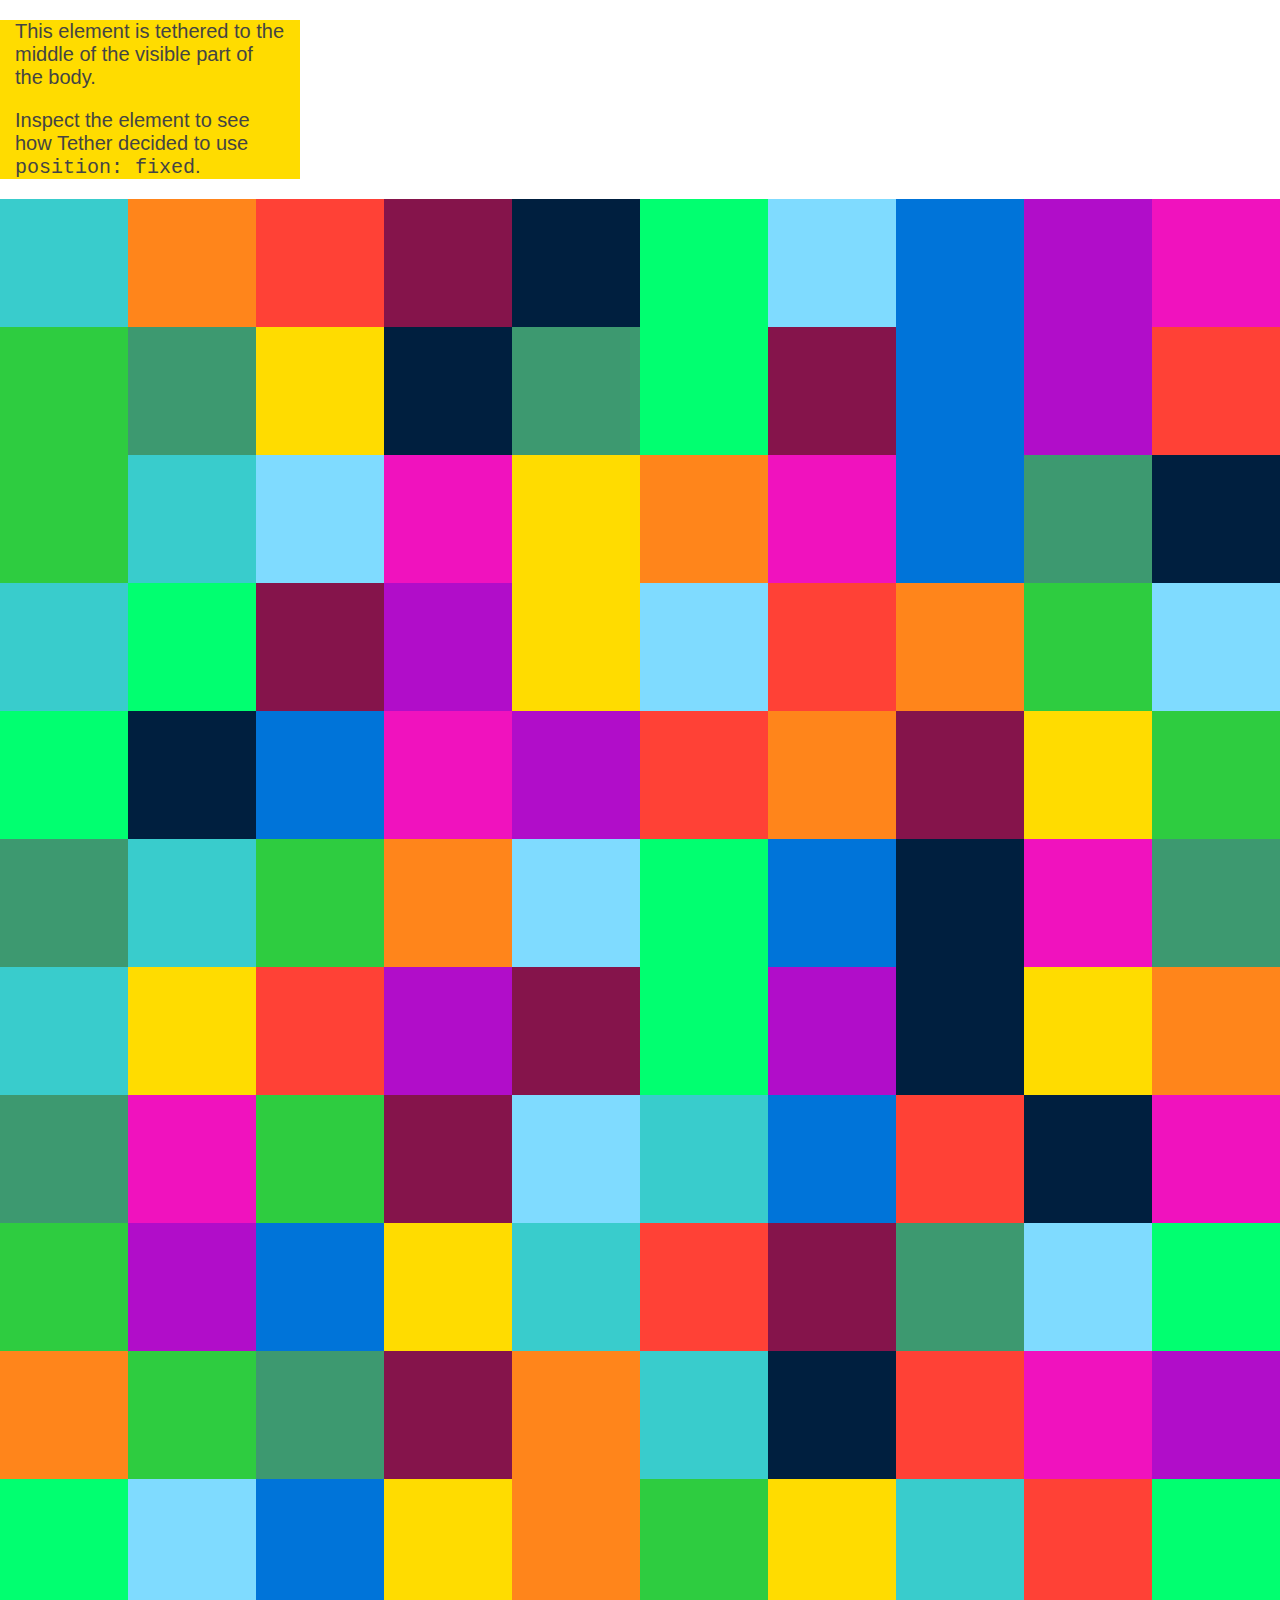
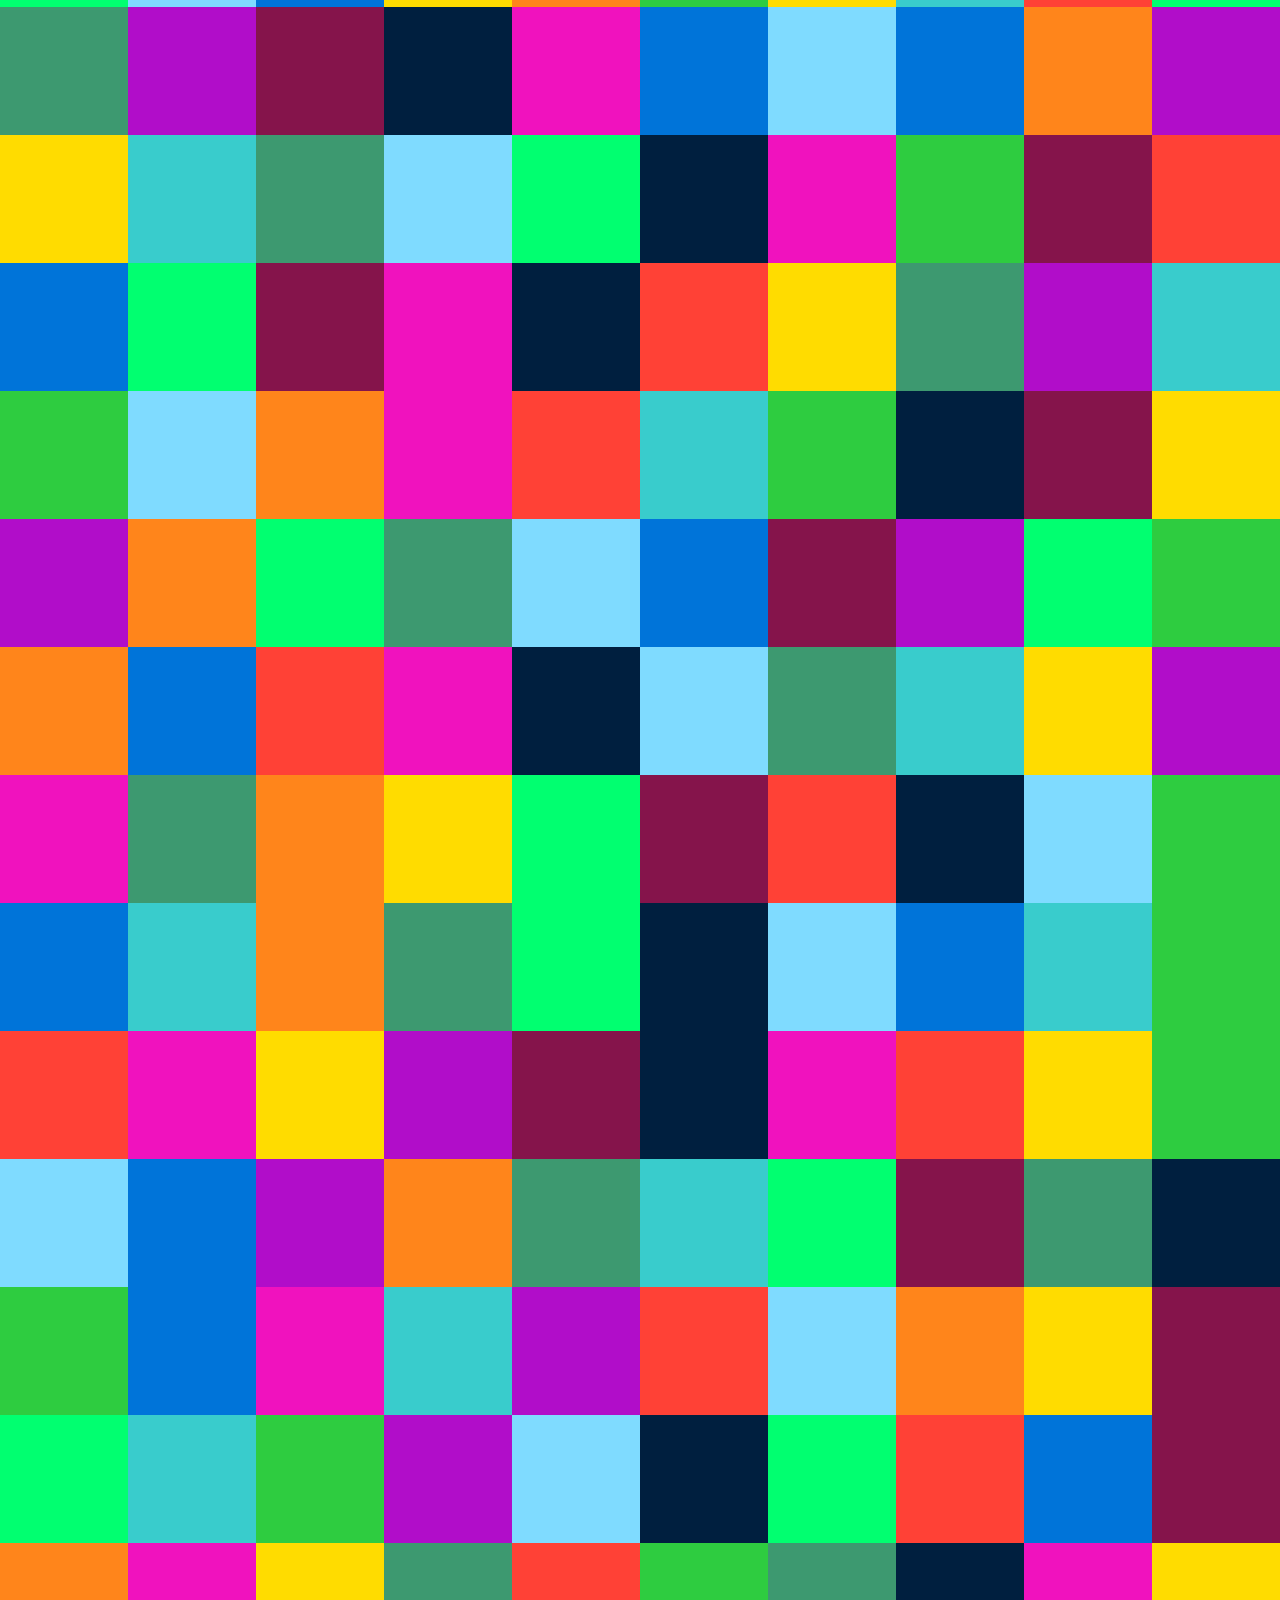
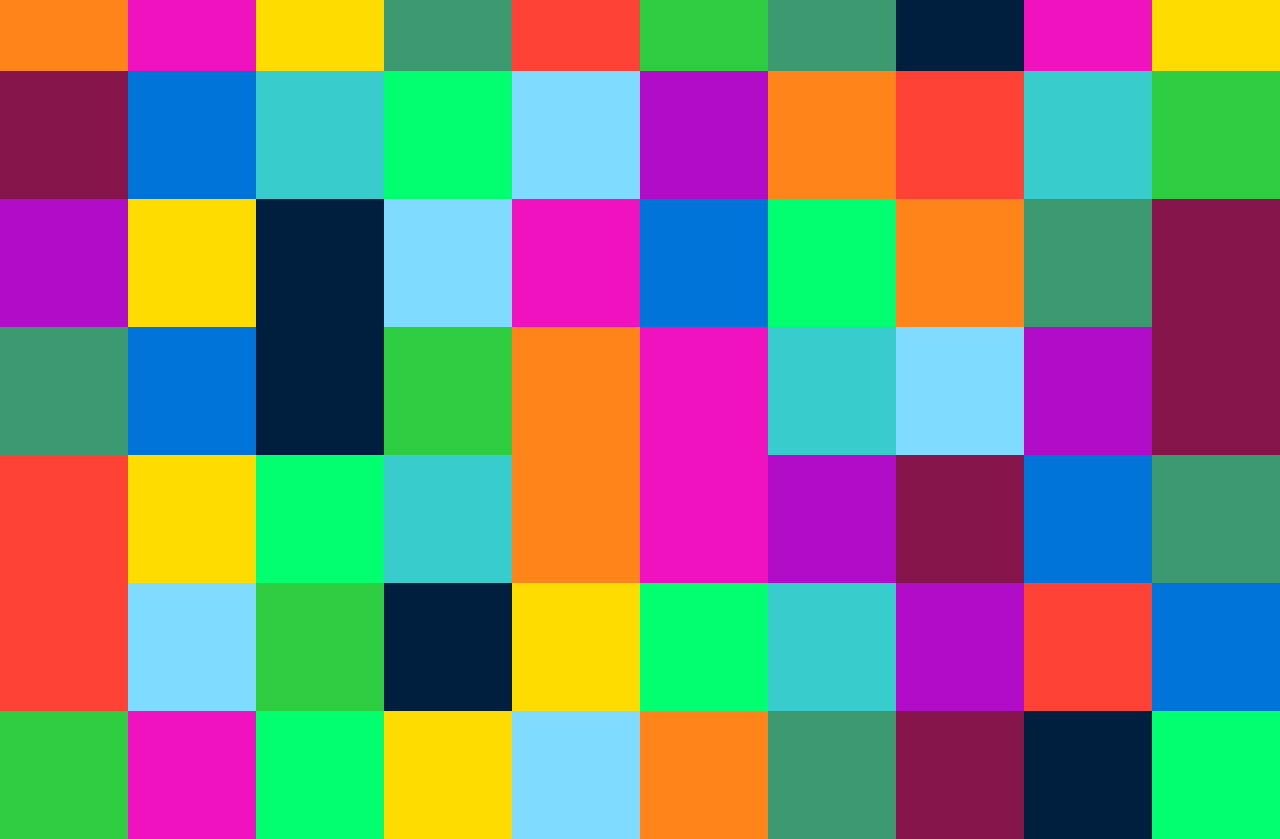
<file: www/lib/tether/examples/viewport/index.html>
<!DOCTYPE html>
<html>
  <head>
    <link rel="stylesheet" href="../resources/css/base.css" />
    <link rel="stylesheet" href="./colors.css" />
    <style>
      * {
        box-sizing: border-box;
      }

      .element {
        background-color: #FFDC00;
        width: 80%;
        max-width: 300px;
        padding: 0 15px;
        font-size: 20px;
        box-shadow: 0 0 0 2px rgba(255, 255, 255, 0.3);
      }

      @media (max-width: 380px) {
        .element {
          font-size: 16px;
        }
      }

      .bit {
        width: 10vw;
        height: 10vw;
        float: left;
      }
    </style>
  </head>
  <body>
    <div class="element">
      <p>This element is tethered to the middle of the visible part of the body.</p>

      <p>Inspect the element to see how Tether decided
      to use <code>position: fixed</code>.</p>
    </div>

    <script src="//github.hubspot.com/tether/dist/js/tether.js"></script>
    <script>
      new Tether({
        element: '.element',
        target: document.body,
        attachment: 'middle center',
        targetAttachment: 'middle center',
        targetModifier: 'visible'
      });
    </script>

    <script>
      // Random colors bit, don't mind this
      colors = ['navy', 'blue', 'aqua', 'teal', 'olive', 'green', 'lime',
        'yellow', 'orange', 'red', 'fuchsia', 'purple', 'maroon'];

      curColors = null;
      for(var i=300; i--;){
        if (!curColors || !curColors.length)
          curColors = colors.slice(0);

        var bit = document.createElement('div')
        var index = (Math.random() * curColors.length)|0;
        bit.className = 'bit bg-' + curColors[index]
        curColors.splice(index, 1);
        document.body.appendChild(bit);
      }
    </script>
  </body>
</html>
</file>
<file: www/lib/MDBootstrap/css/style.css>
/* YOUR CUSTOM STYLES */
</file>
<file: www/lib/tether/examples/resources/css/base.css>
body {
    font-family: "Helvetica Neue", sans-serif;
    color: #444;
    margin: 0px;
}

a {
    cursor: pointer;
    color: blue;
}
</file>
<file: www/lib/tether/examples/common/css/style.css>
body {
    min-height: 3000px;
}
.element {
    width: 200px;
    height: 200px;
    background-color: #fe8;
    position: absolute;
    z-index: 6;
}

.target {
    width: 300px;
    height: 50px;
    margin: 0 35%;
    background-color: #4e9;
}

.container {
    height: 600px;
    overflow: scroll;
    width: 600px;
    border: 20px solid #CCC;
    margin-top: 100px;
}

body {
    padding: 15px;
}

body > .container {
    margin: 0 auto;
}

.pad {
    height: 400px;
    width: 100px;
}

.instructions {
    width: 100%;
    text-align: center;
    font-size: 24px;
    padding: 15px;
    background-color: rgba(210, 180, 140, 0.4);
    margin: -15px -15px 0 -15px;
}
</file>
<file: www/lib/tether/examples/viewport/colors.css>
@charset "UTF-8";
/****

   colors.css v1.0 For a friendlier looking web
   MIT License • http://clrs.cc • http://github.com/mrmrs/colors

   Author: mrmrs
           http://mrmrs.cc
           @mrmrs_

****/
/*

   SKINS
   • Backgrounds
   • Colors

*/
/* Backgrounds */
.bg-navy {
  background-color: #001f3f; }

.bg-blue {
  background-color: #0074d9; }

.bg-aqua {
  background-color: #7fdbff; }

.bg-teal {
  background-color: #39cccc; }

.bg-olive {
  background-color: #3d9970; }

.bg-green {
  background-color: #2ecc40; }

.bg-lime {
  background-color: #01ff70; }

.bg-yellow {
  background-color: #ffdc00; }

.bg-orange {
  background-color: #ff851b; }

.bg-red {
  background-color: #ff4136; }

.bg-fuchsia {
  background-color: #f012be; }

.bg-purple {
  background-color: #b10dc9; }

.bg-maroon {
  background-color: #85144b; }

.bg-white {
  background-color: white; }

.bg-gray {
  background-color: #aaaaaa; }

.bg-silver {
  background-color: #dddddd; }

.bg-black {
  background-color: #111111; }

/* Colors */
.navy {
  color: #001f3f; }

.blue {
  color: #0074d9; }

.aqua {
  color: #7fdbff; }

.teal {
  color: #39cccc; }

.olive {
  color: #3d9970; }

.green {
  color: #2ecc40; }

.lime {
  color: #01ff70; }

.yellow {
  color: #ffdc00; }

.orange {
  color: #ff851b; }

.red {
  color: #ff4136; }

.fuchsia {
  color: #f012be; }

.purple {
  color: #b10dc9; }

.maroon {
  color: #85144b; }

.white {
  color: white; }

.silver {
  color: #dddddd; }

.gray {
  color: #aaaaaa; }

.black {
  color: #111111; }

/* PRETTIER LINKS */
a {
  text-decoration: none;
  -webkit-transition: color .3s ease-in-out;
  transition: color .3s ease-in-out; }

a:link {
  color: #0074d9;
  -webkit-transition: color .3s ease-in-out;
  transition: color .3s ease-in-out; }

a:visited {
  color: #b10dc9; }

a:hover {
  color: #7fdbff;
  -webkit-transition: color .3s ease-in-out;
  transition: color .3s ease-in-out; }

a:active {
  color: #ff851b;
  -webkit-transition: color .3s ease-in-out;
  transition: color .3s ease-in-out; }
</file>
